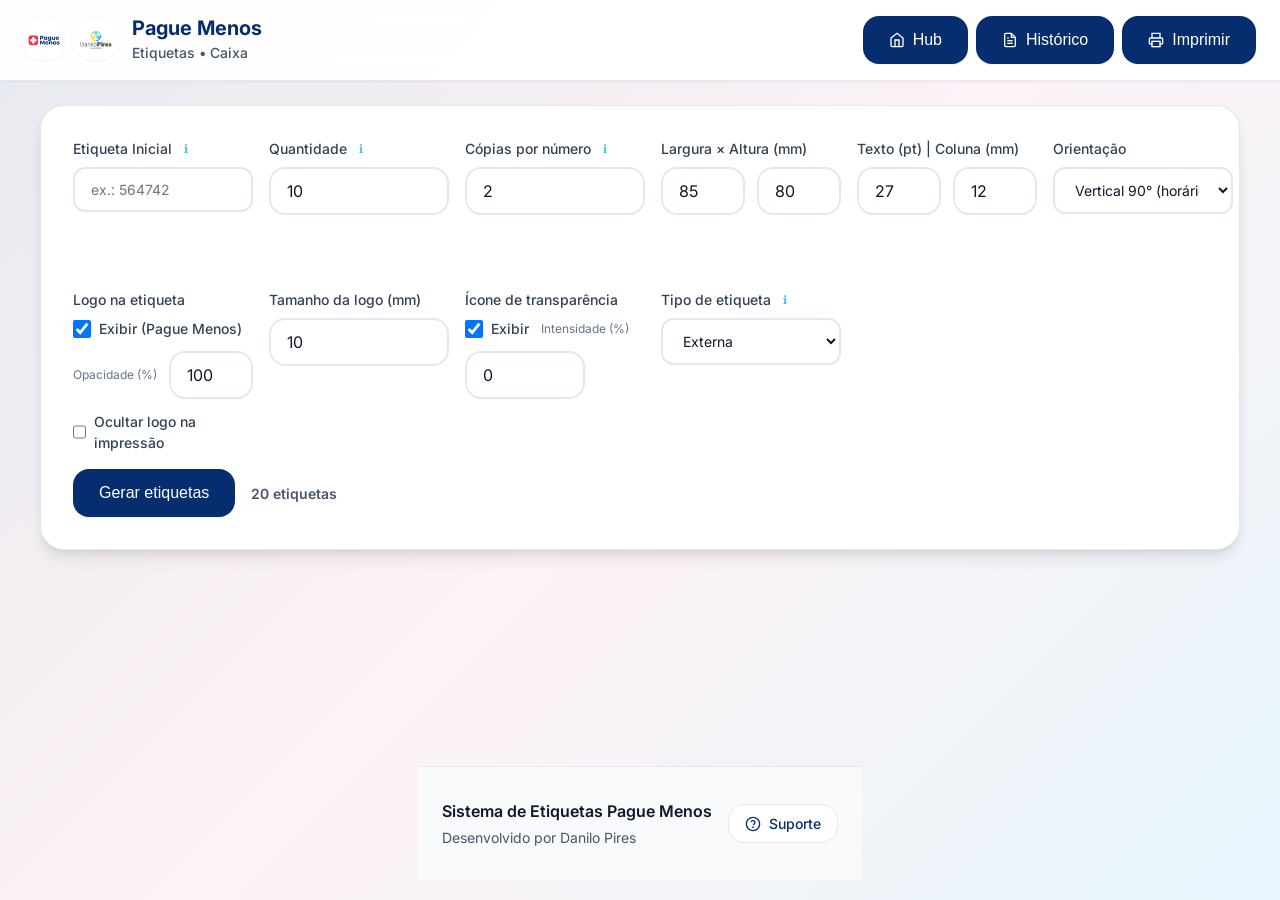
<file: caixa/index.html>
<!doctype html>
<html lang="pt-br">

<head>
  <meta charset="utf-8" />
  <meta name="viewport" content="width=device-width, initial-scale=1" />
  <title>Etiquetas – Caixa</title>
  <link rel="stylesheet" href="../shared/design-tokens.css">
  <link rel="stylesheet" href="../shared/components.css">
  <link rel="stylesheet" href="../shared/layouts.css">
  <link rel="stylesheet" href="../shared/panel-layout.css">
  <link rel="stylesheet" href="../shared/logo-fix.css">
  <link rel="stylesheet" href="../shared/accessibility.css">
  <link rel="stylesheet" href="../shared/design-system.css">
  <link rel="stylesheet" href="styles.css">
</head>

<body class="fade-in">
  <header class="app-header">
    <div class="brand">
      <div class="brand-logos">
        <img src="../assets/pm.png" alt="Pague Menos" class="nav-logo" onerror="this.style.display='none'">
        <img src="../assets/logo.png" alt="Danilo" class="nav-logo" onerror="this.style.display='none'">
      </div>
      <div class="brand-text">
        <h1>Pague Menos</h1>
        <span class="app-subtitle">Etiquetas • Caixa</span>
      </div>
    </div>
    <div class="actions">
      <button id="btnHub" class="btn btn-ghost" onclick="window.location.href='../index.html'">
        <svg width="16" height="16" viewBox="0 0 24 24" fill="none" stroke="currentColor" stroke-width="2">
          <path d="M3 9l9-7 9 7v11a2 2 0 0 1-2 2H5a2 2 0 0 1-2-2z"/>
          <polyline points="9,22 9,12 15,12 15,22"/>
        </svg>
        Hub
      </button>
      <button id="historico-btn" type="button" class="btn btn-ghost" title="Ver histórico">
        <svg width="16" height="16" viewBox="0 0 24 24" fill="none" stroke="currentColor" stroke-width="2">
          <path d="M14 2H6a2 2 0 0 0-2 2v16a2 2 0 0 0 2 2h12a2 2 0 0 0 2-2V8z"/>
          <polyline points="14,2 14,8 20,8"/>
          <line x1="16" y1="13" x2="8" y2="13"/>
          <line x1="16" y1="17" x2="8" y2="17"/>
          <polyline points="10,9 9,9 8,9"/>
        </svg>
        Histórico
      </button>
      <button id="imprimir" type="button" class="btn btn-ghost" title="Ctrl/Cmd+P" onclick="window.print()" aria-label="Imprimir">
        <svg width="16" height="16" viewBox="0 0 24 24" fill="none" stroke="currentColor" stroke-width="2">
          <polyline points="6,9 6,2 18,2 18,9"/>
          <path d="M6 18H4a2 2 0 0 1-2-2v-5a2 2 0 0 1 2-2h16a2 2 0 0 1 2 2v5a2 2 0 0 1-2 2h-2"/>
          <rect x="6" y="14" width="12" height="8"/>
        </svg>
        Imprimir
      </button>

    </div>
  </header>

  <section class="panel controls">
    <div class="field">
      <label for="base">
        Etiqueta Inicial
        <span class="tooltip"
          data-tooltip="Digite apenas números. O dígito verificador será calculado automaticamente.">ℹ️</span>
      </label>
      <input id="base" placeholder="ex.: 564742" inputmode="numeric" />
      <div class="field-validation" id="base-validation"></div>
      <div class="field-info" id="base-info"></div>
    </div>

    <div class="field">
      <label for="qtd">
        Quantidade
        <span class="tooltip" data-tooltip="Quantos números sequenciais serão gerados">ℹ️</span>
      </label>
      <input id="qtd" type="number" min="1" max="1000" value="10" />
      <div class="field-validation" id="qtd-validation"></div>
      <div class="field-info" id="qtd-info"></div>
    </div>

    <div class="field">
      <label for="copias">
        Cópias por número
        <span class="tooltip" data-tooltip="Quantas etiquetas iguais para cada número">ℹ️</span>
      </label>
      <input id="copias" type="number" min="1" max="50" value="2" />
      <div class="field-validation" id="copias-validation"></div>
    </div>

    <div class="field">
      <label>Largura × Altura (mm)</label>
      <div class="row">
        <input id="wmm" type="number" min="20" value="85" />
        <input id="hmm" type="number" min="15" value="80" />
      </div>
    </div>

    <div class="field">
      <label>Texto (pt) | Coluna (mm)</label>
      <div class="row">
        <input id="tpt" type="number" min="8" value="27" />
        <input id="colmm" type="number" min="6" value="12" />
      </div>
    </div>

    <div class="field">
      <label for="orient">Orientação</label>
      <select id="orient">
        <option value="h">Horizontal</option>
        <option value="vcw" selected>Vertical 90° (horário)</option>
        <option value="vccw">Vertical -90° (anti-horário)</option>
      </select>
    </div>


    <div class="field">

      <label for="logo">Logo na etiqueta</label>
      <div class="row wrap">
        <label class="switch"><input type="checkbox" id="logo" checked><span>Exibir (Pague Menos)</span></label>

        <span class="hint">Opacidade (%)</span>
        <input id="logoop" class="num" type="number" min="0" max="100" step="1" value="100"
          title="Opacidade da logo em %">
        <label class="switch"><input type="checkbox" id="logoPrintOff"><span>Ocultar logo na impressão</span></label>
      </div>
    </div>

    <div class="field">
      <label for="logomm">Tamanho da logo (mm)</label>
      <input id="logomm" type="number" min="6" value="10">
    </div>

    <div class="field">
      <label for="safeicon">Ícone de transparência</label>
      <div class="row wrap">
        <label class="switch"><input type="checkbox" id="safeicon" checked><span>Exibir</span></label>
        <span class="hint">Intensidade (%)</span>
        <input id="transpop" class="num" type="number" min="10" max="70" step="1" value="0"
          title="Opacidade do ícone em %">
      </div>
    </div>

    <div class="field">
      <label for="labelType">
        Tipo de etiqueta
        <span class="tooltip" data-tooltip="Ambas - Gera tudo | Interna - Gera etiqueta sem barras | Externa - Gera etiqueta com barras">ℹ️</span>
      </label>
      <select id="labelType">
        <option value="external" selected>Externa</option>
        <option value="internal">Interna</option>
        <option value="both">Ambas</option>
      </select>
    </div>

    <div class="field full">
      <div class="generation-controls">
        <button id="gerar" class="btn btn-primary" onclick="gerar()">Gerar etiquetas</button>
        <div class="generation-info">
          <span id="total-labels">0 etiquetas</span>
        </div>
      </div>
      <div class="progress-container" id="progress-container" style="display: none;">
        <div class="progress-bar">
          <div class="progress-fill" id="progress-fill"></div>
        </div>
        <span class="progress-text" id="progress-text">Gerando...</span>
      </div>
    </div>
  </section>



  <main id="preview" class="preview"></main>

  <!-- Modal do Histórico -->
  <div id="historico-modal" class="modal" style="display: none;">
    <div class="modal-content">
      <div class="modal-header">
        <h3>Histórico de Gerações</h3>
        <button class="modal-close" id="historico-close">×</button>
      </div>
      <div class="modal-body">
        <div id="historico-list"></div>
      </div>
      <div class="modal-footer">
        <button id="limpar-historico" class="btn btn-ghost">Limpar Histórico</button>
      </div>
    </div>
  </div>

  <footer class="app-footer">
    <div class="container">
      <div class="footer-content">
        <div class="footer-info">
          <p class="footer-title">Sistema de Etiquetas Pague Menos</p>
          <p class="footer-subtitle">Desenvolvido por Danilo Pires</p>
        </div>
        <div class="footer-links">
          <a href="https://wa.me/5562981020272" target="_blank" rel="noopener" class="footer-link">
            <svg width="16" height="16" viewBox="0 0 24 24" fill="none" stroke="currentColor" stroke-width="2">
              <circle cx="12" cy="12" r="10"/>
              <path d="M9.09 9a3 3 0 0 1 5.83 1c0 2-3 3-3 3"/>
              <circle cx="12" cy="17" r="0.5"/>
            </svg>
            Suporte
          </a>
        </div>
      </div>
    </div>
  </footer>

  <script src="app.js"></script>
  
  <!-- Contador Global Centralizado -->
  <script src="../js/contador-global-centralizado.js"></script>
  
  <script>
    // Configurar contador para tipo 'caixa'
    window.addEventListener('DOMContentLoaded', async () => {
      console.log('📦 Aplicação de Etiquetas de Caixa carregada');
      
      // Aguardar contador estar pronto
      setTimeout(async () => {
        if (window.contadorGlobal) {
          console.log('✅ Contador Global disponível');
          
          // Interceptar geração de etiquetas para contar
          const originalGerar = window.gerar;
          window.gerar = async function() {
            try {
              // Obter quantidade de etiquetas que serão geradas
              const qtd = parseInt(document.getElementById('qtd').value) || 0;
              const copias = parseInt(document.getElementById('copias').value) || 1;
              const totalEtiquetas = qtd * copias;
              
              console.log(`📊 Gerando ${totalEtiquetas} etiquetas (${qtd} × ${copias})`);
              
              if (totalEtiquetas > 0) {
                // Incrementar contador global antes de gerar
                const novoValor = await window.contadorGlobal.incrementarContador(totalEtiquetas, 'caixa');
                console.log(`✅ Contador incrementado: +${totalEtiquetas} caixa = ${novoValor}`);
                
                // Mostrar popup de sucesso
                mostrarPopupSucesso('Etiquetas geradas com sucesso!', `+${totalEtiquetas} etiquetas | Total: ${novoValor.toLocaleString('pt-BR')}`);
                
                // Feedback visual discreto
                const valorFormatado = novoValor.toLocaleString('pt-BR');
                console.log(`📊 Total atual: ${valorFormatado} etiquetas`);
              }
              
              // Executar função original de geração
              if (originalGerar) {
                return originalGerar.call(this);
              }
            } catch (error) {
              console.error('❌ Erro ao incrementar contador:', error);
              alert(`❌ Erro no contador: ${error.message}\nContinuando com geração...`);
              // Continuar com geração mesmo se contador falhar
              if (originalGerar) {
                return originalGerar.call(this);
              }
            }
          };
        } else {
          console.warn('⚠️ Contador Global não disponível');
        }
      }, 2000);
    });
    
    // Função para mostrar popup de sucesso
    function mostrarPopupSucesso(titulo, subtitulo) {
      // Criar popup
      const popup = document.createElement('div');
      popup.id = 'popup-sucesso';
      popup.innerHTML = `
        <div class="popup-content">
          <div class="popup-icon">✅</div>
          <div class="popup-text">
            <div class="popup-titulo">${titulo}</div>
            <div class="popup-subtitulo">${subtitulo}</div>
          </div>
        </div>
      `;
      
      // Adicionar ao body
      document.body.appendChild(popup);
      
      // Mostrar com animação
      setTimeout(() => {
        popup.classList.add('show');
      }, 100);
      
      // Remover após 2 segundos
      setTimeout(() => {
        popup.classList.remove('show');
        setTimeout(() => {
          if (popup.parentNode) {
            popup.parentNode.removeChild(popup);
          }
        }, 300);
      }, 2000);
    }
  </script>
  
  <style>
    /* Popup de Sucesso */
    #popup-sucesso {
      position: fixed;
      top: 20px;
      right: 20px;
      z-index: 10000;
      background: white;
      border-radius: 12px;
      box-shadow: 0 8px 32px rgba(0, 0, 0, 0.15);
      border: 1px solid #e2e8f0;
      padding: 0;
      opacity: 0;
      transform: translateX(100%);
      transition: all 0.3s cubic-bezier(0.4, 0, 0.2, 1);
      max-width: 320px;
      overflow: hidden;
    }
    
    #popup-sucesso.show {
      opacity: 1;
      transform: translateX(0);
    }
    
    .popup-content {
      display: flex;
      align-items: center;
      gap: 12px;
      padding: 16px 20px;
    }
    
    .popup-icon {
      font-size: 24px;
      flex-shrink: 0;
    }
    
    .popup-text {
      flex: 1;
    }
    
    .popup-titulo {
      font-weight: 600;
      color: #1f2937;
      font-size: 14px;
      margin-bottom: 2px;
    }
    
    .popup-subtitulo {
      font-size: 12px;
      color: #6b7280;
      font-weight: 500;
    }
    
    /* Barra de progresso */
    #popup-sucesso::after {
      content: '';
      position: absolute;
      bottom: 0;
      left: 0;
      height: 3px;
      background: linear-gradient(90deg, #10b981, #059669);
      width: 100%;
      animation: progress 2s linear forwards;
    }
    
    @keyframes progress {
      from { width: 100%; }
      to { width: 0%; }
    }
    
    /* Responsivo */
    @media (max-width: 640px) {
      #popup-sucesso {
        top: 10px;
        right: 10px;
        left: 10px;
        max-width: none;
      }
    }
  </style>
</body>

</html>
</file>
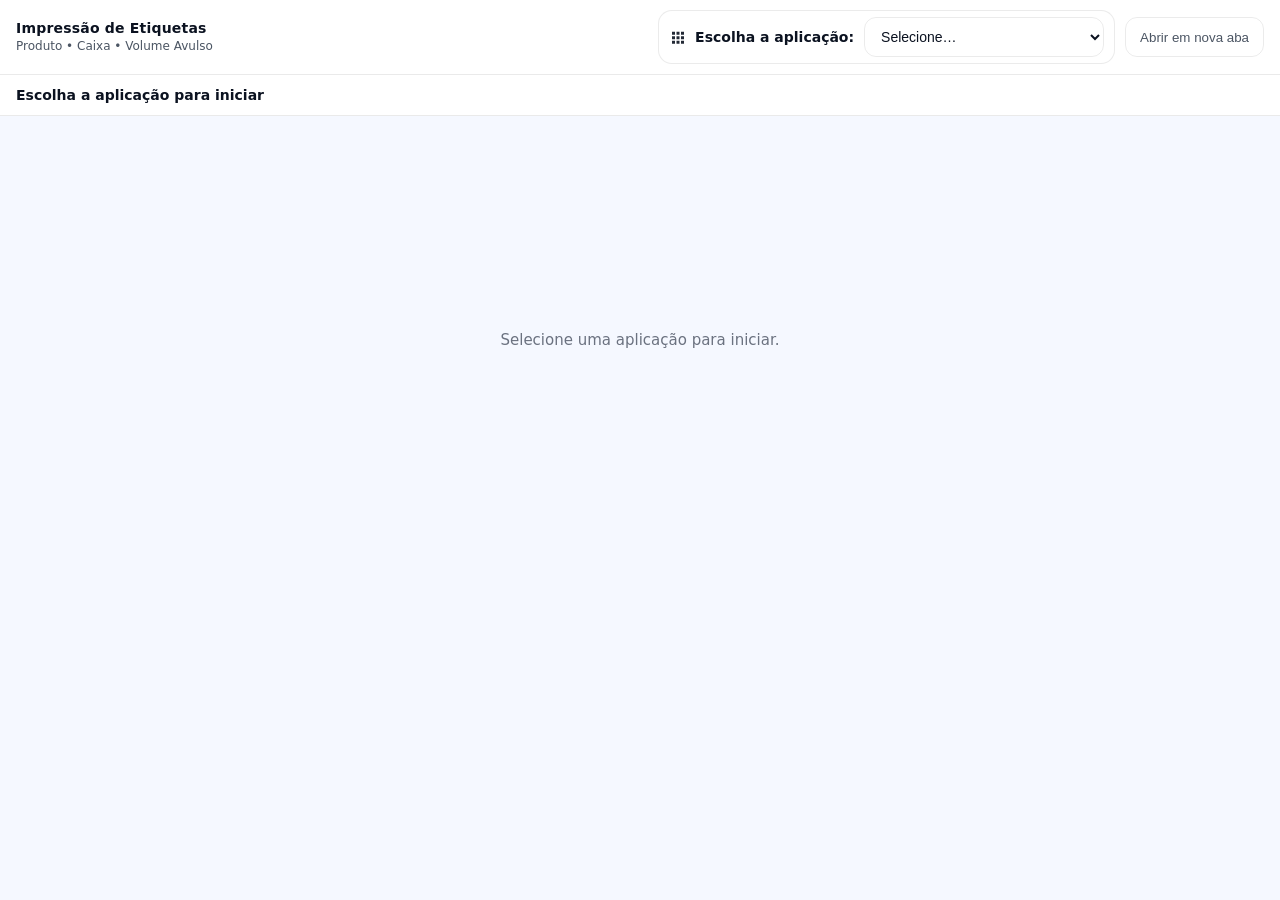
<file: hub-etiquetas/index.html>
<!doctype html>
<html lang="pt-br">
<head>
  <meta charset="utf-8" />
  <meta name="viewport" content="width=device-width, initial-scale=1" />
  <title>Impressão de Etiquetas</title>
  <style>
    :root{
      --bg:#f5f8ff; --card:#ffffff; --muted:#4b5563; --text:#0b1220;
      --brand:#2563eb; --brand-2:#0ea5e9; --ring:#2563eb33;
      --radius:12px;
    }
    @media (prefers-color-scheme: dark){
      :root{ --bg:#0b0f1a; --card:#101726; --muted:#a6b0c3; --text:#eaf2ff; --brand:#2d7dff; --brand-2:#13b0ff; --ring:#2d7dff44; }
    }
    *{ box-sizing:border-box; }
    html,body{ height:100%; margin:0; }
    body{ background:var(--bg); color:var(--text); font:14px/1.45 system-ui,-apple-system,Segoe UI,Roboto,Arial,sans-serif; }

    header.app{
      position:sticky; top:0; z-index:40; display:flex; align-items:center; gap:16px;
      padding:10px 16px; background:var(--card); border-bottom:1px solid #00000015;
    }
    .brand .t{ display:flex; flex-direction:column; }
    .brand .t strong{ font-weight:700; letter-spacing:.2px; }
    .brand .t span{ font-size:12px; color:var(--muted); }

    /* Seleção no topo - visual integrado, sem sombra forte */
    .tools{ margin-left:auto; display:flex; align-items:center; gap:10px; }
    .chooser{
      display:flex; align-items:center; gap:10px; padding:6px 10px; border-radius:14px;
      border:1px solid #00000014; background:var(--card);
    }
    .chooser .label{ display:flex; align-items:center; gap:8px; font-weight:700; }
    .chooser .label svg{ width:18px; height:18px; opacity:.9; }
    #appSelect{
      height:40px; min-width:240px; border-radius:var(--radius);
      border:1px solid #00000014; background:transparent; color:inherit;
      padding:0 12px; font-size:14px;
    }
    #openNew{
      height:40px; padding:0 14px; border-radius:var(--radius);
      background:transparent; border:1px solid #00000014; color:var(--muted);
    }
    #openNew:hover{ border-color:#00000033; color:inherit; }

    /* Barra do app + área do app */
    #bar{
      display:flex; gap:8px; align-items:center; padding:10px 16px;
      background:var(--card); border-bottom:1px solid #00000015;
    }
    #status{ font-size:12px; color:var(--muted); margin-left:auto; }

    /* O iframe vai ter altura calculada via JS (100% do viewport - header - bar) */
    #appFrame{ width:100%; border:0; display:none; background:#0a0c10; }

    /* Placeholder inicial */
    #empty{ display:grid; place-items:center; color:#6b7280; font-size:15px; height:50vh; }
  </style>
</head>
<body>
  <header class="app" id="hdr">
    <div class="brand">
      <div class="t">
        <strong>Impressão de Etiquetas</strong>
        <span>Produto • Caixa • Volume Avulso</span>
      </div>
    </div>
    <div class="tools">
      <div class="chooser" role="group" aria-label="Escolha da aplicação">
        <span class="label">
          <svg viewBox="0 0 24 24" fill="currentColor" aria-hidden="true">
            <path d="M4 5h4v4H4V5zm6 0h4v4h-4V5zm6 0h4v4h-4V5zM4 11h4v4H4v-4zm6 0h4v4h-4v-4zm6 0h4v4h-4v-4zM4 17h4v4H4v-4zm6 0h4v4h-4v-4zm6 0h4v4h-4v-4z"/>
          </svg>
          Escolha a aplicação:
        </span>
        <select id="appSelect" title="Escolha a aplicação (Ctrl+1/2/3)">
          <option value="" selected>Selecione…</option>
          <option value="placas">Produto</option>
          <option value="caixa">Caixa</option>
          <option value="avulso">Volume Avulso</option>
        </select>
      </div>
      <button id="openNew" title="Abrir a aplicação em nova aba">Abrir em nova aba</button>
    </div>
  </header>

  <div id="bar">
    <strong id="appTitle">Escolha a aplicação para iniciar</strong>
    <span style="flex:1"></span>
    <span id="status" aria-live="polite"></span>
  </div>

  <div id="empty">Selecione uma aplicação para iniciar.</div>
  <iframe id="appFrame" src="about:blank" title="Aplicação selecionada" referrerpolicy="no-referrer"></iframe>

  <script>
    // Caminhos mantidos
    const APPS = {
      placas: { id:'placas', name:'Etiquetas de Produto', path:'./placas/index.html', hotkey:'1' },
      caixa:  { id:'caixa',  name:'Etiquetas de Caixa', path:'./caixa/index.html',  hotkey:'2' },
      avulso: { id:'avulso', name:'Etiquetas Volume Avulso',       path:'./avulso/index.html', hotkey:'3' }
    };

    const $hdr    = document.getElementById('hdr');
    const $bar    = document.getElementById('bar');
    const $frame  = document.getElementById('appFrame');
    const $title  = document.getElementById('appTitle');
    const $status = document.getElementById('status');
    const $select = document.getElementById('appSelect');
    const $openNew= document.getElementById('openNew');
    const $empty  = document.getElementById('empty');

    // ajusta a altura do iframe para ocupar todo o viewport restante
    function resizeFrame(){
      const h = window.innerHeight - $hdr.offsetHeight - $bar.offsetHeight;
      $frame.style.height = Math.max(200, h) + 'px';
    }
    window.addEventListener('resize', resizeFrame);
    window.addEventListener('orientationchange', resizeFrame);

    function loadApp(appId){
      const app = APPS[appId];
      if(!app) return;

      // Cabeçalho
      $title.textContent = app.name;
      $status.textContent = 'Carregando…';
      $select.value = app.id;

      // Remove placeholder e mostra apenas o iframe
      if($empty) $empty.remove();
      $frame.style.display = 'block';
      resizeFrame();
      window.scrollTo({ top: 0, behavior: 'instant' });

      // Carrega app
      $frame.onload = () => { $status.textContent = 'Pronto'; };
      $frame.src = app.path;

      // Nova aba apenas se clicar
      $openNew.onclick = () => window.open(app.path, '_blank', 'noopener');
    }

    // Dropdown
    $select.addEventListener('change', e => loadApp(e.target.value));

    // Atalhos Ctrl+1/2/3
    document.addEventListener('keydown', (ev)=>{
      const isCtrl = ev.ctrlKey || ev.metaKey;
      if(!isCtrl) return;
      const app = Object.values(APPS).find(a => a.hotkey === ev.key);
      if(app){ ev.preventDefault(); loadApp(app.id); }
    });

    // Inicializa a altura correta do placeholder e iframe
    resizeFrame();
  </script>
</body>
</html>
</file>
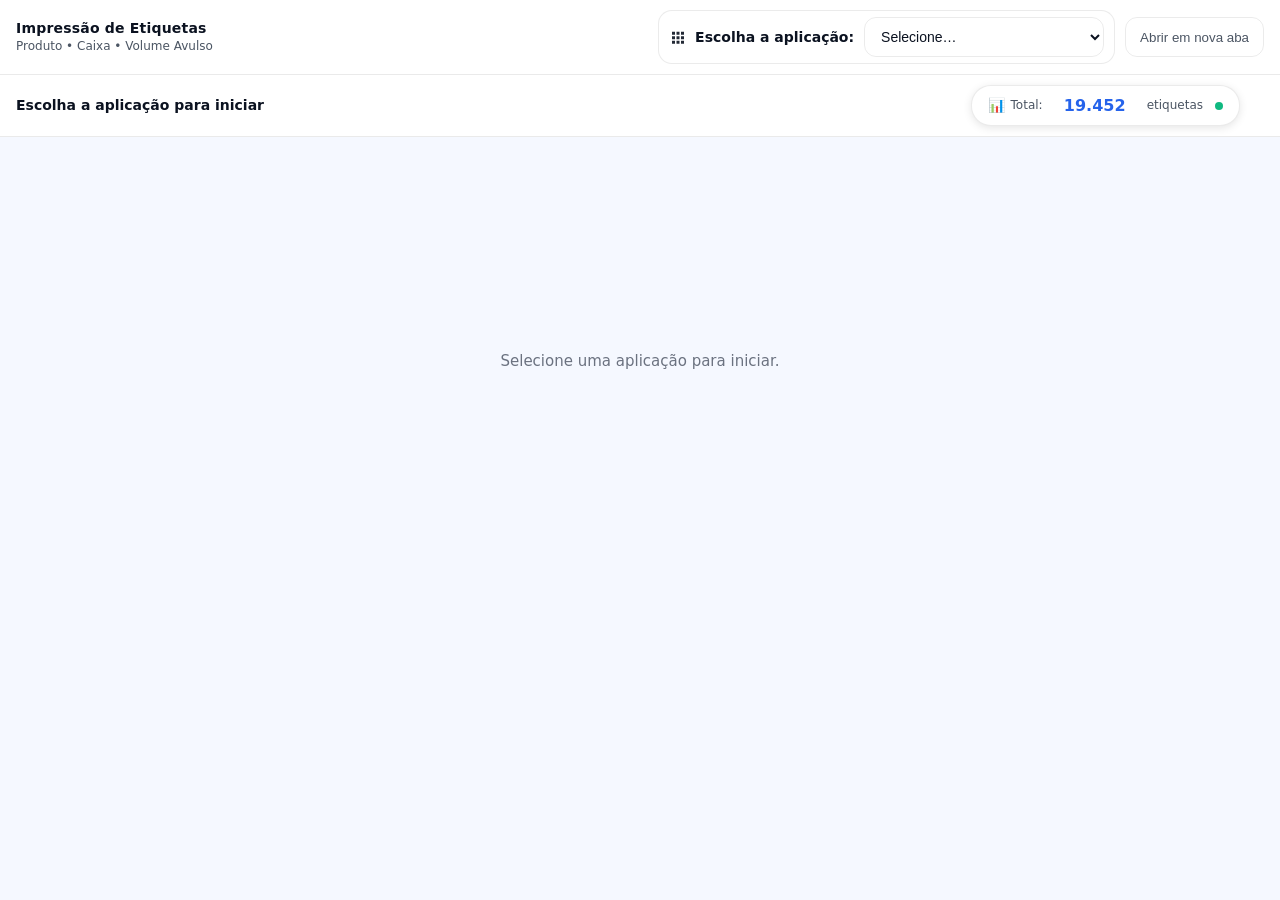
<file: hub/index.html>
<!doctype html>
<html lang="pt-br">
<head>
  <meta charset="utf-8" />
  <meta name="viewport" content="width=device-width, initial-scale=1" />
  <title>Impressão de Etiquetas</title>
  <style>
    :root{
      --bg:#f5f8ff; --card:#ffffff; --muted:#4b5563; --text:#0b1220;
      --brand:#2563eb; --brand-2:#0ea5e9; --ring:#2563eb33;
      --radius:12px;
    }
    @media (prefers-color-scheme: dark){
      :root{ --bg:#0b0f1a; --card:#101726; --muted:#a6b0c3; --text:#eaf2ff; --brand:#2d7dff; --brand-2:#13b0ff; --ring:#2d7dff44; }
    }
    *{ box-sizing:border-box; }
    html,body{ height:100%; margin:0; }
    body{ background:var(--bg); color:var(--text); font:14px/1.45 system-ui,-apple-system,Segoe UI,Roboto,Arial,sans-serif; }

    header.app{
      position:sticky; top:0; z-index:40; display:flex; align-items:center; gap:16px;
      padding:10px 16px; background:var(--card); border-bottom:1px solid #00000015;
    }
    .brand .t{ display:flex; flex-direction:column; }
    .brand .t strong{ font-weight:700; letter-spacing:.2px; }
    .brand .t span{ font-size:12px; color:var(--muted); }

    /* Seleção no topo - visual integrado, sem sombra forte */
    .tools{ margin-left:auto; display:flex; align-items:center; gap:10px; }
    .chooser{
      display:flex; align-items:center; gap:10px; padding:6px 10px; border-radius:14px;
      border:1px solid #00000014; background:var(--card);
    }
    .chooser .label{ display:flex; align-items:center; gap:8px; font-weight:700; }
    .chooser .label svg{ width:18px; height:18px; opacity:.9; }
    #appSelect{
      height:40px; min-width:240px; border-radius:var(--radius);
      border:1px solid #00000014; background:transparent; color:inherit;
      padding:0 12px; font-size:14px;
    }
    #openNew{
      height:40px; padding:0 14px; border-radius:var(--radius);
      background:transparent; border:1px solid #00000014; color:var(--muted);
    }
    #openNew:hover{ border-color:#00000033; color:inherit; }

    /* Barra do app + área do app */
    #bar{
      display:flex; gap:8px; align-items:center; padding:10px 16px;
      background:var(--card); border-bottom:1px solid #00000015;
    }
    #status{ font-size:12px; color:var(--muted); margin-left:auto; }

    /* O iframe vai ter altura calculada via JS (100% do viewport - header - bar) */
    #appFrame{ width:100%; border:0; display:none; background:#0a0c10; }

    /* Placeholder inicial */
    #empty{ display:grid; place-items:center; color:#6b7280; font-size:15px; height:50vh; }
  </style>
</head>
<body class="fade-in">
  <header class="app" id="hdr">
    <div class="brand">
      <div class="t">
        <strong>Impressão de Etiquetas</strong>
        <span>Produto • Caixa • Volume Avulso</span>
      </div>
    </div>
    <div class="tools">
      <div class="chooser" role="group" aria-label="Escolha da aplicação">
        <span class="label">
          <svg viewBox="0 0 24 24" fill="currentColor" aria-hidden="true">
            <path d="M4 5h4v4H4V5zm6 0h4v4h-4V5zm6 0h4v4h-4V5zM4 11h4v4H4v-4zm6 0h4v4h-4v-4zm6 0h4v4h-4v-4zM4 17h4v4H4v-4zm6 0h4v4h-4v-4zm6 0h4v4h-4v-4z"/>
          </svg>
          Escolha a aplicação:
        </span>
        <select id="appSelect" title="Escolha a aplicação (Ctrl+1/2/3)">
          <option value="" selected>Selecione…</option>
          <option value="placas">Produto</option>
          <option value="caixa">Caixa</option>
          <option value="avulso">Volume Avulso</option>
        </select>
      </div>
      <button id="openNew" title="Abrir a aplicação em nova aba">Abrir em nova aba</button>
    </div>
  </header>

  <div id="bar">
    <strong id="appTitle">Escolha a aplicação para iniciar</strong>
    <span style="flex:1"></span>
    <div id="contador-display" style="display: flex; align-items: center; gap: 12px; margin-right: 16px; padding: 8px 16px; background: var(--card); border-radius: 20px; border: 1px solid #00000014; box-shadow: 0 2px 8px rgba(0,0,0,0.1);">
      <div style="display: flex; align-items: center; gap: 6px;">
        <span style="font-size: 14px; color: var(--muted);">📊</span>
        <span style="font-size: 12px; color: var(--muted);">Total:</span>
      </div>
      <span id="contador-valor" style="font-weight: 700; color: var(--brand); font-size: 16px; min-width: 80px; text-align: center;">19.452</span>
      <span style="font-size: 12px; color: var(--muted);">etiquetas</span>
      <div id="contador-status" style="width: 8px; height: 8px; border-radius: 50%; background: #10b981; animation: pulse 2s infinite;"></div>
    </div>
    <span id="status" aria-live="polite"></span>
  </div>

  <div id="empty">Selecione uma aplicação para iniciar.</div>
  <iframe id="appFrame" src="about:blank" title="Aplicação selecionada" referrerpolicy="no-referrer"></iframe>

  <!-- Contador Global Centralizado -->
  <script src="../js/contador-global-centralizado.js"></script>
  
  <script>
    // Caminhos mantidos
    const APPS = {
      placas: { id:'placas', name:'Etiquetas de Produto', path:'./placas/index.html', hotkey:'1' },
      caixa:  { id:'caixa',  name:'Etiquetas de Caixa', path:'./caixa/index.html',  hotkey:'2' },
      avulso: { id:'avulso', name:'Etiquetas Volume Avulso',       path:'./avulso/index.html', hotkey:'3' }
    };

    const $hdr    = document.getElementById('hdr');
    const $bar    = document.getElementById('bar');
    const $frame  = document.getElementById('appFrame');
    const $title  = document.getElementById('appTitle');
    const $status = document.getElementById('status');
    const $select = document.getElementById('appSelect');
    const $openNew= document.getElementById('openNew');
    const $empty  = document.getElementById('empty');

    // ajusta a altura do iframe para ocupar todo o viewport restante
    function resizeFrame(){
      const h = window.innerHeight - $hdr.offsetHeight - $bar.offsetHeight;
      $frame.style.height = Math.max(200, h) + 'px';
    }
    window.addEventListener('resize', resizeFrame);
    window.addEventListener('orientationchange', resizeFrame);

    function loadApp(appId){
      const app = APPS[appId];
      if(!app) return;

      // Cabeçalho
      $title.textContent = app.name;
      $status.textContent = 'Carregando…';
      $select.value = app.id;

      // Remove placeholder e mostra apenas o iframe
      if($empty) $empty.remove();
      $frame.style.display = 'block';
      resizeFrame();
      window.scrollTo({ top: 0, behavior: 'instant' });

      // Carrega app
      $frame.onload = () => { $status.textContent = 'Pronto'; };
      $frame.src = app.path;

      // Nova aba apenas se clicar
      $openNew.onclick = () => window.open(app.path, '_blank', 'noopener');
    }

    // Dropdown
    $select.addEventListener('change', e => loadApp(e.target.value));

    // Atalhos Ctrl+1/2/3
    document.addEventListener('keydown', (ev)=>{
      const isCtrl = ev.ctrlKey || ev.metaKey;
      if(!isCtrl) return;
      const app = Object.values(APPS).find(a => a.hotkey === ev.key);
      if(app){ ev.preventDefault(); loadApp(app.id); }
    });

    // Inicializa a altura correta do placeholder e iframe
    resizeFrame();
    
    // Atualizar contador global
    function atualizarContador(animar = false) {
      if (window.contadorGlobal) {
        const valor = window.contadorGlobal.obterValor();
        const valorFormatado = valor.toLocaleString('pt-BR');
        const elemento = document.getElementById('contador-valor');
        
        if (animar) {
          // Animação de incremento
          elemento.style.transform = 'scale(1.2)';
          elemento.style.color = '#10b981';
          elemento.style.transition = 'all 0.3s ease';
          
          setTimeout(() => {
            elemento.style.transform = 'scale(1)';
            elemento.style.color = 'var(--brand)';
          }, 300);
        }
        
        elemento.textContent = valorFormatado;
        
        // Atualizar status do contador
        const statusElement = document.getElementById('contador-status');
        if (statusElement) {
          statusElement.style.background = '#10b981';
          statusElement.style.animation = 'pulse 2s infinite';
        }
      }
    }
    
    // Escutar eventos de incremento
    window.addEventListener('contador-incremento', (event) => {
      console.log('📈 Contador atualizado via evento:', event.detail);
      atualizarContador(true); // Animar quando houver incremento
    });
    
    // Escutar evento customizado do contador
    window.addEventListener('contador-atualizado', (event) => {
      console.log('🔄 Contador atualizado:', event.detail);
      atualizarContador(true); // Animar quando houver incremento
    });
    
    // Atualizar contador inicial
    setTimeout(() => {
      atualizarContador();
      console.log('🔄 Contador inicial atualizado');
    }, 1000);
    
    // Atualizar contador periodicamente
    setInterval(() => {
      atualizarContador();
    }, 3000); // A cada 3 segundos
    
    // Monitorar mudanças no localStorage (para sincronização entre abas)
    window.addEventListener('storage', (event) => {
      if (event.key === 'contador_global_centralizado_v1') {
        console.log('🔄 Contador atualizado via localStorage');
        atualizarContador(true);
      }
    });
  </script>

  <style>
    /* ===== TRANSIÇÕES SUAVES ===== */
    .fade-in {
      animation: fadeIn 0.8s ease-out;
    }

    @keyframes fadeIn {
      from {
        opacity: 0;
        transform: translateY(30px);
      }
      to {
        opacity: 1;
        transform: translateY(0);
      }
    }

    /* Transição suave para elementos internos */
    .fade-in header.app {
      animation: slideInUp 0.8s ease-out;
      animation-delay: 0.1s;
      animation-fill-mode: both;
    }

    .fade-in #bar {
      animation: slideInUp 0.8s ease-out;
      animation-delay: 0.2s;
      animation-fill-mode: both;
    }

    .fade-in #empty,
    .fade-in #appFrame {
      animation: slideInUp 0.8s ease-out;
      animation-delay: 0.3s;
      animation-fill-mode: both;
    }

    @keyframes slideInUp {
      from {
        opacity: 0;
        transform: translateY(40px);
      }
      to {
        opacity: 1;
        transform: translateY(0);
      }
    }

    /* Transições para elementos interativos */
    #appSelect, #openNew, .chooser {
      transition: all 0.3s ease;
    }

    #openNew:hover {
      transform: translateY(-2px);
      box-shadow: 0 4px 12px rgba(0, 0, 0, 0.15);
    }

    #appSelect:focus {
      transform: translateY(-1px);
      box-shadow: 0 2px 8px rgba(37, 99, 235, 0.25);
    }
    
    /* ===== ANIMAÇÕES DO CONTADOR ===== */
    @keyframes pulse {
      0%, 100% { 
        opacity: 1; 
        transform: scale(1);
      }
      50% { 
        opacity: 0.7; 
        transform: scale(1.1);
      }
    }
    
    #contador-display {
      transition: all 0.3s ease;
    }
    
    #contador-display:hover {
      transform: translateY(-2px);
      box-shadow: 0 4px 12px rgba(0,0,0,0.15);
    }
    
    #contador-valor {
      transition: all 0.3s ease;
    }
  </style>
</body>
</html>
</file>
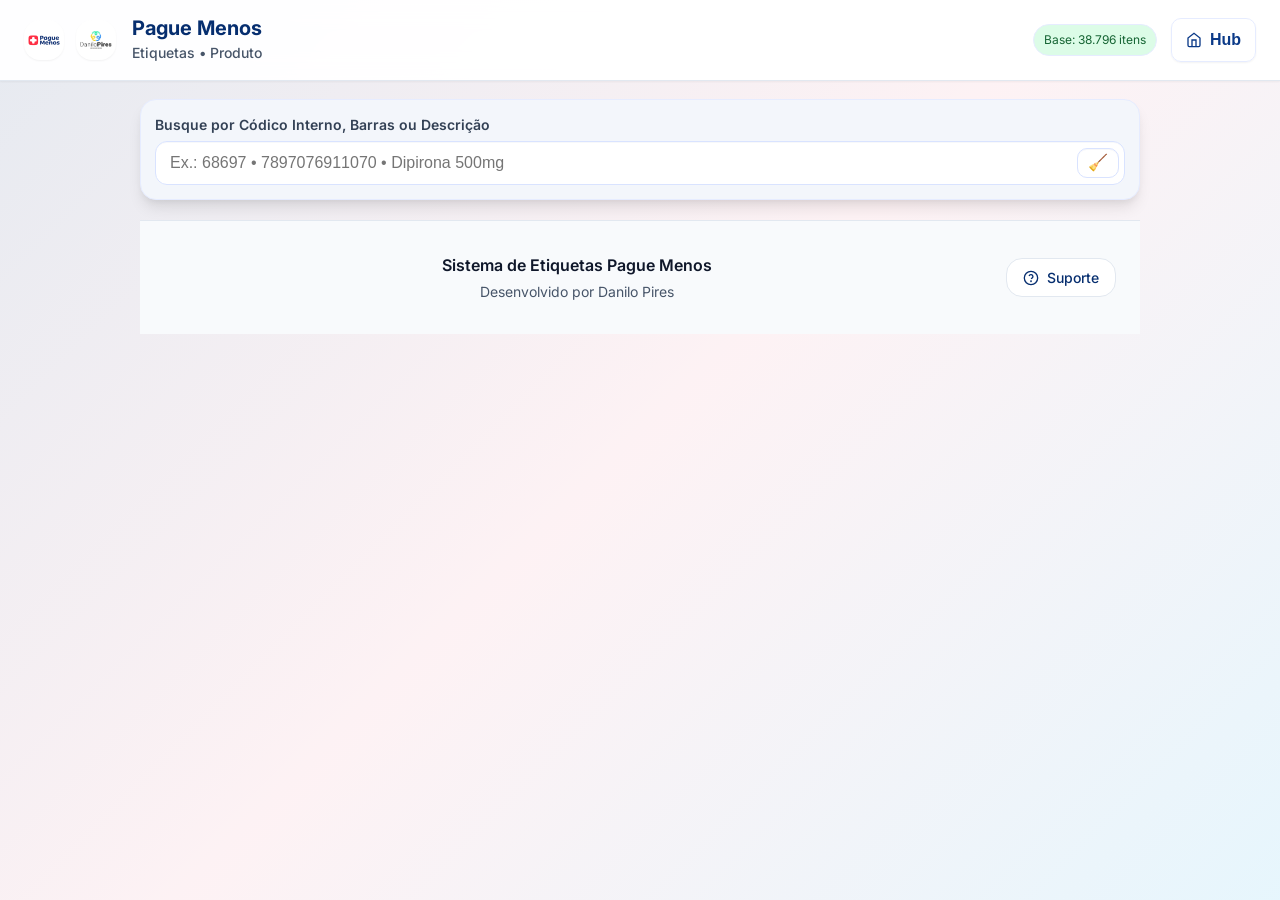
<file: placas/index.html>
<!doctype html>
<html lang="pt-br">
<head>
  <meta charset="utf-8" />
  <meta name="viewport" content="width=device-width, initial-scale=1" />
  <title>Etiquetas – Placas</title>
  <link rel="stylesheet" href="../shared/design-tokens.css">
  <link rel="stylesheet" href="../shared/components.css">
  <link rel="stylesheet" href="../shared/layouts.css">
  <link rel="stylesheet" href="../shared/panel-layout.css">
  <link rel="stylesheet" href="../shared/logo-fix.css">
  <link rel="stylesheet" href="../shared/accessibility.css">
  <link rel="stylesheet" href="../shared/design-system.css">
  <link rel="stylesheet" href="busca.css">
</head>
<body class="fade-in">
  <header class="app-header">
    <div class="brand">
      <div class="brand-logos">
        <img src="../assets/pm.png" alt="Pague Menos" class="nav-logo" onerror="this.style.display='none'">
        <img src="../assets/logo.png" alt="Danilo" class="nav-logo" onerror="this.style.display='none'">
      </div>
      <div class="brand-text">
        <h1>Pague Menos</h1>
        <span class="app-subtitle">Etiquetas • Produto</span>
      </div>
    </div>
    <div class="actions">
      <span id="status" class="status chip">Carregando base…</span>
      <button id="btnReload" class="btn btn-ghost" style="display:none">
        <svg width="16" height="16" viewBox="0 0 24 24" fill="none" stroke="currentColor" stroke-width="2">
          <polyline points="23 4 23 10 17 10"/>
          <path d="M20.49 15a9 9 0 1 1-2.12-9.36L23 10"/>
        </svg>
        Tentar novamente
      </button>
      <label class="btn btn-ghost file-btn">
        <svg width="16" height="16" viewBox="0 0 24 24" fill="none" stroke="currentColor" stroke-width="2">
          <path d="M14 2H6a2 2 0 0 0-2 2v16a2 2 0 0 0 2 2h12a2 2 0 0 0 2-2V8z"/>
          <polyline points="14,2 14,8 20,8"/>
          <line x1="12" y1="11" x2="12" y2="17"/>
          <polyline points="9,14 12,11 15,14"/>
        </svg>
        Carregar base
        <input id="fileLoad" type="file" accept=".json,.txt,application/json" hidden>
      </label>
      <button id="btnHub" class="btn btn-ghost" onclick="window.location.href='../index.html'">
        <svg width="16" height="16" viewBox="0 0 24 24" fill="none" stroke="currentColor" stroke-width="2">
          <path d="M3 9l9-7 9 7v11a2 2 0 0 1-2 2H5a2 2 0 0 1-2-2z"/>
          <polyline points="9,22 9,12 15,12 15,22"/>
        </svg>
        Hub
      </button>
    </div>
  </header>

  <div id="loadHelp" class="panel search" style="display:none; background:#fef3c7; border-color:#f59e0b;">
    <div class="field full">
      <h3 style="margin:0 0 12px 0; color:#92400e;">📁 Como carregar a base de dados</h3>
      <p style="margin:0 0 8px 0; color:#92400e;">O carregamento automático falhou. Para usar o sistema:</p>
      <ol style="margin:0; padding-left:20px; color:#92400e;">
        <li>Clique no botão <strong>"Carregar base"</strong> acima</li>
        <li>Selecione o arquivo <strong>base_barras_index.json</strong></li>
        <li>O arquivo deve estar na mesma pasta que este HTML</li>
      </ol>
      <p style="margin:8px 0 0 0; font-size:12px; color:#a16207;">💡 Após carregar uma vez, os dados ficam salvos no navegador</p>
    </div>
  </div>

  <section class="panel search animate-slide-in-up">
    <div class="field full">
      <label for="q">Busque por Códico Interno, Barras ou Descrição</label>
      <div class="search-row">
        <input id="q" autocomplete="off" placeholder="Ex.: 68697 • 7897076911070 • Dipirona 500mg" />
        <button id="btnClear" class="icon-btn" title="Limpar">🧹</button>
      </div>
      <div id="noResults" class="no-results" hidden>Nenhuma correspondência encontrada.</div>
      <div id="matchInfo" class="match-info" hidden></div>
      <div id="hints" class="hints" hidden></div>
    </div>
  </section>

  <main class="content">
    <article id="card" class="card animate-slide-in-up" hidden>
      <header class="card-head">
        <div class="title">
          <h1 id="desc">—</h1>
          <p id="meta">—</p>
        </div>
        <div class="logos"><!-- logos escondidos no CSS --></div>
      </header>

      <section class="barcode-zone">
        <svg id="barcodeSvg" class="barcode" aria-label="Código de barras"></svg>
      </section>

      <footer class="legend" id="legend">—</footer>

      <div class="card-actions">
        <div class="print-controls">
          <label>Largura (mm)<input id="wmm" type="number" min="50" max="80" step="1"></label>
          <label>Altura (mm)<input id="hmm" type="number" min="30" max="60" step="1"></label>
          <label>Margem Esq. (mm)<input id="lmm" type="number" min="0" max="5" step="1"></label>
          <label>Espaço barras<input id="space" type="range" min="1.0" max="1.8" step="0.05"></label>
        </div>
        <div class="spacer"></div>
        <button id="btnCopyBarras" class="btn">Copiar BARRAS</button>
        <button id="btnCopyCod" class="btn">Copiar COD</button>
        <button id="btnPrint" class="btn primary">Imprimir</button>
      </div>
    </article>
  </main>

  <footer class="app-footer">
    <div class="container">
      <div class="footer-content">
        <div class="footer-info">
          <p class="footer-title">Sistema de Etiquetas Pague Menos</p>
          <p class="footer-subtitle">Desenvolvido por Danilo Pires</p>
        </div>
        <div class="footer-links">
          <a href="https://wa.me/5562981020272" target="_blank" rel="noopener" class="footer-link">
            <svg width="16" height="16" viewBox="0 0 24 24" fill="none" stroke="currentColor" stroke-width="2">
              <circle cx="12" cy="12" r="10"/>
              <path d="M9.09 9a3 3 0 0 1 5.83 1c0 2-3 3-3 3"/>
              <circle cx="12" cy="17" r="0.5"/>
            </svg>
            Suporte
          </a>
        </div>
      </div>
    </div>
  </footer>

  <script>window.BARRAS_JSON_PATH = "base_barras_index.json";</script>
  <script src="busca.js"></script>
  
  <!-- Contador Global Centralizado -->
  <script src="../js/contador-global-centralizado.js"></script>
  
  <script>
    // Configurar contador para tipo 'placas'
    window.addEventListener('DOMContentLoaded', async () => {
      console.log('🏷️ Aplicação de Etiquetas de Produto carregada');
      
      // Aguardar contador estar pronto
      setTimeout(async () => {
        if (window.contadorGlobal) {
          console.log('✅ Contador Global disponível');
          
          // Interceptar impressões para contar etiquetas
          const btnPrint = document.getElementById('btnPrint');
          if (btnPrint) {
            console.log('🔗 Botão imprimir encontrado, configurando interceptação...');
            
            const originalClick = btnPrint.onclick;
            btnPrint.onclick = async function(e) {
              try {
                console.log('🖱️ Botão imprimir clicado');
                
                // Incrementar contador global antes de imprimir
                const novoValor = await window.contadorGlobal.incrementarContador(1, 'placas');
                console.log(`✅ Contador incrementado: +1 placas = ${novoValor}`);
                
                // Mostrar popup de sucesso
                console.log('🎉 Chamando mostrarPopupSucesso...');
                mostrarPopupSucesso('Etiqueta gerada com sucesso!', `Total: ${novoValor.toLocaleString('pt-BR')} etiquetas`);
                console.log('✅ Popup chamado com sucesso');
                
                // Feedback visual discreto
                const valorFormatado = novoValor.toLocaleString('pt-BR');
                console.log(`📊 Total atual: ${valorFormatado} etiquetas`);
                
                // Executar função original de impressão
                if (originalClick) {
                  originalClick.call(this, e);
                } else {
                  window.print();
                }
              } catch (error) {
                console.error('❌ Erro ao incrementar contador:', error);
                // Continuar com impressão mesmo se contador falhar
                if (originalClick) {
                  originalClick.call(this, e);
                } else {
                  window.print();
                }
              }
            };
          } else {
            console.warn('⚠️ Botão imprimir não encontrado');
          }
        } else {
          console.warn('⚠️ Contador Global não disponível');
        }
      }, 2000);
    });
    
    // Função para mostrar popup de sucesso
    function mostrarPopupSucesso(titulo, subtitulo) {
      console.log('🎯 mostrarPopupSucesso chamada com:', titulo, subtitulo);
      
      // Remover popup existente se houver
      const existingPopup = document.getElementById('popup-sucesso');
      if (existingPopup) {
        console.log('🗑️ Removendo popup existente');
        existingPopup.remove();
      }
      
      // Criar popup
      const popup = document.createElement('div');
      popup.id = 'popup-sucesso';
      popup.innerHTML = `
        <div class="popup-content">
          <div class="popup-icon">✅</div>
          <div class="popup-text">
            <div class="popup-titulo">${titulo}</div>
            <div class="popup-subtitulo">${subtitulo}</div>
          </div>
        </div>
      `;
      
      console.log('📝 Popup criado, adicionando ao body...');
      
      // Adicionar ao body
      document.body.appendChild(popup);
      console.log('✅ Popup adicionado ao body');
      
      // Mostrar com animação
      setTimeout(() => {
        console.log('🎬 Adicionando classe show...');
        popup.classList.add('show');
        console.log('✅ Classe show adicionada');
      }, 100);
      
      // Remover após 2 segundos
      setTimeout(() => {
        console.log('⏰ Removendo popup...');
        popup.classList.remove('show');
        setTimeout(() => {
          if (popup.parentNode) {
            popup.parentNode.removeChild(popup);
            console.log('🗑️ Popup removido do DOM');
          }
        }, 300);
      }, 2000);
    }
  </script>
  
  <style>
    /* Popup de Sucesso */
    #popup-sucesso {
      position: fixed !important;
      top: 20px !important;
      right: 20px !important;
      z-index: 99999 !important;
      background: white !important;
      border-radius: 12px;
      box-shadow: 0 8px 32px rgba(0, 0, 0, 0.3) !important;
      border: 2px solid #10b981 !important;
      padding: 0;
      opacity: 0;
      transform: translateX(100%);
      transition: all 0.3s cubic-bezier(0.4, 0, 0.2, 1);
      max-width: 320px;
      overflow: hidden;
      pointer-events: auto !important;
    }
    
    #popup-sucesso.show {
      opacity: 1;
      transform: translateX(0);
    }
    
    .popup-content {
      display: flex;
      align-items: center;
      gap: 12px;
      padding: 16px 20px;
    }
    
    .popup-icon {
      font-size: 24px;
      flex-shrink: 0;
    }
    
    .popup-text {
      flex: 1;
    }
    
    .popup-titulo {
      font-weight: 600;
      color: #1f2937;
      font-size: 14px;
      margin-bottom: 2px;
    }
    
    .popup-subtitulo {
      font-size: 12px;
      color: #6b7280;
      font-weight: 500;
    }
    
    /* Barra de progresso */
    #popup-sucesso::after {
      content: '';
      position: absolute;
      bottom: 0;
      left: 0;
      height: 3px;
      background: linear-gradient(90deg, #10b981, #059669);
      width: 100%;
      animation: progress 2s linear forwards;
    }
    
    @keyframes progress {
      from { width: 100%; }
      to { width: 0%; }
    }
    
    /* Responsivo */
    @media (max-width: 640px) {
      #popup-sucesso {
        top: 10px;
        right: 10px;
        left: 10px;
        max-width: none;
      }
    }
  </style>
</body>
</html>
</file>
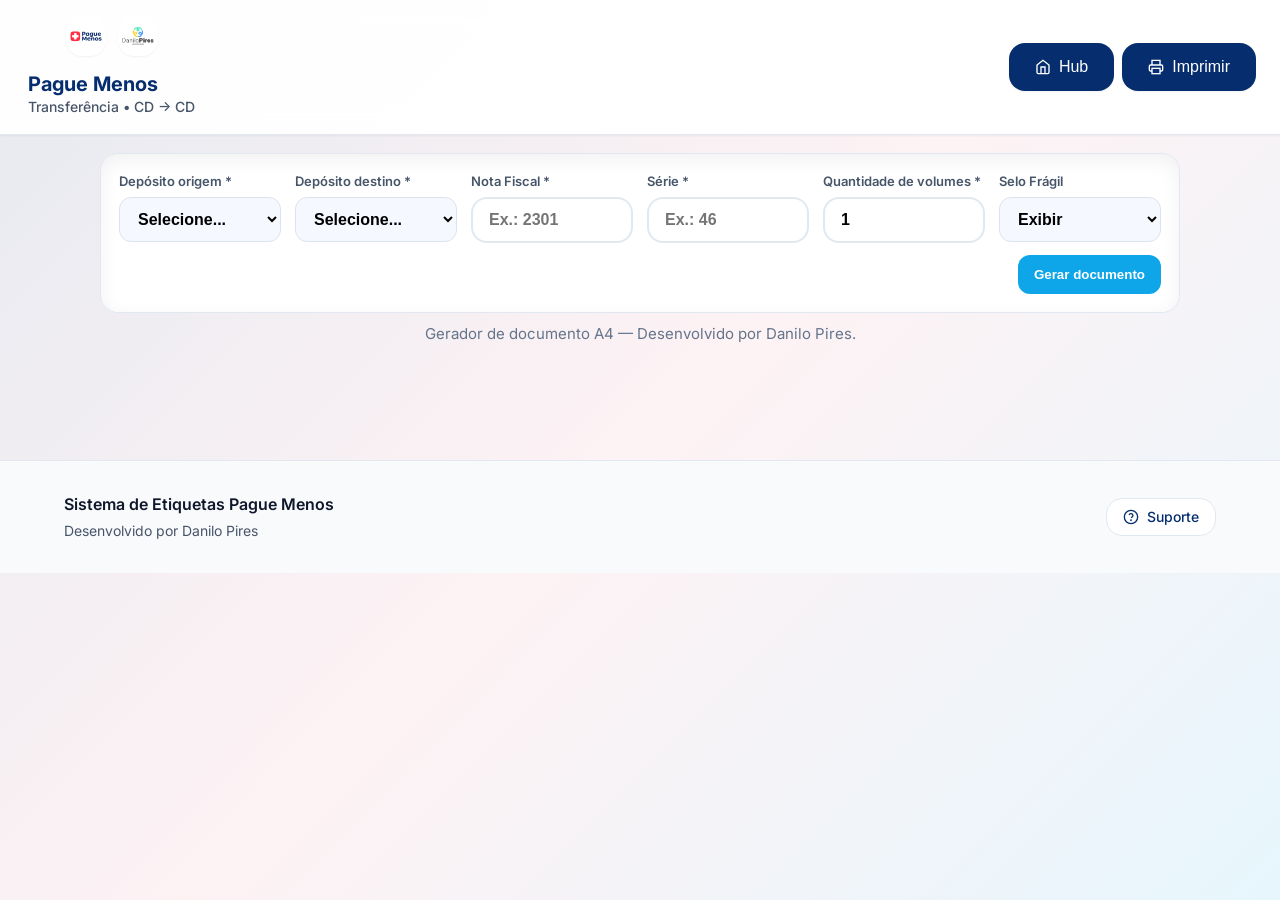
<file: transferencia/index.html>
<!doctype html>
<html lang="pt-br">
<head>
  <meta charset="utf-8" />
  <meta name="viewport" content="width=device-width, initial-scale=1" />
  <title>Pague Menos • Transferência CD → CD</title>
  <link rel="icon" href="assets/pm.png" />
  <link rel="stylesheet" href="../shared/design-tokens.css" />
  <link rel="stylesheet" href="../shared/components.css" />
  <link rel="stylesheet" href="../shared/layouts.css" />
  <link rel="stylesheet" href="../shared/panel-layout.css" />
  <link rel="stylesheet" href="../shared/logo-fix.css" />
  <link rel="stylesheet" href="../shared/accessibility.css" />
  <link rel="stylesheet" href="../shared/design-system.css" />
  <link rel="stylesheet" href="style.css" />
</head>
<body class="fade-in">
  <header class="app-header">
    <div class="brand">
      <div class="brand-logos">
        <img src="../assets/pm.png" alt="Pague Menos" class="nav-logo" onerror="this.style.display='none'">
        <img src="../assets/logo.png" alt="Danilo" class="nav-logo" onerror="this.style.display='none'">
      </div>
      <div class="brand-text">
        <h1>Pague Menos</h1>
        <span class="app-subtitle">Transferência • CD → CD</span>
      </div>
    </div>
    <div class="actions">
      <button id="btnHub" class="btn btn-ghost" onclick="window.location.href='../index.html'">
        <svg width="16" height="16" viewBox="0 0 24 24" fill="none" stroke="currentColor" stroke-width="2">
          <path d="M3 9l9-7 9 7v11a2 2 0 0 1-2 2H5a2 2 0 0 1-2-2z"/>
          <polyline points="9,22 9,12 15,12 15,22"/>
        </svg>
        Hub
      </button>
      <button id="btnPrint" type="button" class="btn btn-ghost" title="Ctrl/Cmd+P" onclick="window.print()" aria-label="Imprimir">
        <svg width="16" height="16" viewBox="0 0 24 24" fill="none" stroke="currentColor" stroke-width="2">
          <polyline points="6,9 6,2 18,2 18,9"/>
          <path d="M6 18H4a2 2 0 0 1-2-2v-5a2 2 0 0 1 2-2h16a2 2 0 0 1 2 2v5a2 2 0 0 1-2 2h-2"/>
          <rect x="6" y="14" width="12" height="8"/>
        </svg>
        Imprimir
      </button>
    </div>
  </header>

  <section class="hero">
    <div class="search-card animate-slide-in-up">
      <div class="grid">
        <div class="field">
          <label for="origem">Depósito origem *</label>
          <select id="origem"></select>
        </div>
        <div class="field">
          <label for="destino">Depósito destino *</label>
          <select id="destino"></select>
        </div>
        <div class="field">
          <label for="nf">Nota Fiscal *</label>
          <input id="nf" type="number" inputmode="numeric" placeholder="Ex.: 2301" />
        </div>
        <div class="field">
          <label for="serie">Série *</label>
          <input id="serie" type="text" placeholder="Ex.: 46" />
        </div>
        <div class="field">
          <label for="qtd">Quantidade de volumes *</label>
          <input id="qtd" type="number" min="1" max="99" value="1" />
        </div>
        <div class="field">
          <label for="fragil">Selo Frágil</label>
<select id="fragil">
  <option value="on" selected>Exibir</option>
  <option value="off">Não exibir</option>
</select>
        </div>
      </div>
      <div class="actions-row">
        <button id="btnGerar" class="cta">Gerar documento</button>
      </div>
    </div>
    <p class="byline">Gerador de documento A4 — Desenvolvido por Danilo Pires.</p>
  </section>

  <main id="preview" class="preview animate-slide-in-up"></main>

  <template id="pageTpl">
    <section class="page a4 landscape">
      <div class="page-inner">
        <header class="doc-header">
          <h1>TRANSFERÊNCIA CD - CD</h1>
          <img src="assets/pm.png" alt="PM" class="logo" />
        </header>

        <div class="two-cols">
          <div class="col col-left">
            <section class="bloc bloc-destino">
              <div class="bloc-title">DESTINATÁRIO:</div>
              <div class="bloc-body">
                <div class="line"><span class="lbl">DEPÓSITO:</span> <span class="val js-dest-nome"></span></div>
                <div class="line"><span class="lbl">ENDEREÇO:</span> <span class="val js-dest-end"></span></div>
                <div class="line"><span class="lbl">CEP.:</span> <span class="val js-dest-cep"></span></div>
                <div class="line"><span class="lbl">CNPJ:</span> <span class="val js-dest-cnpj"></span></div>
              </div>
            </section>

            <section class="bloc bloc-remet">
              <div class="bloc-title">REMETENTE.:</div>
              <div class="bloc-body">
                <div class="line"><span class="lbl">DEPÓSITO:</span> <span class="val js-orig-nome"></span></div>
                <div class="line"><span class="lbl">ENDEREÇO:</span> <span class="val js-orig-end"></span></div>
                <div class="line"><span class="lbl">CEP.:</span> <span class="val js-orig-cep"></span></div>
                <div class="line"><span class="lbl">CNPJ:</span> <span class="val js-orig-cnpj"></span></div>
              </div>
            </section>

            <div class="line meta">
              <span class="lbl">DT CRIAÇÃO:</span>
              <span class="val js-dt-criacao"></span>
            </div>
          </div>

          <aside class="col col-right">
            <div class="fragil">
              <img src="assets/fragil.svg" alt="Cuidado Frágil" />
            </div>

            <section class="volume-card">
              <div class="title">VOLUME</div>
              <div class="big js-vol"></div>
              <div class="tag js-tag-fracionado" hidden>VOLUME FRACIONADO</div>
            </section>

            <section class="nf-card">
              <div class="nf-title">NOTA FISCAL</div>
              <div class="nf-body">
                <div class="nf-linha">N°: <span class="js-nf"></span></div>
                <div class="nf-linha">Série: <span class="js-serie"></span></div>
              </div>
            </section>
          </aside>
        </div>
      </div>
    </section>
  </template>

  <footer class="app-footer">
    <div class="container">
      <div class="footer-content">
        <div class="footer-info">
          <p class="footer-title">Sistema de Etiquetas Pague Menos</p>
          <p class="footer-subtitle">Desenvolvido por Danilo Pires</p>
        </div>
        <div class="footer-links">
          <a href="https://wa.me/5562981020272" target="_blank" rel="noopener" class="footer-link">
            <svg width="16" height="16" viewBox="0 0 24 24" fill="none" stroke="currentColor" stroke-width="2">
              <circle cx="12" cy="12" r="10"/>
              <path d="M9.09 9a3 3 0 0 1 5.83 1c0 2-3 3-3 3"/>
              <circle cx="12" cy="17" r="0.5"/>
            </svg>
            Suporte
          </a>
        </div>
      </div>
    </div>
  </footer>

  <script src="app.js"></script>
  
  <!-- Contador Global Centralizado -->
  <script src="../js/contador-global-centralizado.js"></script>
  
  <script>
    // Configurar contador para tipo 'transfer'
    window.addEventListener('DOMContentLoaded', async () => {
      console.log('🚚 Aplicação de Transferência carregada');
      
      // Aguardar contador estar pronto
      setTimeout(async () => {
        if (window.contadorGlobal) {
          console.log('✅ Contador Global disponível');
          
          // Interceptar geração de documentos para contar
          const btnGerar = document.getElementById('btnGerar');
          if (btnGerar) {
            console.log('🔗 Botão gerar encontrado, configurando interceptação...');
            
            btnGerar.addEventListener('click', async function(e) {
              try {
                console.log('🖱️ Botão gerar clicado');
                
                // Obter quantidade de volumes
                const qtd = parseInt(document.getElementById('qtd').value) || 1;
                
                console.log(`📊 Incrementando contador: +${qtd} transfer`);
                
                // Incrementar contador (1 documento por volume)
                const novoValor = await window.contadorGlobal.incrementarContador(qtd, 'transfer');
                
                console.log(`✅ Contador incrementado: +${qtd} transfer = ${novoValor}`);
                
                // Mostrar popup de sucesso
                mostrarPopupSucesso('Documentos gerados com sucesso!', `+${qtd} documentos | Total: ${novoValor.toLocaleString('pt-BR')} etiquetas`);
                
                // Feedback visual discreto
                const valorFormatado = novoValor.toLocaleString('pt-BR');
                console.log(`📊 Total atual: ${valorFormatado} etiquetas`);
                
              } catch (error) {
                console.error('❌ Erro ao incrementar contador:', error);
                // Continuar com geração mesmo se contador falhar
              }
            });
          } else {
            console.warn('⚠️ Botão gerar não encontrado');
          }
        } else {
          console.warn('⚠️ Contador Global não disponível');
        }
      }, 2000);
    });
    
    // Função para mostrar popup de sucesso
    function mostrarPopupSucesso(titulo, subtitulo) {
      // Criar popup
      const popup = document.createElement('div');
      popup.id = 'popup-sucesso';
      popup.innerHTML = `
        <div class="popup-content">
          <div class="popup-icon">✅</div>
          <div class="popup-text">
            <div class="popup-titulo">${titulo}</div>
            <div class="popup-subtitulo">${subtitulo}</div>
          </div>
        </div>
      `;
      
      // Adicionar ao body
      document.body.appendChild(popup);
      
      // Mostrar com animação
      setTimeout(() => {
        popup.classList.add('show');
      }, 100);
      
      // Remover após 2 segundos
      setTimeout(() => {
        popup.classList.remove('show');
        setTimeout(() => {
          if (popup.parentNode) {
            popup.parentNode.removeChild(popup);
          }
        }, 300);
      }, 2000);
    }
  </script>
  
  <style>
    /* Popup de Sucesso */
    #popup-sucesso {
      position: fixed;
      top: 20px;
      right: 20px;
      z-index: 10000;
      background: white;
      border-radius: 12px;
      box-shadow: 0 8px 32px rgba(0, 0, 0, 0.15);
      border: 1px solid #e2e8f0;
      padding: 0;
      opacity: 0;
      transform: translateX(100%);
      transition: all 0.3s cubic-bezier(0.4, 0, 0.2, 1);
      max-width: 320px;
      overflow: hidden;
    }
    
    #popup-sucesso.show {
      opacity: 1;
      transform: translateX(0);
    }
    
    .popup-content {
      display: flex;
      align-items: center;
      gap: 12px;
      padding: 16px 20px;
    }
    
    .popup-icon {
      font-size: 24px;
      flex-shrink: 0;
    }
    
    .popup-text {
      flex: 1;
    }
    
    .popup-titulo {
      font-weight: 600;
      color: #1f2937;
      font-size: 14px;
      margin-bottom: 2px;
    }
    
    .popup-subtitulo {
      font-size: 12px;
      color: #6b7280;
      font-weight: 500;
    }
    
    /* Barra de progresso */
    #popup-sucesso::after {
      content: '';
      position: absolute;
      bottom: 0;
      left: 0;
      height: 3px;
      background: linear-gradient(90deg, #10b981, #059669);
      width: 100%;
      animation: progress 2s linear forwards;
    }
    
    @keyframes progress {
      from { width: 100%; }
      to { width: 0%; }
    }
    
    /* Responsivo */
    @media (max-width: 640px) {
      #popup-sucesso {
        top: 10px;
        right: 10px;
        left: 10px;
        max-width: none;
      }
    }
  </style>
</body>
</html>
</file>
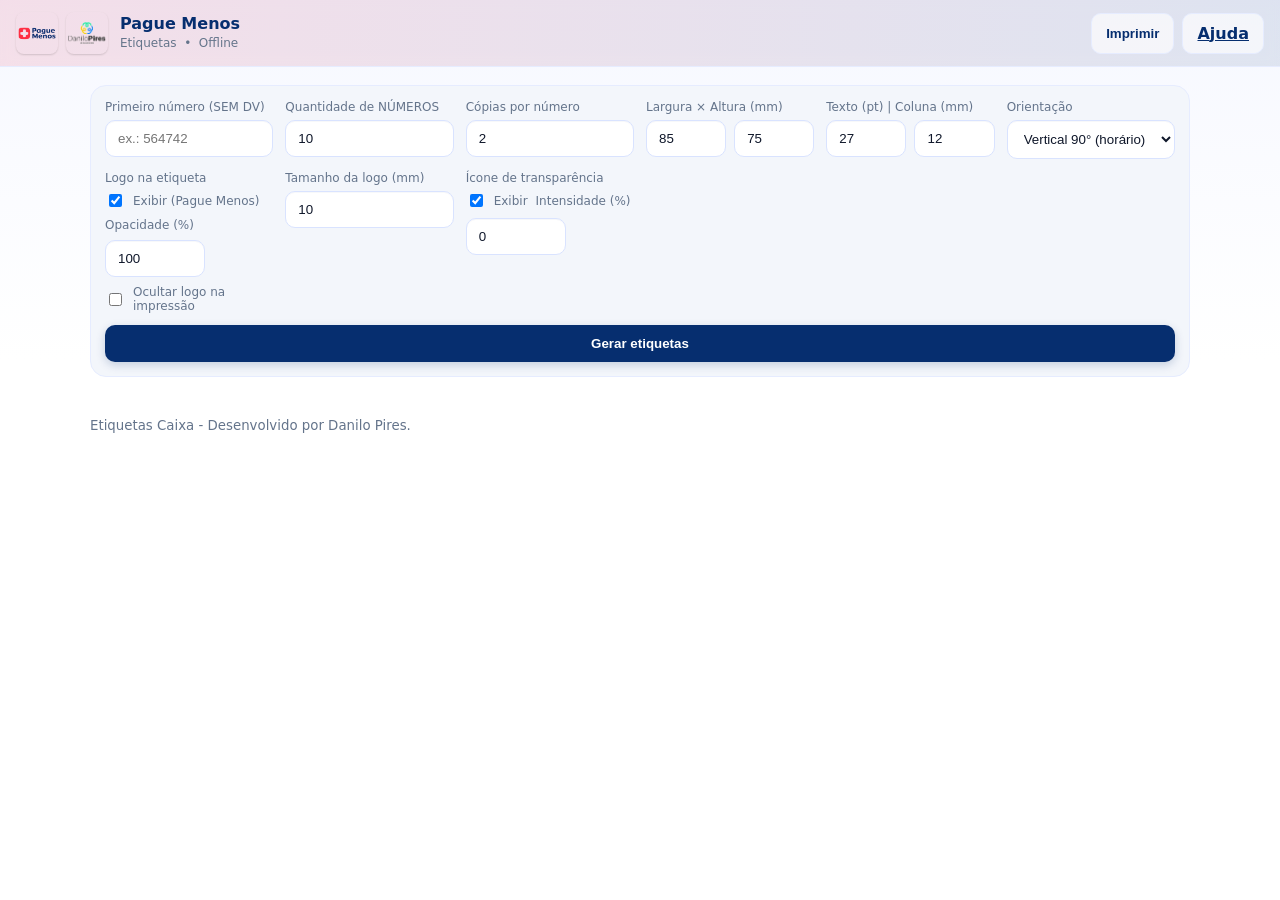
<file: hub-etiquetas/caixa/index.html>
<!doctype html>
<html lang="pt-br">
<head>
  <meta charset="utf-8" />
  <meta name="viewport" content="width=device-width, initial-scale=1" />
  <title>Etiquetas – Caixa</title>
  <link rel="stylesheet" href="styles.css">
</head>
<body>
  <header class="app-header">
    <div class="brand">
      <div class="brand-logos">
        <img src="pm.png" alt="Pague Menos" class="brand-logo">
        <img src="logo.png" alt="Danilo" class="brand-logo">
      </div>
      <div class="brand-text">
        <strong>Pague Menos</strong><span>Etiquetas &nbsp;•&nbsp; Offline</span>
      </div>
    </div>
    <div class="actions">
      <button id="imprimir" class="btn btn-ghost" title="Ctrl/Cmd+P">Imprimir</button>
      <a href="https://wa.me/5562981020272" id="ajuda" class="btn btn-ghost" target="_blank" rel="noopener">Ajuda</a>
    </div>
  </header>

  <section class="panel controls">
    <div class="field">
      <label for="base">Primeiro número (SEM DV)</label>
      <input id="base" placeholder="ex.: 564742" inputmode="numeric" />
    </div>

    <div class="field">
      <label for="qtd">Quantidade de NÚMEROS</label>
      <input id="qtd" type="number" min="1" value="10" />
    </div>

    <div class="field">
      <label for="copias">Cópias por número</label>
      <input id="copias" type="number" min="1" value="2" />
    </div>

    <div class="field">
      <label>Largura × Altura (mm)</label>
      <div class="row">
        <input id="wmm" type="number" min="20" value="85" />
        <input id="hmm" type="number" min="15" value="75" />
      </div>
    </div>

    <div class="field">
      <label>Texto (pt) | Coluna (mm)</label>
      <div class="row">
        <input id="tpt" type="number" min="8" value="27" />
        <input id="colmm" type="number" min="6" value="12" />
      </div>
    </div>

    <div class="field">
      <label for="orient">Orientação</label>
      <select id="orient">
        <option value="h">Horizontal</option>
        <option value="vcw" selected>Vertical 90° (horário)</option>
        <option value="vccw">Vertical -90° (anti-horário)</option>
      </select>
    </div>

    
    <div class="field">
      
      <label for="logo">Logo na etiqueta</label>
      <div class="row wrap">
        <label class="switch"><input type="checkbox" id="logo" checked><span>Exibir (Pague Menos)</span></label>

        <span class="hint">Opacidade (%)</span>
        <input id="logoop" class="num" type="number" min="0" max="100" step="1" value="100" title="Opacidade da logo em %">
        <label class="switch"><input type="checkbox" id="logoPrintOff"><span>Ocultar logo na impressão</span></label>
      </div>
    </div>

    <div class="field">
      <label for="logomm">Tamanho da logo (mm)</label>
      <input id="logomm" type="number" min="6" value="10">
    </div>

    <div class="field">
      <label for="safeicon">Ícone de transparência</label>
      <div class="row wrap">
        <label class="switch"><input type="checkbox" id="safeicon" checked><span>Exibir</span></label>
        <span class="hint">Intensidade (%)</span>
        <input id="transpop" class="num" type="number" min="10" max="70" step="1" value="0" title="Opacidade do ícone em %">
      </div>
    </div>

    <div class="field full">
      <button id="gerar" class="btn btn-primary">Gerar etiquetas</button>
    </div>
  </section>

  <main id="preview" class="preview"></main>

  <footer class="app-footer">
    <small>Etiquetas Caixa - Desenvolvido por Danilo Pires.</small>
  </footer>

  <script src="app.js"></script>
</body>
</html>
</file>
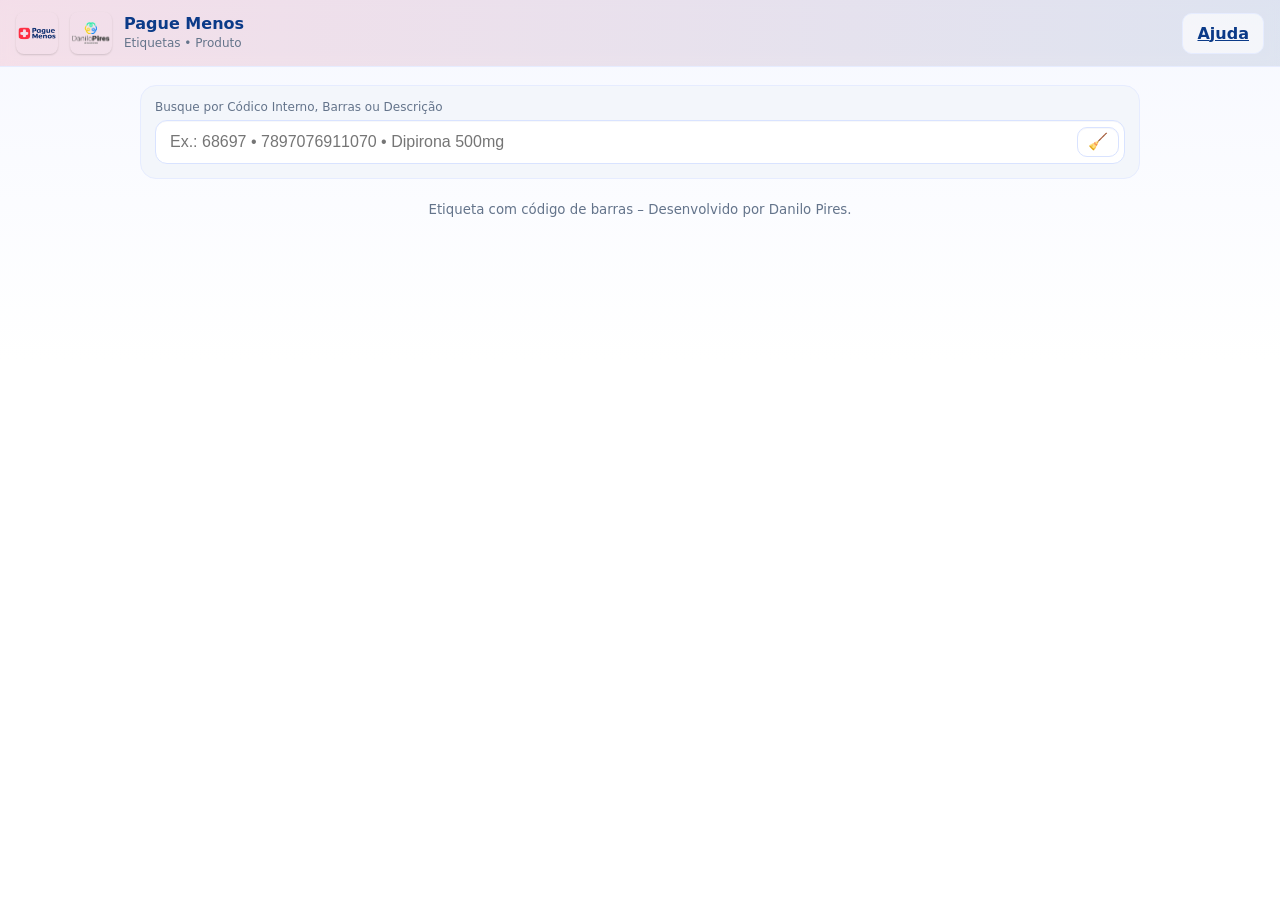
<file: hub-etiquetas/placas/index.html>
<!doctype html>
<html lang="pt-br">
<head>
  <meta charset="utf-8" />
  <meta name="viewport" content="width=device-width, initial-scale=1" />
  <title>Etiquetas – Placas</title>
  <link rel="stylesheet" href="busca.css">
</head>
<body>
  <header class="app-header">
    <div class="brand">
      <img src="pm.png" alt="Pague Menos" class="brand-logo">
      <img src="logo.png" alt="Danilo Pires" class="brand-logo secondary-logo">
      <div class="brand-text">
        <strong>Pague Menos</strong><span>Etiquetas&nbsp;•&nbsp;Produto</span>
      </div>
    </div>
    <div class="actions">
      <span id="status" class="status chip">Carregando base…</span>
      <label class="btn btn-ghost file-btn">
        Carregar base
        <input id="fileLoad" type="file" accept=".json,.txt,application/json" hidden>
      </label>
      <a href="https://wa.me/5562981020272" target="_blank" rel="noopener" class="btn btn-ghost">Ajuda</a>
    </div>
  </header>

  <section class="panel search">
    <div class="field full">
      <label for="q">Busque por Códico Interno, Barras ou Descrição</label>
      <div class="search-row">
        <input id="q" autocomplete="off" placeholder="Ex.: 68697 • 7897076911070 • Dipirona 500mg" />
        <button id="btnClear" class="icon-btn" title="Limpar">🧹</button>
      </div>
      <div id="noResults" class="no-results" hidden>Nenhuma correspondência encontrada.</div>
      <div id="matchInfo" class="match-info" hidden></div>
      <div id="hints" class="hints" hidden></div>
    </div>
  </section>

  <main class="content">
    <article id="card" class="card" hidden>
      <header class="card-head">
        <div class="title">
          <h1 id="desc">—</h1>
          <p id="meta">—</p>
        </div>
        <div class="logos"><!-- logos escondidos no CSS --></div>
      </header>

      <section class="barcode-zone">
        <svg id="barcodeSvg" class="barcode" aria-label="Código de barras"></svg>
      </section>

      <footer class="legend" id="legend">—</footer>

      <div class="card-actions">
        <div class="print-controls">
          <label>Largura (mm)<input id="wmm" type="number" min="40" max="65" step="1"></label>
          <label>Altura (mm)<input id="hmm" type="number" min="12" max="30" step="1"></label>
          <label>Margem Esq. (mm)<input id="lmm" type="number" min="0" max="10" step="1"></label>
          <label>Espaço barras<input id="space" type="range" min="1.0" max="1.8" step="0.05"></label>
        </div>
        <div class="spacer"></div>
        <button id="btnCopyBarras" class="btn">Copiar BARRAS</button>
        <button id="btnCopyCod" class="btn">Copiar COD</button>
        <button id="btnPrint" class="btn primary">Imprimir</button>
      </div>
    </article>
  </main>

  <footer class="app-footer">
    <small>Etiqueta com código de barras – Desenvolvido por Danilo Pires.</small>
  </footer>

  <script>window.BARRAS_JSON_PATH = "base_barras_index.json";</script>
  <script src="busca.js"></script>
</body>
</html>
</file>
<file: shared/design-tokens.css>
/**
 * Design Tokens - Sistema de Design Centralizado
 * Pague Menos - Sistema de Etiquetas
 * 
 * Este arquivo contém todas as variáveis de design (tokens) usadas
 * em todo o sistema para garantir consistência visual.
 */

:root {
  /* ========================================
     CORES PRIMÁRIAS DA MARCA
     ======================================== */
  --brand-primary: #062e6f;
  --brand-secondary: #e0002b;
  --brand-accent: #0ea5e9;
  
  /* ========================================
     PALETA NEUTRA EXPANDIDA
     ======================================== */
  --neutral-25: #fcfcfd;
  --neutral-50: #f8fafc;
  --neutral-75: #f4f6f8;
  --neutral-100: #f1f5f9;
  --neutral-200: #e2e8f0;
  --neutral-300: #cbd5e1;
  --neutral-400: #94a3b8;
  --neutral-500: #64748b;
  --neutral-600: #475569;
  --neutral-700: #334155;
  --neutral-800: #1e293b;
  --neutral-900: #0f172a;
  --neutral-950: #020617;
  
  /* ========================================
     CORES FUNCIONAIS - SUCCESS
     ======================================== */
  --success-50: #ecfdf5;
  --success-100: #d1fae5;
  --success-200: #a7f3d0;
  --success-300: #6ee7b7;
  --success-400: #34d399;
  --success-500: #10b981;
  --success-600: #059669;
  --success-700: #047857;
  --success-800: #065f46;
  --success-900: #064e3b;
  
  /* ========================================
     CORES FUNCIONAIS - WARNING
     ======================================== */
  --warning-50: #fffbeb;
  --warning-100: #fef3c7;
  --warning-200: #fde68a;
  --warning-300: #fcd34d;
  --warning-400: #fbbf24;
  --warning-500: #f59e0b;
  --warning-600: #d97706;
  --warning-700: #b45309;
  --warning-800: #92400e;
  --warning-900: #78350f;
  
  /* ========================================
     CORES FUNCIONAIS - ERROR
     ======================================== */
  --error-50: #fef2f2;
  --error-100: #fee2e2;
  --error-200: #fecaca;
  --error-300: #fca5a5;
  --error-400: #f87171;
  --error-500: #ef4444;
  --error-600: #dc2626;
  --error-700: #b91c1c;
  --error-800: #991b1b;
  --error-900: #7f1d1d;
  
  /* ========================================
     CORES FUNCIONAIS - INFO
     ======================================== */
  --info-50: #eff6ff;
  --info-100: #dbeafe;
  --info-200: #bfdbfe;
  --info-300: #93c5fd;
  --info-400: #60a5fa;
  --info-500: #3b82f6;
  --info-600: #2563eb;
  --info-700: #1d4ed8;
  --info-800: #1e40af;
  --info-900: #1e3a8a;
  
  /* ========================================
     CORES DE SUPERFÍCIE
     ======================================== */
  --surface: #ffffff;
  --surface-elevated: #ffffff;
  --surface-overlay: rgba(255, 255, 255, 0.95);
  --surface-glass: rgba(255, 255, 255, 0.8);
  --background: var(--neutral-50);
  --background-alt: var(--neutral-100);
  
  /* ========================================
     GRADIENTES MODERNOS
     ======================================== */
  --gradient-primary: linear-gradient(135deg, var(--brand-primary) 0%, var(--brand-accent) 100%);
  --gradient-secondary: linear-gradient(135deg, var(--brand-secondary) 0%, #ff1744 100%);
  --gradient-glass: linear-gradient(135deg, rgba(255, 255, 255, 0.1) 0%, rgba(255, 255, 255, 0.05) 100%);
  --gradient-hero: radial-gradient(ellipse at top, rgba(6, 46, 111, 0.1) 0%, transparent 70%);
  --gradient-subtle: linear-gradient(180deg, var(--neutral-50) 0%, var(--neutral-100) 100%);
  --gradient-shine: linear-gradient(135deg, transparent 0%, rgba(255, 255, 255, 0.1) 50%, transparent 100%);
  
  /* ========================================
     TIPOGRAFIA - FAMÍLIAS DE FONTE
     ======================================== */
  --font-sans: -apple-system, BlinkMacSystemFont, "Segoe UI", Roboto, "Helvetica Neue", Arial, sans-serif;
  --font-mono: "SF Mono", Monaco, "Cascadia Code", "Roboto Mono", Consolas, "Courier New", monospace;
  
  /* ========================================
     TIPOGRAFIA - TAMANHOS DE FONTE
     ======================================== */
  --text-2xs: 0.625rem;   /* 10px */
  --text-xs: 0.75rem;     /* 12px */
  --text-sm: 0.875rem;    /* 14px */
  --text-base: 1rem;      /* 16px */
  --text-lg: 1.125rem;    /* 18px */
  --text-xl: 1.25rem;     /* 20px */
  --text-2xl: 1.5rem;     /* 24px */
  --text-3xl: 1.875rem;   /* 30px */
  --text-4xl: 2.25rem;    /* 36px */
  --text-5xl: 3rem;       /* 48px */
  --text-6xl: 3.75rem;    /* 60px */
  --text-7xl: 4.5rem;     /* 72px */
  
  /* ========================================
     TIPOGRAFIA - PESOS DE FONTE
     ======================================== */
  --font-thin: 100;
  --font-extralight: 200;
  --font-light: 300;
  --font-normal: 400;
  --font-medium: 500;
  --font-semibold: 600;
  --font-bold: 700;
  --font-extrabold: 800;
  --font-black: 900;
  
  /* ========================================
     TIPOGRAFIA - ALTURAS DE LINHA
     ======================================== */
  --leading-none: 1;
  --leading-tight: 1.25;
  --leading-snug: 1.375;
  --leading-normal: 1.5;
  --leading-relaxed: 1.625;
  --leading-loose: 2;
  
  /* ========================================
     TIPOGRAFIA - ESPAÇAMENTO DE LETRAS
     ======================================== */
  --tracking-tighter: -0.05em;
  --tracking-tight: -0.025em;
  --tracking-normal: 0;
  --tracking-wide: 0.025em;
  --tracking-wider: 0.05em;
  --tracking-widest: 0.1em;
  
  /* ========================================
     SISTEMA DE ESPAÇAMENTO
     ======================================== */
  --space-0: 0;
  --space-px: 1px;
  --space-0-5: 0.125rem;  /* 2px */
  --space-1: 0.25rem;     /* 4px */
  --space-1-5: 0.375rem;  /* 6px */
  --space-2: 0.5rem;      /* 8px */
  --space-2-5: 0.625rem;  /* 10px */
  --space-3: 0.75rem;     /* 12px */
  --space-3-5: 0.875rem;  /* 14px */
  --space-4: 1rem;        /* 16px */
  --space-5: 1.25rem;     /* 20px */
  --space-6: 1.5rem;      /* 24px */
  --space-7: 1.75rem;     /* 28px */
  --space-8: 2rem;        /* 32px */
  --space-9: 2.25rem;     /* 36px */
  --space-10: 2.5rem;     /* 40px */
  --space-11: 2.75rem;    /* 44px */
  --space-12: 3rem;       /* 48px */
  --space-14: 3.5rem;     /* 56px */
  --space-16: 4rem;       /* 64px */
  --space-20: 5rem;       /* 80px */
  --space-24: 6rem;       /* 96px */
  --space-28: 7rem;       /* 112px */
  --space-32: 8rem;       /* 128px */
  
  /* ========================================
     BORDER RADIUS
     ======================================== */
  --radius-none: 0;
  --radius-sm: 0.125rem;   /* 2px */
  --radius-base: 0.25rem;  /* 4px */
  --radius-md: 0.375rem;   /* 6px */
  --radius-lg: 0.5rem;     /* 8px */
  --radius-xl: 0.75rem;    /* 12px */
  --radius-2xl: 1rem;      /* 16px */
  --radius-3xl: 1.5rem;    /* 24px */
  --radius-full: 9999px;
  
  /* ========================================
     SOMBRAS MODERNAS
     ======================================== */
  --shadow-xs: 0 1px 2px 0 rgba(0, 0, 0, 0.05);
  --shadow-sm: 0 1px 3px 0 rgba(0, 0, 0, 0.1), 0 1px 2px -1px rgba(0, 0, 0, 0.1);
  --shadow-base: 0 4px 6px -1px rgba(0, 0, 0, 0.1), 0 2px 4px -2px rgba(0, 0, 0, 0.1);
  --shadow-md: 0 10px 15px -3px rgba(0, 0, 0, 0.1), 0 4px 6px -4px rgba(0, 0, 0, 0.1);
  --shadow-lg: 0 20px 25px -5px rgba(0, 0, 0, 0.1), 0 8px 10px -6px rgba(0, 0, 0, 0.1);
  --shadow-xl: 0 25px 50px -12px rgba(0, 0, 0, 0.25);
  --shadow-2xl: 0 25px 50px -12px rgba(0, 0, 0, 0.25);
  --shadow-inner: inset 0 2px 4px 0 rgba(0, 0, 0, 0.05);
  
  /* Sombras coloridas */
  --shadow-primary: 0 10px 15px -3px rgba(6, 46, 111, 0.2), 0 4px 6px -4px rgba(6, 46, 111, 0.1);
  --shadow-accent: 0 10px 15px -3px rgba(14, 165, 233, 0.2), 0 4px 6px -4px rgba(14, 165, 233, 0.1);
  --shadow-success: 0 10px 15px -3px rgba(16, 185, 129, 0.2), 0 4px 6px -4px rgba(16, 185, 129, 0.1);
  --shadow-error: 0 10px 15px -3px rgba(239, 68, 68, 0.2), 0 4px 6px -4px rgba(239, 68, 68, 0.1);
  
  /* ========================================
     ELEVAÇÃO (Z-INDEX)
     ======================================== */
  --z-base: 0;
  --z-dropdown: 1000;
  --z-sticky: 1020;
  --z-fixed: 1030;
  --z-modal-backdrop: 1040;
  --z-modal: 1050;
  --z-popover: 1060;
  --z-tooltip: 1070;
  
  /* ========================================
     TRANSIÇÕES E ANIMAÇÕES
     ======================================== */
  --transition-fast: 150ms cubic-bezier(0.4, 0, 0.2, 1);
  --transition-base: 200ms cubic-bezier(0.4, 0, 0.2, 1);
  --transition-slow: 300ms cubic-bezier(0.4, 0, 0.2, 1);
  --transition-slower: 500ms cubic-bezier(0.4, 0, 0.2, 1);
  
  /* Easing functions */
  --ease-linear: linear;
  --ease-in: cubic-bezier(0.4, 0, 1, 1);
  --ease-out: cubic-bezier(0, 0, 0.2, 1);
  --ease-in-out: cubic-bezier(0.4, 0, 0.2, 1);
  --ease-bounce: cubic-bezier(0.68, -0.55, 0.265, 1.55);
  --ease-elastic: cubic-bezier(0.175, 0.885, 0.32, 1.275);
  
  /* ========================================
     BREAKPOINTS (para uso em JS)
     ======================================== */
  --breakpoint-xs: 320px;
  --breakpoint-sm: 640px;
  --breakpoint-md: 768px;
  --breakpoint-lg: 1024px;
  --breakpoint-xl: 1280px;
  --breakpoint-2xl: 1536px;
  
  /* ========================================
     OPACIDADE
     ======================================== */
  --opacity-0: 0;
  --opacity-5: 0.05;
  --opacity-10: 0.1;
  --opacity-20: 0.2;
  --opacity-25: 0.25;
  --opacity-30: 0.3;
  --opacity-40: 0.4;
  --opacity-50: 0.5;
  --opacity-60: 0.6;
  --opacity-70: 0.7;
  --opacity-75: 0.75;
  --opacity-80: 0.8;
  --opacity-90: 0.9;
  --opacity-95: 0.95;
  --opacity-100: 1;
  
  /* ========================================
     BLUR
     ======================================== */
  --blur-none: 0;
  --blur-sm: 4px;
  --blur-base: 8px;
  --blur-md: 12px;
  --blur-lg: 16px;
  --blur-xl: 24px;
  --blur-2xl: 40px;
  --blur-3xl: 64px;
}

/* ========================================
   MEDIA QUERIES - PREFERÊNCIAS DO USUÁRIO
   ======================================== */

/* Modo escuro (preparado para implementação futura) */
@media (prefers-color-scheme: dark) {
  :root {
    --surface: var(--neutral-900);
    --surface-elevated: var(--neutral-800);
    --surface-overlay: rgba(15, 23, 42, 0.95);
    --surface-glass: rgba(15, 23, 42, 0.8);
    --background: var(--neutral-950);
    --background-alt: var(--neutral-900);
  }
}

/* Redução de movimento para acessibilidade */
@media (prefers-reduced-motion: reduce) {
  :root {
    --transition-fast: 0ms;
    --transition-base: 0ms;
    --transition-slow: 0ms;
    --transition-slower: 0ms;
  }
  
  *,
  *::before,
  *::after {
    animation-duration: 0.01ms !important;
    animation-iteration-count: 1 !important;
    transition-duration: 0.01ms !important;
  }
}

/* Alto contraste */
@media (prefers-contrast: high) {
  :root {
    --neutral-200: #d0d0d0;
    --neutral-300: #a0a0a0;
    --neutral-700: #404040;
    --neutral-800: #202020;
  }
}

/* ========================================
   UTILITÁRIOS DE TIPOGRAFIA RESPONSIVA
   ======================================== */

/* Tamanhos de fonte fluidos usando clamp() */
:root {
  --text-fluid-xs: clamp(0.75rem, 0.7rem + 0.25vw, 0.875rem);
  --text-fluid-sm: clamp(0.875rem, 0.8rem + 0.375vw, 1rem);
  --text-fluid-base: clamp(1rem, 0.9rem + 0.5vw, 1.125rem);
  --text-fluid-lg: clamp(1.125rem, 1rem + 0.625vw, 1.25rem);
  --text-fluid-xl: clamp(1.25rem, 1.1rem + 0.75vw, 1.5rem);
  --text-fluid-2xl: clamp(1.5rem, 1.3rem + 1vw, 1.875rem);
  --text-fluid-3xl: clamp(1.875rem, 1.6rem + 1.375vw, 2.25rem);
  --text-fluid-4xl: clamp(2.25rem, 1.9rem + 1.75vw, 3rem);
  --text-fluid-5xl: clamp(3rem, 2.5rem + 2.5vw, 3.75rem);
}
</file>
<file: shared/components.css>
/**
 * Modern Component Library
 * Pague Menos - Sistema de Etiquetas
 * 
 * Componentes reutilizáveis modernos para todas as aplicações
 */

/* ========================================
   MODERN HEADER COMPONENT
   ======================================== */

.app-header {
  /* Glassmorphism effect */
  background: rgba(255, 255, 255, 0.8);
  backdrop-filter: blur(12px);
  -webkit-backdrop-filter: blur(12px);
  
  /* Border sutil */
  border-bottom: 1px solid rgba(255, 255, 255, 0.2);
  box-shadow: var(--shadow-sm);
  
  /* Sticky positioning */
  position: sticky;
  top: 0;
  z-index: var(--z-sticky);
  
  /* Responsive padding usando clamp() */
  padding: clamp(0.75rem, 2vw, 1.5rem) clamp(1rem, 4vw, 2rem);
  
  /* Transição suave */
  transition: all var(--transition-base);
}

.app-header.scrolled {
  background: rgba(255, 255, 255, 0.95);
  box-shadow: var(--shadow-md);
}

/* Fallback para navegadores sem suporte a backdrop-filter */
@supports not (backdrop-filter: blur(12px)) {
  .app-header {
    background: rgba(255, 255, 255, 0.98);
  }
}

.header-container {
  display: flex;
  align-items: center;
  justify-content: space-between;
  gap: var(--space-4);
  max-width: 1400px;
  margin: 0 auto;
}

.header-brand {
  display: flex;
  align-items: center;
  gap: var(--space-3);
}

.header-title {
  font-size: var(--text-fluid-xl);
  font-weight: var(--font-bold);
  color: var(--brand-primary);
  margin: 0;
  line-height: var(--leading-tight);
}

.header-actions {
  display: flex;
  align-items: center;
  gap: var(--space-3);
}

/* Mobile adaptations */
@media (max-width: 768px) {
  .header-title {
    font-size: var(--text-fluid-lg);
  }
  
  .header-container {
    flex-wrap: wrap;
  }
}

/* ========================================
   STANDARDIZED LOGO SYSTEM
   ======================================== */

.brand-logo {
  /* Tamanhos padronizados */
  --logo-size: var(--logo-size-md, 42px);
  
  width: var(--logo-size);
  height: var(--logo-size);
  
  /* Visual moderno */
  border-radius: var(--radius-lg);
  box-shadow: var(--shadow-sm);
  
  /* Transições suaves */
  transition: all var(--transition-base);
  
  /* Fallback handling */
  object-fit: contain;
  background: var(--neutral-100);
  display: inline-block;
}

/* Tamanhos variados */
.brand-logo--sm {
  --logo-size: 32px;
}

.brand-logo--md {
  --logo-size: 42px;
}

.brand-logo--lg {
  --logo-size: 56px;
}

.brand-logo--xl {
  --logo-size: 72px;
}

/* Hover effects */
.brand-logo:hover {
  transform: scale(1.05);
  box-shadow: var(--shadow-md);
}

/* Fallback para logos que não carregam */
.brand-logo[alt]::after {
  content: attr(alt);
  position: absolute;
  inset: 0;
  display: none;
  align-items: center;
  justify-content: center;
  font-weight: var(--font-bold);
  font-size: var(--text-sm);
  color: var(--brand-primary);
  background: var(--neutral-100);
  border-radius: var(--radius-lg);
}

.brand-logo:not([src]),
.brand-logo[src=""],
.brand-logo[src="#"] {
  position: relative;
}

.brand-logo:not([src])::after,
.brand-logo[src=""]::after,
.brand-logo[src="#"]::after {
  display: flex;
}

/* Logo container para múltiplos logos */
.logo-group {
  display: flex;
  align-items: center;
  gap: var(--space-3);
  flex-wrap: wrap;
}

/* Estilos específicos para logos no header */
.brand-logos .brand-logo {
  border-radius: var(--radius-2xl);
  box-shadow: var(--shadow-md);
}

.brand-logos .brand-logo.primary {
  /* Logo Pague Menos com fundo azul */
  background: var(--brand-primary);
  padding: var(--space-2);
}

.brand-logos .brand-logo.secondary {
  /* Logo Danilo com fundo claro */
  background: var(--neutral-50);
  padding: var(--space-2);
  border: 1px solid var(--neutral-200);
}

/* Responsive logo sizes */
@media (max-width: 768px) {
  .brand-logo {
    --logo-size: 32px;
  }
  
  .brand-logo--lg {
    --logo-size: 42px;
  }
  
  .brand-logo--xl {
    --logo-size: 56px;
  }
}

@media (max-width: 480px) {
  .brand-logo {
    --logo-size: 28px;
  }
  
  .brand-logo--lg {
    --logo-size: 36px;
  }
}

/* ========================================
   MODERN FORM CONTROLS
   ======================================== */

.form-field {
  display: flex;
  flex-direction: column;
  gap: var(--space-2);
  margin-bottom: var(--space-4);
}

.form-label {
  font-size: var(--text-sm);
  font-weight: var(--font-medium);
  color: var(--neutral-700);
  line-height: var(--leading-tight);
}

.form-label--required::after {
  content: " *";
  color: var(--error-500);
}

.form-input,
.form-select,
.form-textarea {
  /* Design moderno */
  padding: var(--space-3) var(--space-4);
  border: 2px solid var(--neutral-200);
  border-radius: var(--radius-lg);
  background: var(--surface);
  
  /* Tipografia */
  font-size: var(--text-base);
  font-family: var(--font-sans);
  color: var(--neutral-900);
  line-height: var(--leading-normal);
  
  /* Transições suaves */
  transition: all var(--transition-base);
  
  /* Remove aparência padrão */
  appearance: none;
  -webkit-appearance: none;
  -moz-appearance: none;
}

/* Estados interativos */
.form-input:hover,
.form-select:hover,
.form-textarea:hover {
  border-color: var(--neutral-300);
}

.form-input:focus,
.form-select:focus,
.form-textarea:focus {
  outline: none;
  border-color: var(--brand-accent);
  box-shadow: 0 0 0 4px rgba(14, 165, 233, 0.1);
  transform: translateY(-1px);
}

.form-input:active,
.form-select:active,
.form-textarea:active {
  transform: translateY(0);
}

.form-input:disabled,
.form-select:disabled,
.form-textarea:disabled {
  background: var(--neutral-100);
  border-color: var(--neutral-200);
  color: var(--neutral-400);
  cursor: not-allowed;
  opacity: 0.6;
}

/* Estados de validação */
.form-input.is-valid,
.form-select.is-valid,
.form-textarea.is-valid {
  border-color: var(--success-500);
}

.form-input.is-valid:focus,
.form-select.is-valid:focus,
.form-textarea.is-valid:focus {
  box-shadow: 0 0 0 4px rgba(16, 185, 129, 0.1);
}

.form-input.is-invalid,
.form-select.is-invalid,
.form-textarea.is-invalid {
  border-color: var(--error-500);
}

.form-input.is-invalid:focus,
.form-select.is-invalid:focus,
.form-textarea.is-invalid:focus {
  box-shadow: 0 0 0 4px rgba(239, 68, 68, 0.1);
}

/* Textarea específico */
.form-textarea {
  min-height: 100px;
  resize: vertical;
}

/* Select customizado */
.form-select {
  background-image: url("data:image/svg+xml,%3Csvg xmlns='http://www.w3.org/2000/svg' width='12' height='12' viewBox='0 0 12 12'%3E%3Cpath fill='%2364748b' d='M6 9L1 4h10z'/%3E%3C/svg%3E");
  background-repeat: no-repeat;
  background-position: right var(--space-3) center;
  padding-right: var(--space-10);
}

/* Touch-friendly em mobile */
@media (max-width: 768px) {
  .form-input,
  .form-select,
  .form-textarea {
    min-height: 44px;
    font-size: 16px; /* Previne zoom automático no iOS */
    padding: var(--space-3) var(--space-4);
  }
  
  .form-select {
    background-position: right var(--space-2) center;
  }
}

/* Helper text */
.form-helper {
  font-size: var(--text-xs);
  color: var(--neutral-600);
  line-height: var(--leading-snug);
}

.form-error {
  font-size: var(--text-xs);
  color: var(--error-600);
  line-height: var(--leading-snug);
  display: flex;
  align-items: center;
  gap: var(--space-1);
}

/* ========================================
   MODERN BUTTON COMPONENTS
   ======================================== */

.btn {
  /* Base styles */
  display: inline-flex;
  align-items: center;
  justify-content: center;
  gap: var(--space-2);
  
  /* Sizing */
  padding: var(--space-3) var(--space-6);
  min-height: 44px;
  
  /* Typography */
  font-size: var(--text-base);
  font-weight: var(--font-medium);
  font-family: var(--font-sans);
  line-height: var(--leading-tight);
  text-decoration: none;
  white-space: nowrap;
  
  /* Visual */
  border: 2px solid transparent;
  border-radius: var(--radius-lg);
  background: var(--brand-primary);
  color: white;
  box-shadow: var(--shadow-sm);
  
  /* Interaction */
  cursor: pointer;
  user-select: none;
  transition: all var(--transition-base);
}

.btn:hover {
  transform: translateY(-2px);
  box-shadow: var(--shadow-md);
}

.btn:active {
  transform: translateY(0);
  box-shadow: var(--shadow-sm);
}

.btn:focus-visible {
  outline: none;
  box-shadow: 0 0 0 4px rgba(6, 46, 111, 0.2);
}

.btn:disabled {
  opacity: 0.5;
  cursor: not-allowed;
  transform: none;
  box-shadow: none;
}

/* Button variants */
.btn--primary {
  background: var(--brand-primary);
  color: white;
}

.btn--secondary {
  background: var(--brand-secondary);
  color: white;
}

.btn--accent {
  background: var(--brand-accent);
  color: white;
}

.btn--outline {
  background: transparent;
  border-color: var(--brand-primary);
  color: var(--brand-primary);
  box-shadow: none;
}

.btn--outline:hover {
  background: var(--brand-primary);
  color: white;
}

.btn--ghost {
  background: transparent;
  color: var(--brand-primary);
  box-shadow: none;
}

.btn--ghost:hover {
  background: var(--neutral-100);
}

/* Button sizes */
.btn--sm {
  padding: var(--space-2) var(--space-4);
  font-size: var(--text-sm);
  min-height: 36px;
}

.btn--lg {
  padding: var(--space-4) var(--space-8);
  font-size: var(--text-lg);
  min-height: 52px;
}

/* ========================================
   CARD COMPONENTS
   ======================================== */

.card {
  background: var(--surface);
  border: 1px solid var(--neutral-200);
  border-radius: var(--radius-2xl);
  padding: var(--space-6);
  box-shadow: var(--shadow-base);
  transition: all var(--transition-base);
}

.card:hover {
  box-shadow: var(--shadow-lg);
  transform: translateY(-2px);
}

.card-header {
  margin-bottom: var(--space-4);
  padding-bottom: var(--space-4);
  border-bottom: 1px solid var(--neutral-200);
}

.card-title {
  font-size: var(--text-xl);
  font-weight: var(--font-semibold);
  color: var(--neutral-900);
  margin: 0;
}

.card-body {
  color: var(--neutral-700);
  line-height: var(--leading-relaxed);
}

.card-footer {
  margin-top: var(--space-4);
  padding-top: var(--space-4);
  border-top: 1px solid var(--neutral-200);
  display: flex;
  gap: var(--space-3);
  justify-content: flex-end;
}

/* Mobile adaptations */
@media (max-width: 768px) {
  .card {
    padding: var(--space-4);
    border-radius: var(--radius-xl);
  }
}
</file>
<file: shared/layouts.css>
/**
 * Responsive Layout System
 * Pague Menos - Sistema de Etiquetas
 * 
 * Sistema de grid e layouts responsivos mobile-first
 */

/* ========================================
   MOBILE-FIRST GRID SYSTEM
   ======================================== */

.responsive-grid {
  display: grid;
  gap: var(--space-4);
  
  /* Mobile: 1 coluna (padrão) */
  grid-template-columns: 1fr;
  
  /* Tablet: 2 colunas */
  @media (min-width: 768px) {
    grid-template-columns: repeat(2, 1fr);
  }
  
  /* Desktop: layout adaptativo */
  @media (min-width: 1024px) {
    grid-template-columns: repeat(auto-fit, minmax(280px, 1fr));
  }
}

/* Variações de grid */
.grid-2 {
  display: grid;
  gap: var(--space-4);
  grid-template-columns: 1fr;
}

@media (min-width: 768px) {
  .grid-2 {
    grid-template-columns: repeat(2, 1fr);
  }
}

.grid-3 {
  display: grid;
  gap: var(--space-4);
  grid-template-columns: 1fr;
}

@media (min-width: 768px) {
  .grid-3 {
    grid-template-columns: repeat(2, 1fr);
  }
}

@media (min-width: 1024px) {
  .grid-3 {
    grid-template-columns: repeat(3, 1fr);
  }
}

.grid-4 {
  display: grid;
  gap: var(--space-4);
  grid-template-columns: 1fr;
}

@media (min-width: 640px) {
  .grid-4 {
    grid-template-columns: repeat(2, 1fr);
  }
}

@media (min-width: 1024px) {
  .grid-4 {
    grid-template-columns: repeat(4, 1fr);
  }
}

/* Grid com auto-fit responsivo */
.grid-auto {
  display: grid;
  gap: var(--space-4);
  grid-template-columns: repeat(auto-fit, minmax(min(100%, 250px), 1fr));
}

/* Grid com auto-fill */
.grid-fill {
  display: grid;
  gap: var(--space-4);
  grid-template-columns: repeat(auto-fill, minmax(min(100%, 200px), 1fr));
}

/* ========================================
   PANEL CONTROLS - RESPONSIVE
   ======================================== */

.panel {
  /* Container responsivo */
  max-width: min(1200px, 95vw);
  margin: var(--space-6) auto;
  
  /* Visual moderno */
  background: var(--surface);
  border: 1px solid var(--neutral-200);
  border-radius: var(--radius-2xl);
  padding: var(--space-8);
  box-shadow: var(--shadow-lg);
  
  /* Transição suave */
  transition: all var(--transition-base);
}

.panel:hover {
  box-shadow: var(--shadow-xl);
}

.panel.controls {
  /* Grid adaptativo para controles */
  display: grid;
  grid-template-columns: repeat(auto-fit, minmax(200px, 1fr));
  gap: var(--space-4);
}

/* Mobile adaptations */
@media (max-width: 768px) {
  .panel {
    margin: var(--space-4) auto;
    padding: var(--space-6);
    border-radius: var(--radius-xl);
    max-width: 100%;
  }
  
  .panel.controls {
    grid-template-columns: 1fr;
    gap: var(--space-3);
  }
}

@media (max-width: 480px) {
  .panel {
    padding: var(--space-4);
    margin: var(--space-3) auto;
  }
}

/* ========================================
   CONTAINER UTILITIES
   ======================================== */

.container {
  width: 100%;
  max-width: 1400px;
  margin-left: auto;
  margin-right: auto;
  padding-left: var(--space-4);
  padding-right: var(--space-4);
}

@media (min-width: 640px) {
  .container {
    padding-left: var(--space-6);
    padding-right: var(--space-6);
  }
}

@media (min-width: 1024px) {
  .container {
    padding-left: var(--space-8);
    padding-right: var(--space-8);
  }
}

.container-sm {
  max-width: 640px;
}

.container-md {
  max-width: 768px;
}

.container-lg {
  max-width: 1024px;
}

.container-xl {
  max-width: 1280px;
}

.container-fluid {
  max-width: 100%;
}

/* ========================================
   FLEXBOX UTILITIES
   ======================================== */

.flex {
  display: flex;
}

.flex-col {
  display: flex;
  flex-direction: column;
}

.flex-wrap {
  flex-wrap: wrap;
}

.flex-center {
  display: flex;
  align-items: center;
  justify-content: center;
}

.flex-between {
  display: flex;
  align-items: center;
  justify-content: space-between;
}

.flex-start {
  display: flex;
  align-items: flex-start;
  justify-content: flex-start;
}

.flex-end {
  display: flex;
  align-items: flex-end;
  justify-content: flex-end;
}

.items-center {
  align-items: center;
}

.items-start {
  align-items: flex-start;
}

.items-end {
  align-items: flex-end;
}

.justify-center {
  justify-content: center;
}

.justify-between {
  justify-content: space-between;
}

.justify-around {
  justify-content: space-around;
}

.justify-evenly {
  justify-content: space-evenly;
}

/* Gap utilities */
.gap-1 { gap: var(--space-1); }
.gap-2 { gap: var(--space-2); }
.gap-3 { gap: var(--space-3); }
.gap-4 { gap: var(--space-4); }
.gap-5 { gap: var(--space-5); }
.gap-6 { gap: var(--space-6); }
.gap-8 { gap: var(--space-8); }

/* ========================================
   FORM LAYOUTS
   ======================================== */

.form-grid {
  display: grid;
  gap: var(--space-4);
  grid-template-columns: 1fr;
}

@media (min-width: 768px) {
  .form-grid {
    grid-template-columns: repeat(2, 1fr);
  }
  
  .form-grid--3 {
    grid-template-columns: repeat(3, 1fr);
  }
}

.form-row {
  display: flex;
  gap: var(--space-4);
  flex-wrap: wrap;
}

.form-row > * {
  flex: 1;
  min-width: 200px;
}

@media (max-width: 768px) {
  .form-row {
    flex-direction: column;
  }
  
  .form-row > * {
    min-width: 100%;
  }
}

/* ========================================
   SECTION LAYOUTS
   ======================================== */

.section {
  padding: var(--space-12) 0;
}

.section-sm {
  padding: var(--space-8) 0;
}

.section-lg {
  padding: var(--space-16) 0;
}

@media (max-width: 768px) {
  .section {
    padding: var(--space-8) 0;
  }
  
  .section-sm {
    padding: var(--space-6) 0;
  }
  
  .section-lg {
    padding: var(--space-12) 0;
  }
}

/* ========================================
   STACK LAYOUTS
   ======================================== */

.stack {
  display: flex;
  flex-direction: column;
}

.stack-sm { gap: var(--space-2); }
.stack-md { gap: var(--space-4); }
.stack-lg { gap: var(--space-6); }
.stack-xl { gap: var(--space-8); }

/* ========================================
   RESPONSIVE VISIBILITY
   ======================================== */

/* Hide on mobile */
@media (max-width: 767px) {
  .hide-mobile {
    display: none !important;
  }
}

/* Hide on tablet */
@media (min-width: 768px) and (max-width: 1023px) {
  .hide-tablet {
    display: none !important;
  }
}

/* Hide on desktop */
@media (min-width: 1024px) {
  .hide-desktop {
    display: none !important;
  }
}

/* Show only on mobile */
.show-mobile {
  display: none !important;
}

@media (max-width: 767px) {
  .show-mobile {
    display: block !important;
  }
}

/* Show only on tablet */
.show-tablet {
  display: none !important;
}

@media (min-width: 768px) and (max-width: 1023px) {
  .show-tablet {
    display: block !important;
  }
}

/* Show only on desktop */
.show-desktop {
  display: none !important;
}

@media (min-width: 1024px) {
  .show-desktop {
    display: block !important;
  }
}

/* ========================================
   PRINT LAYOUTS
   ======================================== */

@media print {
  .panel,
  .card {
    box-shadow: none;
    border: 1px solid var(--neutral-300);
    page-break-inside: avoid;
  }
  
  .no-print {
    display: none !important;
  }
  
  .app-header {
    position: static;
    background: white;
    border-bottom: 2px solid var(--neutral-900);
  }
  
  body {
    background: white;
  }
}

/* ========================================
   ASPECT RATIO UTILITIES
   ======================================== */

.aspect-square {
  aspect-ratio: 1 / 1;
}

.aspect-video {
  aspect-ratio: 16 / 9;
}

.aspect-4-3 {
  aspect-ratio: 4 / 3;
}

/* Fallback para navegadores sem suporte */
@supports not (aspect-ratio: 1 / 1) {
  .aspect-square::before {
    content: "";
    display: block;
    padding-bottom: 100%;
  }
  
  .aspect-video::before {
    content: "";
    display: block;
    padding-bottom: 56.25%;
  }
}
</file>
<file: shared/panel-layout.css>
/**
 * Panel Layout - Padrão Módulo Caixa
 * Pague Menos - Sistema de Etiquetas
 * 
 * Layout padronizado baseado no módulo caixa
 */

/* ========================================
   PANEL CONTROLS - LAYOUT PADRÃO
   ======================================== */

.panel.controls {
  display: grid;
  grid-template-columns: repeat(auto-fit, minmax(280px, 1fr));
  gap: var(--space-6);
  padding: var(--space-8);
  background: var(--surface);
  border: 1px solid var(--neutral-200);
  border-radius: var(--radius-2xl);
  box-shadow: var(--shadow-lg);
  max-width: 1200px;
  margin: var(--space-6) auto;
}

/* Campo de formulário */
.field {
  display: flex;
  flex-direction: column;
  gap: var(--space-2);
}

.field.full {
  grid-column: 1 / -1;
}

/* Labels */
.field label {
  font-size: var(--text-sm);
  font-weight: var(--font-semibold);
  color: var(--neutral-700);
  display: flex;
  align-items: center;
  gap: var(--space-2);
}

/* Tooltip icon */
.tooltip {
  cursor: help;
  font-size: var(--text-xs);
  opacity: 0.7;
  transition: opacity var(--transition-fast);
}

.tooltip:hover {
  opacity: 1;
}

/* Inputs padrão */
.field input[type="text"],
.field input[type="number"],
.field select {
  padding: var(--space-3) var(--space-4);
  border: 2px solid var(--neutral-200);
  border-radius: var(--radius-lg);
  font-size: var(--text-base);
  background: var(--surface);
  transition: all var(--transition-base);
}

.field input:focus,
.field select:focus {
  outline: none;
  border-color: var(--brand-accent);
  box-shadow: 0 0 0 4px rgba(14, 165, 233, 0.1);
}

/* Row layout para inputs lado a lado */
.field .row {
  display: flex;
  gap: var(--space-3);
}

.field .row input {
  flex: 1;
}

.field .row.wrap {
  flex-wrap: wrap;
  align-items: center;
}

/* Hint text */
.hint {
  font-size: var(--text-xs);
  color: var(--neutral-500);
  font-weight: var(--font-medium);
}

/* Switch/Checkbox customizado */
.switch {
  display: inline-flex;
  align-items: center;
  gap: var(--space-2);
  cursor: pointer;
  user-select: none;
}

.switch input[type="checkbox"] {
  width: 20px;
  height: 20px;
  cursor: pointer;
}

.switch span {
  font-size: var(--text-sm);
  color: var(--neutral-700);
}

/* Validação de campos */
.field-validation {
  font-size: var(--text-xs);
  color: var(--error-600);
  min-height: 18px;
}

.field-info {
  font-size: var(--text-xs);
  color: var(--neutral-600);
  min-height: 18px;
}

/* Generation controls */
.generation-controls {
  display: flex;
  align-items: center;
  gap: var(--space-4);
  flex-wrap: wrap;
}

.generation-info {
  font-size: var(--text-sm);
  font-weight: var(--font-semibold);
  color: var(--neutral-700);
}

/* Progress container */
.progress-container {
  margin-top: var(--space-4);
}

.progress-bar {
  width: 100%;
  height: 8px;
  background: var(--neutral-200);
  border-radius: var(--radius-full);
  overflow: hidden;
}

.progress-fill {
  height: 100%;
  background: var(--gradient-primary);
  border-radius: var(--radius-full);
  transition: width var(--transition-base);
}

.progress-text {
  display: block;
  margin-top: var(--space-2);
  font-size: var(--text-sm);
  color: var(--neutral-600);
  text-align: center;
}

/* ========================================
   HEADER PADRÃO
   ======================================== */

.app-header {
  background: rgba(255, 255, 255, 0.95);
  backdrop-filter: blur(12px);
  border-bottom: 1px solid var(--neutral-200);
  padding: var(--space-4) var(--space-6);
  position: sticky;
  top: 0;
  z-index: var(--z-sticky);
  box-shadow: var(--shadow-sm);
}

.app-header .brand {
  display: flex;
  align-items: center;
  gap: var(--space-4);
}

.app-header .brand-logos {
  display: flex;
  align-items: center;
  gap: var(--space-3);
}

.app-header .nav-logo {
  width: 40px;
  height: 40px;
  border-radius: var(--radius-lg);
  object-fit: contain;
  padding: var(--space-1);
  background: var(--surface);
  box-shadow: var(--shadow-sm);
  transition: all var(--transition-base);
}

.app-header .nav-logo:hover {
  transform: scale(1.05);
  box-shadow: var(--shadow-md);
}

.app-header .brand-text h1 {
  font-size: var(--text-xl);
  font-weight: var(--font-bold);
  color: var(--brand-primary);
  margin: 0;
  line-height: 1.2;
}

.app-header .app-subtitle {
  font-size: var(--text-sm);
  color: var(--neutral-600);
  font-weight: var(--font-medium);
}

.app-header .actions {
  display: flex;
  align-items: center;
  gap: var(--space-2);
  margin-left: auto;
}

/* Layout do header */
.app-header > * {
  display: flex;
  align-items: center;
  gap: var(--space-4);
}

body > .app-header {
  display: flex;
  justify-content: space-between;
  align-items: center;
}

/* ========================================
   FOOTER PADRÃO
   ======================================== */

.app-footer {
  background: var(--neutral-50);
  border-top: 1px solid var(--neutral-200);
  padding: var(--space-8) 0;
  margin-top: var(--space-12);
}

.app-footer .container {
  max-width: 1200px;
  margin: 0 auto;
  padding: 0 var(--space-6);
}

.app-footer .footer-content {
  display: flex;
  justify-content: space-between;
  align-items: center;
  flex-wrap: wrap;
  gap: var(--space-4);
}

.app-footer .footer-info {
  flex: 1;
}

.app-footer .footer-title {
  font-size: var(--text-base);
  font-weight: var(--font-semibold);
  color: var(--neutral-900);
  margin: 0 0 var(--space-1) 0;
}

.app-footer .footer-subtitle {
  font-size: var(--text-sm);
  color: var(--neutral-600);
  margin: 0;
}

.app-footer .footer-links {
  display: flex;
  gap: var(--space-4);
}

.app-footer .footer-link {
  display: inline-flex;
  align-items: center;
  gap: var(--space-2);
  padding: var(--space-2) var(--space-4);
  background: var(--surface);
  border: 1px solid var(--neutral-200);
  border-radius: var(--radius-lg);
  color: var(--brand-primary);
  text-decoration: none;
  font-size: var(--text-sm);
  font-weight: var(--font-medium);
  transition: all var(--transition-base);
}

.app-footer .footer-link:hover {
  background: var(--brand-primary);
  color: white;
  border-color: var(--brand-primary);
  transform: translateY(-2px);
  box-shadow: var(--shadow-md);
}

/* ========================================
   MODAL PADRÃO
   ======================================== */

.modal {
  position: fixed;
  top: 0;
  left: 0;
  right: 0;
  bottom: 0;
  background: rgba(0, 0, 0, 0.5);
  backdrop-filter: blur(4px);
  display: flex;
  align-items: center;
  justify-content: center;
  z-index: var(--z-modal);
  padding: var(--space-4);
}

.modal-content {
  background: var(--surface);
  border-radius: var(--radius-2xl);
  box-shadow: var(--shadow-2xl);
  max-width: 600px;
  width: 100%;
  max-height: 80vh;
  display: flex;
  flex-direction: column;
  overflow: hidden;
}

.modal-header {
  display: flex;
  justify-content: space-between;
  align-items: center;
  padding: var(--space-6);
  border-bottom: 1px solid var(--neutral-200);
}

.modal-header h3 {
  font-size: var(--text-xl);
  font-weight: var(--font-bold);
  color: var(--neutral-900);
  margin: 0;
}

.modal-close {
  width: 32px;
  height: 32px;
  border: none;
  background: var(--neutral-100);
  border-radius: var(--radius-full);
  font-size: var(--text-2xl);
  line-height: 1;
  cursor: pointer;
  color: var(--neutral-600);
  transition: all var(--transition-base);
  display: flex;
  align-items: center;
  justify-content: center;
}

.modal-close:hover {
  background: var(--error-100);
  color: var(--error-600);
}

.modal-body {
  padding: var(--space-6);
  overflow-y: auto;
  flex: 1;
}

.modal-footer {
  padding: var(--space-6);
  border-top: 1px solid var(--neutral-200);
  display: flex;
  justify-content: flex-end;
  gap: var(--space-3);
}

/* ========================================
   PREVIEW AREA
   ======================================== */

.preview {
  max-width: 1200px;
  margin: var(--space-8) auto;
  padding: 0 var(--space-6);
}

/* ========================================
   RESPONSIVIDADE
   ======================================== */

@media (max-width: 768px) {
  .panel.controls {
    grid-template-columns: 1fr;
    padding: var(--space-6);
    gap: var(--space-4);
    margin: var(--space-4) var(--space-4);
  }
  
  .app-header {
    padding: var(--space-3) var(--space-4);
  }
  
  .app-header > * {
    flex-direction: column;
    align-items: flex-start;
    gap: var(--space-3);
  }
  
  .app-header .actions {
    width: 100%;
    justify-content: flex-start;
    margin-left: 0;
  }
  
  .app-header .nav-logo {
    width: 36px;
    height: 36px;
  }
  
  .app-footer .footer-content {
    flex-direction: column;
    text-align: center;
  }
  
  .app-footer .footer-links {
    justify-content: center;
  }
  
  .modal-content {
    max-height: 90vh;
  }
  
  .field .row {
    flex-direction: column;
  }
}

@media (max-width: 480px) {
  .panel.controls {
    padding: var(--space-4);
    margin: var(--space-3) var(--space-3);
  }
  
  .app-header .brand-text h1 {
    font-size: var(--text-lg);
  }
  
  .app-header .app-subtitle {
    font-size: var(--text-xs);
  }
  
  .generation-controls {
    flex-direction: column;
    align-items: stretch;
  }
  
  .generation-controls .btn {
    width: 100%;
  }
}

/* ========================================
   ANIMAÇÕES
   ======================================== */

@keyframes fadeIn {
  from {
    opacity: 0;
  }
  to {
    opacity: 1;
  }
}

.fade-in {
  animation: fadeIn 0.3s ease-out;
}

@keyframes slideInUp {
  from {
    opacity: 0;
    transform: translateY(20px);
  }
  to {
    opacity: 1;
    transform: translateY(0);
  }
}

.animate-slide-in-up {
  animation: slideInUp 0.4s ease-out;
}

/* ========================================
   PRINT STYLES
   ======================================== */

@media print {
  .app-header,
  .app-footer,
  .panel.controls,
  .btn,
  button {
    display: none !important;
  }
  
  .preview {
    margin: 0;
    padding: 0;
    max-width: 100%;
  }
  
  body {
    background: white;
  }
}
</file>
<file: shared/logo-fix.css>
/**
 * Logo Fix - Correção de Estilos dos Logos
 * Pague Menos - Sistema de Etiquetas
 * 
 * Estilos específicos para garantir que os logos apareçam corretamente
 */

/* ========================================
   LOGOS NO HEADER - PADRÃO INDEX
   ======================================== */

.brand-logos {
  display: flex;
  align-items: center;
  gap: var(--space-3);
}

.nav-logo {
  width: 40px;
  height: 40px;
  border-radius: var(--radius-lg);
  object-fit: contain;
  padding: var(--space-1);
  background: var(--surface);
  box-shadow: var(--shadow-sm);
  transition: all var(--transition-base);
  display: block;
}

.nav-logo:hover {
  transform: scale(1.05);
  box-shadow: var(--shadow-md);
}

/* Garantir que a imagem não seja escondida */
.nav-logo[onerror] {
  display: block !important;
}

/* ========================================
   RESPONSIVIDADE
   ======================================== */

@media (max-width: 768px) {
  .nav-logo {
    width: 36px;
    height: 36px;
  }
}

@media (max-width: 480px) {
  .nav-logo {
    width: 32px;
    height: 32px;
  }
}

/* ========================================
   FALLBACK PARA LOGOS QUE NÃO CARREGAM
   ======================================== */

.nav-logo[src=""],
.nav-logo:not([src]) {
  /* Mostrar placeholder se logo não carregar */
  background: var(--neutral-200);
  position: relative;
}

.nav-logo[src=""]::after,
.nav-logo:not([src])::after {
  content: "PM";
  position: absolute;
  inset: 0;
  display: flex;
  align-items: center;
  justify-content: center;
  font-weight: var(--font-bold);
  font-size: var(--text-sm);
  color: var(--brand-primary);
}
</file>
<file: shared/accessibility.css>
/**
 * Accessibility & Performance Optimizations
 * Pague Menos - Sistema de Etiquetas
 * 
 * Otimizações de acessibilidade e performance
 */

/* ========================================
   ACESSIBILIDADE - FOCO VISÍVEL
   ======================================== */

/* Indicadores de foco modernos e visíveis */
*:focus-visible {
  outline: 3px solid var(--brand-accent);
  outline-offset: 2px;
  border-radius: var(--radius-sm);
}

/* Foco para botões */
button:focus-visible,
.btn:focus-visible {
  outline: 3px solid var(--brand-accent);
  outline-offset: 2px;
  box-shadow: 0 0 0 4px rgba(14, 165, 233, 0.2);
}

/* Foco para inputs */
input:focus-visible,
select:focus-visible,
textarea:focus-visible {
  outline: none;
  border-color: var(--brand-accent);
  box-shadow: 0 0 0 4px rgba(14, 165, 233, 0.1);
}

/* Foco para links */
a:focus-visible {
  outline: 3px solid var(--brand-accent);
  outline-offset: 2px;
  border-radius: var(--radius-sm);
}

/* ========================================
   ACESSIBILIDADE - CONTRASTE
   ======================================== */

/* Garantir contraste mínimo WCAG 2.1 AA */
body {
  color: var(--neutral-900);
  background: var(--neutral-50);
}

/* Texto em fundos claros */
.text-on-light {
  color: var(--neutral-900);
}

/* Texto em fundos escuros */
.text-on-dark {
  color: var(--neutral-50);
}

/* Links com contraste adequado */
a {
  color: var(--brand-primary);
  text-decoration: underline;
  text-decoration-thickness: 1px;
  text-underline-offset: 2px;
}

a:hover {
  color: var(--brand-accent);
  text-decoration-thickness: 2px;
}

/* ========================================
   ACESSIBILIDADE - MODO DE ALTO CONTRASTE
   ======================================== */

@media (prefers-contrast: high) {
  :root {
    /* Aumentar contraste das cores neutras */
    --neutral-200: #d0d0d0;
    --neutral-300: #a0a0a0;
    --neutral-400: #808080;
    --neutral-600: #505050;
    --neutral-700: #404040;
    --neutral-800: #202020;
  }
  
  /* Bordas mais visíveis */
  .card,
  .panel,
  .form-input,
  .form-select,
  .form-textarea {
    border-width: 2px;
    border-color: var(--neutral-900);
  }
  
  /* Sombras mais pronunciadas */
  .card,
  .panel {
    box-shadow: 0 4px 8px rgba(0, 0, 0, 0.3);
  }
  
  /* Botões com mais contraste */
  .btn {
    border-width: 2px;
  }
}

/* ========================================
   ACESSIBILIDADE - REDUÇÃO DE MOVIMENTO
   ======================================== */

@media (prefers-reduced-motion: reduce) {
  *,
  *::before,
  *::after {
    animation-duration: 0.01ms !important;
    animation-iteration-count: 1 !important;
    transition-duration: 0.01ms !important;
    scroll-behavior: auto !important;
  }
  
  /* Desabilitar animações de hover */
  .app-card:hover,
  .btn:hover,
  .brand-logo:hover {
    transform: none !important;
  }
}

/* ========================================
   PERFORMANCE - GPU ACCELERATION
   ======================================== */

/* Usar propriedades GPU-accelerated para animações */
.app-card,
.btn,
.brand-logo,
.modal,
.nav-header {
  will-change: transform;
  transform: translateZ(0);
  backface-visibility: hidden;
}

/* Remover will-change após animação */
.app-card:not(:hover),
.btn:not(:hover),
.brand-logo:not(:hover) {
  will-change: auto;
}

/* ========================================
   PERFORMANCE - LAZY LOADING
   ======================================== */

/* Imagens com lazy loading */
img[loading="lazy"] {
  opacity: 0;
  transition: opacity var(--transition-base);
}

img[loading="lazy"].loaded {
  opacity: 1;
}

/* Placeholder para imagens */
img[loading="lazy"]:not(.loaded) {
  background: var(--neutral-200);
  min-height: 100px;
}

/* ========================================
   PERFORMANCE - LAYOUT SHIFTS
   ======================================== */

/* Prevenir layout shifts em imagens */
img {
  max-width: 100%;
  height: auto;
  display: block;
}

/* Aspect ratio para prevenir shifts */
.img-container {
  position: relative;
  overflow: hidden;
}

.img-container::before {
  content: "";
  display: block;
  padding-bottom: 100%; /* Aspect ratio 1:1 */
}

.img-container img {
  position: absolute;
  top: 0;
  left: 0;
  width: 100%;
  height: 100%;
  object-fit: cover;
}

/* ========================================
   ACESSIBILIDADE - SKIP LINKS
   ======================================== */

.skip-link {
  position: absolute;
  top: -40px;
  left: 0;
  background: var(--brand-primary);
  color: white;
  padding: var(--space-2) var(--space-4);
  text-decoration: none;
  border-radius: var(--radius-md);
  z-index: var(--z-tooltip);
  transition: top var(--transition-fast);
}

.skip-link:focus {
  top: var(--space-2);
  outline: 3px solid var(--brand-accent);
  outline-offset: 2px;
}

/* ========================================
   ACESSIBILIDADE - SCREEN READER ONLY
   ======================================== */

.sr-only {
  position: absolute;
  width: 1px;
  height: 1px;
  padding: 0;
  margin: -1px;
  overflow: hidden;
  clip: rect(0, 0, 0, 0);
  white-space: nowrap;
  border-width: 0;
}

.sr-only-focusable:focus,
.sr-only-focusable:active {
  position: static;
  width: auto;
  height: auto;
  overflow: visible;
  clip: auto;
  white-space: normal;
}

/* ========================================
   ACESSIBILIDADE - ARIA LIVE REGIONS
   ======================================== */

[aria-live="polite"],
[aria-live="assertive"] {
  position: absolute;
  left: -10000px;
  width: 1px;
  height: 1px;
  overflow: hidden;
}

/* ========================================
   PERFORMANCE - PRINT OPTIMIZATIONS
   ======================================== */

@media print {
  /* Remover elementos não necessários */
  .no-print,
  .nav-header,
  .app-header .actions,
  .btn,
  button {
    display: none !important;
  }
  
  /* Otimizar cores para impressão */
  * {
    background: white !important;
    color: black !important;
    box-shadow: none !important;
    text-shadow: none !important;
  }
  
  /* Manter bordas essenciais */
  .card,
  .panel,
  table,
  th,
  td {
    border: 1px solid black !important;
  }
  
  /* Evitar quebras de página */
  .card,
  .panel,
  .app-card {
    page-break-inside: avoid;
  }
  
  /* Links com URL visível */
  a[href]::after {
    content: " (" attr(href) ")";
    font-size: 0.8em;
    color: #666;
  }
  
  /* Remover URLs de links internos */
  a[href^="#"]::after,
  a[href^="javascript:"]::after {
    content: "";
  }
}

/* ========================================
   PERFORMANCE - FONT LOADING
   ======================================== */

/* Prevenir FOIT (Flash of Invisible Text) */
body {
  font-display: swap;
}

/* ========================================
   ACESSIBILIDADE - TOUCH TARGETS
   ======================================== */

/* Garantir touch targets mínimos de 44x44px */
@media (pointer: coarse) {
  button,
  .btn,
  a,
  input[type="checkbox"],
  input[type="radio"],
  select {
    min-height: 44px;
    min-width: 44px;
  }
  
  /* Aumentar área de toque para checkboxes e radios */
  input[type="checkbox"],
  input[type="radio"] {
    width: 24px;
    height: 24px;
  }
}

/* ========================================
   ACESSIBILIDADE - TOOLTIPS ACESSÍVEIS
   ======================================== */

[data-tooltip] {
  position: relative;
  cursor: help;
}

[data-tooltip]::after {
  content: attr(data-tooltip);
  position: absolute;
  bottom: 100%;
  left: 50%;
  transform: translateX(-50%) translateY(-8px);
  padding: var(--space-2) var(--space-3);
  background: var(--neutral-900);
  color: white;
  font-size: var(--text-xs);
  white-space: nowrap;
  border-radius: var(--radius-md);
  opacity: 0;
  pointer-events: none;
  transition: opacity var(--transition-fast);
  z-index: var(--z-tooltip);
}

[data-tooltip]:hover::after,
[data-tooltip]:focus::after {
  opacity: 1;
}

/* ========================================
   PERFORMANCE - CONTENÇÃO DE LAYOUT
   ======================================== */

/* Contenção para melhorar performance de renderização */
.card,
.panel,
.app-card {
  contain: layout style paint;
}

/* ========================================
   ACESSIBILIDADE - ESTADOS DESABILITADOS
   ======================================== */

[disabled],
[aria-disabled="true"] {
  opacity: 0.6;
  cursor: not-allowed;
  pointer-events: none;
}

/* Indicar visualmente elementos desabilitados */
button[disabled],
input[disabled],
select[disabled],
textarea[disabled] {
  background: var(--neutral-100);
  border-color: var(--neutral-300);
  color: var(--neutral-500);
}

/* ========================================
   PERFORMANCE - SCROLL SUAVE
   ======================================== */

html {
  scroll-behavior: smooth;
}

/* Desabilitar scroll suave se usuário preferir movimento reduzido */
@media (prefers-reduced-motion: reduce) {
  html {
    scroll-behavior: auto;
  }
}

/* ========================================
   ACESSIBILIDADE - MODO ESCURO
   ======================================== */

@media (prefers-color-scheme: dark) {
  :root {
    /* Ajustar cores para modo escuro */
    --surface: var(--neutral-900);
    --surface-elevated: var(--neutral-800);
    --background: var(--neutral-950);
    --background-alt: var(--neutral-900);
  }
  
  body {
    color: var(--neutral-100);
    background: var(--neutral-950);
  }
  
  /* Ajustar contraste de textos */
  .text-on-light {
    color: var(--neutral-100);
  }
  
  /* Ajustar bordas */
  .card,
  .panel,
  .form-input,
  .form-select,
  .form-textarea {
    border-color: var(--neutral-700);
  }
}
</file>
<file: shared/design-system.css>
/* ===== DESIGN SYSTEM - PAGUE MENOS ETIQUETAS ===== */
/* Sistema de design moderno e profissional */

@import url('https://fonts.googleapis.com/css2?family=Inter:wght@300;400;500;600;700;800&display=swap');

:root {
  /* ===== CORES PRIMÁRIAS DO PAGUE MENOS ===== */
  --brand-primary: #062e6f;
  --brand-secondary: #e0002b;
  --brand-accent: #0ea5e9;
  --brand-accent-light: #38bdf8;
  
  /* ===== PALETA NEUTRA MODERNA ===== */
  --neutral-50: #f8fafc;
  --neutral-100: #f1f5f9;
  --neutral-200: #e2e8f0;
  --neutral-300: #cbd5e1;
  --neutral-400: #94a3b8;
  --neutral-500: #64748b;
  --neutral-600: #475569;
  --neutral-700: #334155;
  --neutral-800: #1e293b;
  --neutral-900: #0f172a;
  
  /* ===== CORES FUNCIONAIS ===== */
  --success: #10b981;
  --success-light: #34d399;
  --warning: #f59e0b;
  --warning-light: #fbbf24;
  --error: #ef4444;
  --error-light: #f87171;
  --info: #3b82f6;
  --info-light: #60a5fa;
  
  /* ===== BACKGROUNDS E SUPERFÍCIES ===== */
  --bg-primary: #ffffff;
  --bg-secondary: #f8fafc;
  --bg-tertiary: #f1f5f9;
  --surface: #ffffff;
  --surface-elevated: #ffffff;
  --surface-glass: rgba(255, 255, 255, 0.1);
  
  /* ===== GRADIENTES MODERNOS ===== */
  --gradient-primary: linear-gradient(135deg, var(--brand-primary) 0%, var(--brand-accent) 100%);
  --gradient-secondary: linear-gradient(135deg, var(--brand-secondary) 0%, #ff1744 100%);
  --gradient-hero: linear-gradient(135deg, rgba(6, 46, 111, 0.1) 0%, rgba(224, 0, 43, 0.05) 50%, rgba(14, 165, 233, 0.1) 100%);
  --gradient-glass: linear-gradient(135deg, rgba(255, 255, 255, 0.1) 0%, rgba(255, 255, 255, 0.05) 100%);
  
  /* ===== TIPOGRAFIA ===== */
  --font-primary: 'Inter', ui-sans-serif, system-ui, -apple-system, BlinkMacSystemFont, sans-serif;
  --font-mono: 'JetBrains Mono', 'Fira Code', 'SF Mono', Consolas, monospace;
  
  /* Escala tipográfica */
  --text-xs: 0.75rem;      /* 12px */
  --text-sm: 0.875rem;     /* 14px */
  --text-base: 1rem;       /* 16px */
  --text-lg: 1.125rem;     /* 18px */
  --text-xl: 1.25rem;      /* 20px */
  --text-2xl: 1.5rem;      /* 24px */
  --text-3xl: 1.875rem;    /* 30px */
  --text-4xl: 2.25rem;     /* 36px */
  --text-5xl: 3rem;        /* 48px */
  --text-6xl: 3.75rem;     /* 60px */
  
  /* Pesos da fonte */
  --font-light: 300;
  --font-normal: 400;
  --font-medium: 500;
  --font-semibold: 600;
  --font-bold: 700;
  --font-extrabold: 800;
  
  /* Altura de linha */
  --leading-tight: 1.25;
  --leading-snug: 1.375;
  --leading-normal: 1.5;
  --leading-relaxed: 1.625;
  --leading-loose: 2;
  
  /* ===== ESPAÇAMENTOS ===== */
  --space-px: 1px;
  --space-0: 0;
  --space-1: 0.25rem;      /* 4px */
  --space-2: 0.5rem;       /* 8px */
  --space-3: 0.75rem;      /* 12px */
  --space-4: 1rem;         /* 16px */
  --space-5: 1.25rem;      /* 20px */
  --space-6: 1.5rem;       /* 24px */
  --space-8: 2rem;         /* 32px */
  --space-10: 2.5rem;      /* 40px */
  --space-12: 3rem;        /* 48px */
  --space-16: 4rem;        /* 64px */
  --space-20: 5rem;        /* 80px */
  --space-24: 6rem;        /* 96px */
  
  /* ===== RAIOS DE BORDA ===== */
  --radius-none: 0;
  --radius-sm: 0.25rem;    /* 4px */
  --radius-base: 0.5rem;   /* 8px */
  --radius-md: 0.75rem;    /* 12px */
  --radius-lg: 1rem;       /* 16px */
  --radius-xl: 1.5rem;     /* 24px */
  --radius-2xl: 2rem;      /* 32px */
  --radius-full: 9999px;
  
  /* ===== SOMBRAS MODERNAS ===== */
  --shadow-sm: 0 1px 2px 0 rgba(0, 0, 0, 0.05);
  --shadow-base: 0 1px 3px 0 rgba(0, 0, 0, 0.1), 0 1px 2px 0 rgba(0, 0, 0, 0.06);
  --shadow-md: 0 4px 6px -1px rgba(0, 0, 0, 0.1), 0 2px 4px -1px rgba(0, 0, 0, 0.06);
  --shadow-lg: 0 10px 15px -3px rgba(0, 0, 0, 0.1), 0 4px 6px -2px rgba(0, 0, 0, 0.05);
  --shadow-xl: 0 20px 25px -5px rgba(0, 0, 0, 0.1), 0 10px 10px -5px rgba(0, 0, 0, 0.04);
  --shadow-2xl: 0 25px 50px -12px rgba(0, 0, 0, 0.25);
  --shadow-glass: 0 8px 32px rgba(0, 0, 0, 0.1);
  --shadow-brand: 0 4px 12px rgba(6, 46, 111, 0.25);
  --shadow-brand-lg: 0 8px 24px rgba(6, 46, 111, 0.35);
  
  /* ===== TRANSIÇÕES E ANIMAÇÕES ===== */
  --transition-fast: 150ms cubic-bezier(0.4, 0, 0.2, 1);
  --transition-base: 200ms cubic-bezier(0.4, 0, 0.2, 1);
  --transition-slow: 300ms cubic-bezier(0.4, 0, 0.2, 1);
  --transition-bounce: 300ms cubic-bezier(0.68, -0.55, 0.265, 1.55);
  
  /* ===== Z-INDEX ===== */
  --z-dropdown: 1000;
  --z-sticky: 1020;
  --z-fixed: 1030;
  --z-modal-backdrop: 1040;
  --z-modal: 1050;
  --z-popover: 1060;
  --z-tooltip: 1070;
  --z-toast: 1080;
  
  /* ===== BREAKPOINTS (para referência) ===== */
  --breakpoint-sm: 640px;
  --breakpoint-md: 768px;
  --breakpoint-lg: 1024px;
  --breakpoint-xl: 1280px;
  --breakpoint-2xl: 1536px;
}

/* ===== MODO ESCURO ===== */
@media (prefers-color-scheme: dark) {
  :root {
    --bg-primary: #0f172a;
    --bg-secondary: #1e293b;
    --bg-tertiary: #334155;
    --surface: #1e293b;
    --surface-elevated: #334155;
    --surface-glass: rgba(30, 41, 59, 0.8);
    
    --neutral-50: #1e293b;
    --neutral-100: #334155;
    --neutral-200: #475569;
    --neutral-300: #64748b;
    --neutral-400: #94a3b8;
    --neutral-500: #cbd5e1;
    --neutral-600: #e2e8f0;
    --neutral-700: #f1f5f9;
    --neutral-800: #f8fafc;
    --neutral-900: #ffffff;
    
    --gradient-hero: linear-gradient(135deg, rgba(15, 23, 42, 0.9) 0%, rgba(30, 41, 59, 0.8) 50%, rgba(51, 65, 85, 0.9) 100%);
  }
}

/* ===== RESET E BASE ===== */
*,
*::before,
*::after {
  box-sizing: border-box;
  margin: 0;
  padding: 0;
}

html {
  font-family: var(--font-primary);
  line-height: var(--leading-normal);
  -webkit-text-size-adjust: 100%;
  -webkit-font-smoothing: antialiased;
  -moz-osx-font-smoothing: grayscale;
}

body {
  font-family: var(--font-primary);
  font-size: var(--text-base);
  font-weight: var(--font-normal);
  line-height: var(--leading-normal);
  color: var(--neutral-900);
  background: var(--gradient-hero);
  min-height: 100vh;
}

/* ===== UTILITÁRIOS DE LAYOUT ===== */
.container {
  width: 100%;
  max-width: 1200px;
  margin: 0 auto;
  padding-left: var(--space-4);
  padding-right: var(--space-4);
}

.container-sm { max-width: 640px; }
.container-md { max-width: 768px; }
.container-lg { max-width: 1024px; }
.container-xl { max-width: 1280px; }

/* ===== SISTEMA DE GRID ===== */
.grid {
  display: grid;
  gap: var(--space-6);
}

.grid-cols-1 { grid-template-columns: repeat(1, 1fr); }
.grid-cols-2 { grid-template-columns: repeat(2, 1fr); }
.grid-cols-3 { grid-template-columns: repeat(3, 1fr); }
.grid-cols-4 { grid-template-columns: repeat(4, 1fr); }
.grid-cols-6 { grid-template-columns: repeat(6, 1fr); }
.grid-cols-12 { grid-template-columns: repeat(12, 1fr); }

.grid-auto-fit { grid-template-columns: repeat(auto-fit, minmax(280px, 1fr)); }
.grid-auto-fill { grid-template-columns: repeat(auto-fill, minmax(280px, 1fr)); }

/* ===== FLEXBOX UTILITIES ===== */
.flex { display: flex; }
.flex-col { flex-direction: column; }
.flex-wrap { flex-wrap: wrap; }
.items-center { align-items: center; }
.items-start { align-items: flex-start; }
.items-end { align-items: flex-end; }
.justify-center { justify-content: center; }
.justify-between { justify-content: space-between; }
.justify-end { justify-content: flex-end; }
.gap-1 { gap: var(--space-1); }
.gap-2 { gap: var(--space-2); }
.gap-3 { gap: var(--space-3); }
.gap-4 { gap: var(--space-4); }
.gap-6 { gap: var(--space-6); }
.gap-8 { gap: var(--space-8); }

/* ===== RESPONSIVIDADE ===== */
@media (max-width: 768px) {
  .container {
    padding-left: var(--space-3);
    padding-right: var(--space-3);
  }
  
  .grid-cols-6 { grid-template-columns: repeat(2, 1fr); }
  .grid-cols-4 { grid-template-columns: repeat(2, 1fr); }
  .grid-cols-3 { grid-template-columns: repeat(1, 1fr); }
  .grid-cols-2 { grid-template-columns: repeat(1, 1fr); }
  
  .md\:grid-cols-1 { grid-template-columns: repeat(1, 1fr); }
  .md\:grid-cols-2 { grid-template-columns: repeat(2, 1fr); }
  .md\:grid-cols-3 { grid-template-columns: repeat(3, 1fr); }
}

@media (max-width: 640px) {
  .grid-cols-6,
  .grid-cols-4,
  .grid-cols-3,
  .grid-cols-2 {
    grid-template-columns: repeat(1, 1fr);
  }
  
  .sm\:grid-cols-1 { grid-template-columns: repeat(1, 1fr); }
}

/* ===== ANIMAÇÕES GLOBAIS ===== */
@keyframes fadeIn {
  from { opacity: 0; }
  to { opacity: 1; }
}

@keyframes slideUp {
  from { 
    opacity: 0;
    transform: translateY(20px);
  }
  to { 
    opacity: 1;
    transform: translateY(0);
  }
}

@keyframes float {
  0%, 100% { transform: translateY(0px); }
  50% { transform: translateY(-10px); }
}

@keyframes pulse {
  0%, 100% { opacity: 1; }
  50% { opacity: 0.5; }
}

@keyframes spin {
  from { transform: rotate(0deg); }
  to { transform: rotate(360deg); }
}

/* ===== CLASSES DE ANIMAÇÃO ===== */
.animate-fade-in { animation: fadeIn 0.5s ease-out; }
.animate-slide-up { animation: slideUp 0.5s ease-out; }
.animate-float { animation: float 3s ease-in-out infinite; }
.animate-pulse { animation: pulse 2s cubic-bezier(0.4, 0, 0.6, 1) infinite; }
.animate-spin { animation: spin 1s linear infinite; }

/* ===== TRANSIÇÕES GLOBAIS ===== */
.transition-all { transition: all var(--transition-base); }
.transition-colors { transition: color var(--transition-base), background-color var(--transition-base), border-color var(--transition-base); }
.transition-transform { transition: transform var(--transition-base); }
.transition-opacity { transition: opacity var(--transition-base); }

/* ===== ESTADOS INTERATIVOS ===== */
.hover-lift:hover {
  transform: translateY(-2px);
  box-shadow: var(--shadow-lg);
}

.hover-scale:hover {
  transform: scale(1.05);
}

.focus-ring:focus {
  outline: none;
  box-shadow: 0 0 0 3px rgba(14, 165, 233, 0.3);
}

/* ===== UTILITÁRIOS DE TEXTO ===== */
.text-xs { font-size: var(--text-xs); }
.text-sm { font-size: var(--text-sm); }
.text-base { font-size: var(--text-base); }
.text-lg { font-size: var(--text-lg); }
.text-xl { font-size: var(--text-xl); }
.text-2xl { font-size: var(--text-2xl); }
.text-3xl { font-size: var(--text-3xl); }
.text-4xl { font-size: var(--text-4xl); }

.font-light { font-weight: var(--font-light); }
.font-normal { font-weight: var(--font-normal); }
.font-medium { font-weight: var(--font-medium); }
.font-semibold { font-weight: var(--font-semibold); }
.font-bold { font-weight: var(--font-bold); }
.font-extrabold { font-weight: var(--font-extrabold); }

.text-center { text-align: center; }
.text-left { text-align: left; }
.text-right { text-align: right; }

/* ===== CORES DE TEXTO ===== */
.text-primary { color: var(--brand-primary); }
.text-secondary { color: var(--brand-secondary); }
.text-accent { color: var(--brand-accent); }
.text-muted { color: var(--neutral-500); }
.text-success { color: var(--success); }
.text-warning { color: var(--warning); }
.text-error { color: var(--error); }

/* ===== BACKGROUNDS ===== */
.bg-primary { background-color: var(--bg-primary); }
.bg-secondary { background-color: var(--bg-secondary); }
.bg-surface { background-color: var(--surface); }
.bg-gradient-primary { background: var(--gradient-primary); }
.bg-gradient-hero { background: var(--gradient-hero); }

/* ===== UTILITÁRIOS DE ESPAÇAMENTO ===== */
.p-0 { padding: var(--space-0); }
.p-1 { padding: var(--space-1); }
.p-2 { padding: var(--space-2); }
.p-3 { padding: var(--space-3); }
.p-4 { padding: var(--space-4); }
.p-6 { padding: var(--space-6); }
.p-8 { padding: var(--space-8); }

.m-0 { margin: var(--space-0); }
.m-1 { margin: var(--space-1); }
.m-2 { margin: var(--space-2); }
.m-3 { margin: var(--space-3); }
.m-4 { margin: var(--space-4); }
.m-6 { margin: var(--space-6); }
.m-8 { margin: var(--space-8); }

/* ===== BORDAS E SOMBRAS ===== */
.rounded-sm { border-radius: var(--radius-sm); }
.rounded { border-radius: var(--radius-base); }
.rounded-md { border-radius: var(--radius-md); }
.rounded-lg { border-radius: var(--radius-lg); }
.rounded-xl { border-radius: var(--radius-xl); }
.rounded-full { border-radius: var(--radius-full); }

.shadow-sm { box-shadow: var(--shadow-sm); }
.shadow { box-shadow: var(--shadow-base); }
.shadow-md { box-shadow: var(--shadow-md); }
.shadow-lg { box-shadow: var(--shadow-lg); }
.shadow-xl { box-shadow: var(--shadow-xl); }
.shadow-glass { box-shadow: var(--shadow-glass); }
.shadow-brand { box-shadow: var(--shadow-brand); }

/* ===== UTILITÁRIOS DE DISPLAY ===== */
.hidden { display: none; }
.block { display: block; }
.inline { display: inline; }
.inline-block { display: inline-block; }
.flex { display: flex; }
.grid { display: grid; }

/* ===== POSICIONAMENTO ===== */
.relative { position: relative; }
.absolute { position: absolute; }
.fixed { position: fixed; }
.sticky { position: sticky; }

.top-0 { top: 0; }
.right-0 { right: 0; }
.bottom-0 { bottom: 0; }
.left-0 { left: 0; }

.z-10 { z-index: 10; }
.z-20 { z-index: 20; }
.z-30 { z-index: 30; }
.z-40 { z-index: 40; }
.z-50 { z-index: 50; }

/* ===== OVERFLOW ===== */
.overflow-hidden { overflow: hidden; }
.overflow-auto { overflow: auto; }
.overflow-scroll { overflow: scroll; }

/* ===== LARGURA E ALTURA ===== */
.w-full { width: 100%; }
.w-auto { width: auto; }
.h-full { height: 100%; }
.h-auto { height: auto; }
.min-h-screen { min-height: 100vh; }

/* ===== OPACIDADE ===== */
.opacity-0 { opacity: 0; }
.opacity-25 { opacity: 0.25; }
.opacity-50 { opacity: 0.5; }
.opacity-75 { opacity: 0.75; }
.opacity-100 { opacity: 1; }
</file>
<file: caixa/styles.css>
:root {
    /* ===== VARIÁVEIS ESPECÍFICAS DA APLICAÇÃO CAIXA ===== */
    --internal-font-pt: 200;
    --label-w-mm: 75;
    --label-h-mm: 35;
    --margin-mm: 2;
    --textcol-mm: 12;
    --font-pt: 14;
    --bar-height: 1;
    --logo-mm: 10;
    --logo-opacity: 0.6;
    --transp-opacity: 0.3;
  }

  /* ===== LAYOUT BASE ===== */
  /* Background definido no design-system.css */

  /* ===== ESTILOS ESPECÍFICOS DO CAIXA ===== */
  .app-subtitle {
    font-size: var(--text-sm);
    color: var(--neutral-600);
    font-weight: var(--font-medium);
  }

  .actions {
    display: flex;
    gap: var(--space-2);
  }

  /* ===== PAINEL DE CONTROLES MODERNO ===== */
  .panel.controls {
    max-width: 1200px;
    margin: var(--space-6) auto;
    display: grid;
    grid-template-columns: repeat(6, minmax(180px, 1fr));
    gap: var(--space-4);
    background: var(--surface);
    padding: var(--space-8);
    border-radius: var(--radius-xl);
    border: 1px solid var(--neutral-200);
    box-shadow: var(--shadow-lg);
  }

  .field {
    display: flex;
    flex-direction: column;
    gap: var(--space-2);
  }

  .field.full {
    grid-column: 1 / -1;
  }

  .field label {
    font-size: var(--text-sm);
    font-weight: var(--font-medium);
    color: var(--neutral-700);
    display: flex;
    align-items: center;
    gap: var(--space-2);
  }

  .hint {
    font-size: var(--text-xs);
    color: var(--neutral-500);
    font-weight: var(--font-normal);
  }

  .field input,
  .field select {
    width: 100%;
    padding: var(--space-3) var(--space-4);
    border: 2px solid var(--neutral-200);
    border-radius: var(--radius-md);
    font-family: var(--font-primary);
    font-size: var(--text-sm);
    color: var(--neutral-900);
    background: var(--surface);
    transition: all var(--transition-base);
  }

  .field input:focus,
  .field select:focus {
    outline: none;
    border-color: var(--brand-accent);
    box-shadow: 0 0 0 4px rgba(14, 165, 233, 0.1);
  }

  .row {
    display: flex;
    gap: var(--space-2);
    align-items: center;
  }

  .row.wrap {
    flex-wrap: wrap;
    gap: var(--space-3);
  }

  .switch {
    display: flex;
    align-items: center;
    gap: var(--space-2);
    user-select: none;
    cursor: pointer;
  }

  .switch input[type="checkbox"] {
    width: 18px;
    height: 18px;
    margin: 0;
    cursor: pointer;
  }

  .num {
    max-width: 120px;
  }

  /* ===== Validações e Tooltips ===== */
  .tooltip {
    cursor: help;
    position: relative;
    margin-left: 4px;
    opacity: 0.7;
  }

  .tooltip:hover::after {
    content: attr(data-tooltip);
    position: absolute;
    bottom: 125%;
    left: 50%;
    transform: translateX(-50%);
    background: #333;
    color: white;
    padding: 8px 12px;
    border-radius: 6px;
    font-size: 12px;
    white-space: nowrap;
    z-index: 1000;
    box-shadow: 0 4px 12px rgba(0, 0, 0, 0.2);
  }

  .tooltip:hover::before {
    content: '';
    position: absolute;
    bottom: 115%;
    left: 50%;
    transform: translateX(-50%);
    border: 5px solid transparent;
    border-top-color: #333;
    z-index: 1000;
  }

  .field-validation {
    font-size: 11px;
    margin-top: 2px;
    min-height: 16px;
  }

  .field-validation.error {
    color: #dc2626;
  }

  .field-validation.warning {
    color: #f59e0b;
  }

  .field-validation.success {
    color: #16a34a;
  }

  .field-info {
    font-size: 11px;
    color: var(--muted);
    margin-top: 0px;
    line-height: 1.1;
    padding-top: 1px;
  }

  input.error {
    border-color: #dc2626;
    box-shadow: 0 0 0 2px rgba(220, 38, 38, 0.1);
  }

  input.warning {
    border-color: #f59e0b;
    box-shadow: 0 0 0 2px rgba(245, 158, 11, 0.1);
  }

  input.success {
    border-color: #16a34a;
    box-shadow: 0 0 0 2px rgba(22, 163, 74, 0.1);
  }

  /* ===== Controles de Geração ===== */
  .generation-controls {
    display: flex;
    align-items: center;
    gap: 16px;
    flex-wrap: wrap;
  }

  .generation-info {
    display: flex;
    flex-direction: column;
    gap: 2px;
    font-size: 12px;
    color: var(--muted);
  }

  .progress-container {
    margin-top: 12px;
  }

  .progress-bar {
    width: 100%;
    height: 8px;
    background: #e5e7eb;
    border-radius: 4px;
    overflow: hidden;
  }

  .progress-fill {
    height: 100%;
    background: var(--brand-blue);
    width: 0%;
    transition: width 0.3s ease;
  }

  .progress-text {
    font-size: 12px;
    color: var(--muted);
    margin-top: 4px;
    display: block;
  }



  /* ===== Modal ===== */
  .modal {
    position: fixed;
    top: 0;
    left: 0;
    width: 100%;
    height: 100%;
    background: rgba(0, 0, 0, 0.5);
    z-index: 1000;
    display: flex;
    align-items: center;
    justify-content: center;
  }

  .modal-content {
    background: white;
    border-radius: 12px;
    max-width: 600px;
    width: 90%;
    max-height: 80vh;
    overflow: hidden;
    box-shadow: 0 20px 40px rgba(0, 0, 0, 0.2);
  }

  .modal-header {
    display: flex;
    justify-content: space-between;
    align-items: center;
    padding: 16px 20px;
    border-bottom: 1px solid #e5e7eb;
  }

  .modal-header h3 {
    margin: 0;
    color: var(--brand-blue);
  }

  .modal-close {
    background: none;
    border: none;
    font-size: 24px;
    cursor: pointer;
    color: var(--muted);
    padding: 0;
    width: 32px;
    height: 32px;
    display: flex;
    align-items: center;
    justify-content: center;
    border-radius: 6px;
  }

  .modal-close:hover {
    background: #f3f4f6;
  }

  .modal-body {
    padding: 20px;
    max-height: 400px;
    overflow-y: auto;
  }

  .modal-footer {
    padding: 16px 20px;
    border-top: 1px solid #e5e7eb;
    display: flex;
    justify-content: flex-end;
  }

  /* ===== Histórico ===== */
  .historico-item {
    display: flex;
    justify-content: space-between;
    align-items: center;
    padding: 12px;
    border: 1px solid #e5e7eb;
    border-radius: 8px;
    margin-bottom: 8px;
    background: #f9fafb;
  }

  .historico-info {
    flex: 1;
  }

  .historico-info strong {
    display: block;
    color: var(--brand-blue);
    margin-bottom: 4px;
  }

  .historico-info small {
    color: var(--muted);
    font-size: 11px;
  }

  .historico-actions {
    display: flex;
    gap: 8px;
  }

  .btn-small {
    padding: 6px 12px;
    font-size: 12px;
    border-radius: 6px;
    font-weight: 600;
    background: var(--brand-blue);
    color: white;
    border-color: var(--brand-blue);
    transition: all 0.2s ease;
  }
  
  .btn-small:hover {
    background: #0a3a7a;
    border-color: #0a3a7a;
    transform: translateY(-1px);
    box-shadow: 0 4px 8px rgba(6, 46, 111, 0.3);
  }

  .preview {
    max-width: 1100px;
    margin: 18px auto;
    display: flex;
    flex-wrap: wrap;
    gap: 12px;
  }

  .label {
    width: calc(var(--label-w-mm) * 1mm);
    height: calc(var(--label-h-mm) * 1mm);
    border: 1px solid #000;
    background: #fff;
    display: flex;
    gap: calc(var(--margin-mm) * 1mm);
    padding: calc(var(--margin-mm) * 1mm);
    align-items: stretch;
    border-radius: 4px;
    box-shadow: 0 1px 2px rgba(0, 0, 0, .06);
    position: relative;
  }

  .bar-left {
    flex: 1 1 auto;
    display: flex;
    align-items: center;
    justify-content: center;
    overflow: hidden;
  }

  .text-right {
    width: calc(var(--textcol-mm) * 1mm);
    display: flex;
    align-items: center;
    justify-content: center;
    gap: 2mm;
    flex-direction: column;
  }

  .legend {
    font-size: calc(var(--font-pt) * 1pt);
    line-height: 1;
    letter-spacing: .5px;
    color: #111;
  }

  .logo-stack {
    display: flex;
    flex-direction: column;
    align-items: center;
    gap: 1mm;
  }

  .logo {
    width: calc(var(--logo-mm) * 1mm);
    height: auto;
    object-fit: contain;
    display: block;
    opacity: var(--logo-opacity);
    filter: grayscale(1) contrast(.95) brightness(1.15);
  }

  .transp-icon {
    width: 6mm;
    height: 6mm;
    border-radius: 1mm;
    border: 0.2mm solid #bbb;
    background:
      linear-gradient(45deg, #eaeaea 25%, transparent 25%) 0 0/2mm 2mm,
      linear-gradient(-45deg, #eaeaea 25%, transparent 25%) 0 0/2mm 2mm,
      linear-gradient(45deg, transparent 75%, #eaeaea 75%) 0 0/2mm 2mm,
      linear-gradient(-45deg, transparent 75%, #eaeaea 75%) 0 0/2mm 2mm;
    opacity: var(--transp-opacity);
  }

  svg.barcode {
    width: 100%;
    height: calc(var(--bar-height) * (var(--label-h-mm) * 1mm - 2*var(--margin-mm) * 1mm));
    display: block;
  }

  .label.h .legend {
    writing-mode: horizontal-tb;
    transform: none;
  }

  .label.vcw .legend {
    writing-mode: vertical-rl;
    transform: none;
  }

  .label.vccw .legend {
    writing-mode: vertical-rl;
    transform: rotate(180deg);
  }

  .label.vcw .svgwrap {
    transform: rotate(90deg);
    transform-origin: center;
  }

  .label.vccw .svgwrap {
    transform: rotate(-90deg);
    transform-origin: center;
  }

  .print-no-logo .logo {
    display: none !important;
  }

  @media print {
    @page {
      size: calc(var(--label-w-mm) * 1mm) calc(var(--label-h-mm) * 1mm);
      margin: 0;
    }

    .app-header,
    .panel.controls,
    .app-footer {
      display: none !important;
    }

    body {
      background: #fff;
    }

    .preview {
      display: block;
      margin: 0;
    }

    .label {
      page-break-after: always;
      margin: 0;
      border: 1px solid #000;
      box-shadow: none;
      border-radius: 0;
    }
  }

  .app-footer {
    max-width: 1100px;
    margin: 20px auto;
    color: #64748b;
  }

  /* ===== Ajuste: dupla logo no topo ===== */
  .app-header .brand-logo {
    width: 42px;
    height: 42px;
    border-radius: 8px;
    object-fit: contain;
    padding: 2px;
    background: transparent;
    box-shadow: 0 1px 2px rgba(0, 0, 0, .15);
  }

  .app-header .secondary-logo {
    margin-left: 12px;
  }


  /* ===== Floating Print Button ===== */
  .fab {
    position: fixed;
    right: 16px;
    bottom: 16px;
    z-index: 9999;
    width: 56px;
    height: 56px;
    border-radius: 50%;
    border: none;
    background: linear-gradient(180deg, #2563eb, #1d4ed8);
    color: #fff;
    box-shadow: 0 8px 24px -6px rgba(6, 46, 111, .35);
    font-size: 22px;
    cursor: pointer;
  }

  .fab:hover {
    filter: brightness(1.05);
  }

  @media print {
    .fab {
      display: none !important;
    }
  }

  /* Guarantee clickability */
  .app-header .actions .btn,
  .btn,
  button {
    pointer-events: auto;
  }


  /* ===== Botão flutuante de impressão ===== */
  .fab-print {
    position: fixed;
    right: 16px;
    bottom: 16px;
    width: 48px;
    height: 48px;
    border-radius: 12px;
    display: flex;
    align-items: center;
    justify-content: center;
    font-size: 22px;
    line-height: 1;
    background: #fff;
    border: 1px solid #cdd6e6;
    box-shadow: 0 10px 30px -10px rgba(6, 46, 111, .25);
    cursor: pointer;
    z-index: 9999;
  }

  .fab-print:hover {
    filter: brightness(0.98);
  }

  @media print {
    .fab-print {
      display: none !important;
    }
  }

  /* ===== Etiqueta interna (somente 4 últimos dígitos, grande) ===== */
  .label.internal {
    justify-content: center;
  }

  .label.internal .bar-left {
    display: none;
  }

  .label.internal .text-right {
    width: 100%;
  }

  .label.internal .legend {
    font-size: 85pt;
    font-weight: 800;
    letter-spacing: 2px;
    writing-mode: horizontal-tb !important;
    transform: none !important;
    line-height: 1;
    text-align: center;
  }/* 
===== AJUSTES FINAIS E COMPATIBILIDADE ===== */

/* Garantir que o body ocupe toda a altura */
html, body {
  height: 100%;
  margin: 0;
  padding: 0;
}

body {
  display: flex;
  flex-direction: column;
}

main {
  flex: 1;
}

/* Ajustes para o painel de controles */
.panel.controls {
  animation: slideInUp 0.6s ease-out;
}

/* Melhorar a aparência dos tooltips */
.tooltip {
  position: relative;
  display: inline-flex;
  align-items: center;
  cursor: help;
  color: var(--brand-accent);
  margin-left: var(--space-1);
}

/* Ajustes para validação de campos */
.field-validation {
  font-size: var(--text-xs);
  margin-top: var(--space-1);
  min-height: 16px;
  line-height: 1.3;
}

.field-validation.error {
  color: var(--error);
}

.field-validation.warning {
  color: var(--warning);
}

.field-validation.success {
  color: var(--success);
}

.field-info {
  font-size: var(--text-xs);
  color: var(--neutral-500);
  margin-top: var(--space-1);
  line-height: 1.2;
}

/* Estados de input com validação */
input.error {
  border-color: var(--error);
  box-shadow: 0 0 0 3px rgba(239, 68, 68, 0.1);
}

input.warning {
  border-color: var(--warning);
  box-shadow: 0 0 0 3px rgba(245, 158, 11, 0.1);
}

input.success {
  border-color: var(--success);
  box-shadow: 0 0 0 3px rgba(16, 185, 129, 0.1);
}

/* Controles de geração */
.generation-controls {
  display: flex;
  align-items: center;
  gap: var(--space-4);
  flex-wrap: wrap;
}

.generation-info {
  display: flex;
  flex-direction: column;
  gap: var(--space-1);
  font-size: var(--text-sm);
  color: var(--neutral-600);
}

/* Container de progresso */
.progress-container {
  margin-top: var(--space-3);
  display: none;
}

.progress-container.active {
  display: block;
  animation: slideInUp 0.3s ease-out;
}

.progress-bar {
  width: 100%;
  height: 8px;
  background: var(--neutral-200);
  border-radius: var(--radius-full);
  overflow: hidden;
  margin-bottom: var(--space-2);
}

.progress-fill {
  height: 100%;
  background: var(--gradient-primary);
  width: 0%;
  transition: width 0.3s ease;
  border-radius: var(--radius-full);
}

.progress-text {
  font-size: var(--text-xs);
  color: var(--neutral-600);
  text-align: center;
}

/* Modal do histórico */
.modal {
  max-width: 700px;
  width: 95%;
}

.modal-content {
  background: var(--surface);
  border-radius: var(--radius-xl);
  box-shadow: var(--shadow-2xl);
  overflow: hidden;
}

.modal-header {
  padding: var(--space-6);
  border-bottom: 1px solid var(--neutral-200);
  background: var(--bg-secondary);
}

.modal-header h3 {
  margin: 0;
  font-size: var(--text-xl);
  font-weight: var(--font-semibold);
  color: var(--brand-primary);
}

.modal-close {
  background: none;
  border: none;
  font-size: var(--text-2xl);
  cursor: pointer;
  color: var(--neutral-500);
  padding: var(--space-2);
  border-radius: var(--radius-base);
  transition: all var(--transition-base);
}

.modal-close:hover {
  background: var(--neutral-100);
  color: var(--neutral-700);
}

.modal-body {
  padding: var(--space-6);
  max-height: 400px;
  overflow-y: auto;
}

.modal-footer {
  padding: var(--space-6);
  border-top: 1px solid var(--neutral-200);
  background: var(--bg-secondary);
  display: flex;
  justify-content: flex-end;
}

/* Itens do histórico */
.historico-item {
  display: flex;
  justify-content: space-between;
  align-items: center;
  padding: var(--space-4);
  border: 1px solid var(--neutral-200);
  border-radius: var(--radius-lg);
  margin-bottom: var(--space-3);
  background: var(--surface);
  transition: all var(--transition-base);
}

.historico-item:hover {
  border-color: var(--brand-accent);
  box-shadow: var(--shadow-md);
}

.historico-info {
  flex: 1;
}

.historico-info strong {
  display: block;
  color: var(--brand-primary);
  font-weight: var(--font-semibold);
  margin-bottom: var(--space-1);
}

.historico-info small {
  color: var(--neutral-500);
  font-size: var(--text-xs);
}

.historico-actions {
  display: flex;
  gap: var(--space-2);
}

.btn-small {
  padding: var(--space-2) var(--space-3);
  font-size: var(--text-xs);
  border-radius: var(--radius-base);
}

/* Preview das etiquetas */
.preview {
  max-width: 1200px;
  margin: var(--space-6) auto;
  display: flex;
  flex-wrap: wrap;
  gap: var(--space-3);
  padding: 0 var(--space-4);
}

/* Responsividade específica da aplicação */
@media (max-width: 1024px) {
  .panel.controls {
    grid-template-columns: repeat(4, 1fr);
    gap: var(--space-3);
  }
}

@media (max-width: 768px) {
  .panel.controls {
    grid-template-columns: repeat(2, 1fr);
    gap: var(--space-3);
    padding: var(--space-6);
  }
  
  .generation-controls {
    flex-direction: column;
    align-items: stretch;
    gap: var(--space-3);
  }
  
  .btn {
    width: 100%;
    justify-content: center;
  }
}

@media (max-width: 640px) {
  .panel.controls {
    grid-template-columns: 1fr;
    gap: var(--space-2);
    padding: var(--space-4);
  }
  
  .row {
    flex-direction: column;
    align-items: stretch;
    gap: var(--space-2);
  }
  
  .row.wrap {
    flex-direction: row;
    flex-wrap: wrap;
  }
}

/* Melhorias de acessibilidade */
.btn:focus-visible,
input:focus-visible,
select:focus-visible {
  outline: 2px solid var(--brand-accent);
  outline-offset: 2px;
}

/* Estados de loading para botões */
.btn.loading {
  position: relative;
  color: transparent;
}

.btn.loading::after {
  content: '';
  position: absolute;
  top: 50%;
  left: 50%;
  width: 16px;
  height: 16px;
  margin: -8px 0 0 -8px;
  border: 2px solid transparent;
  border-top-color: currentColor;
  border-radius: 50%;
  animation: spin 1s linear infinite;
}

/* Otimizações de impressão específicas */
@media print {
  .app-header,
  .panel.controls,
  .app-footer,
  .modal-overlay {
    display: none !important;
  }
  
  .preview {
    display: block;
    margin: 0;
    padding: 0;
  }
  
  .label {
    page-break-after: always;
    margin: 0;
    box-shadow: none;
  }
  
  .label:last-child {
    page-break-after: auto;
  }
}
</file>
<file: placas/busca.css>
:root{
  --brand-blue: #0b3a88;
  --ink: #0f172a;
  --muted: #64748b;
  --panel: #f3f6fb;
  --ring: #b9cdfd;

  /* Ajustes de impressão controláveis */
  --bc-width-mm: 86mm;
  --bc-height-mm: 22mm;
  --bc-left-mm: 4mm;
}

*{ box-sizing:border-box; }
html,body{ height:100%; }
/* Background definido no design-system.css */

/* Cabeçalho definido no components.css */
.status.chip{ font-size:12px; padding:6px 10px; border-radius:999px; background:#fff; border:1px solid #e6ecff; color:var(--brand-blue); }
.file-btn input{ display:none; }
.btn{ appearance:none; border:1px solid transparent; padding:10px 14px; border-radius:10px; font-weight:600; cursor:pointer; background:#fff; border:1px solid #e6ecff; }
.btn:hover{ background:#f8faff; }
.btn-ghost{ background:#ffffffaa; color:var(--brand-blue); border:1px solid #e6ecff; }
.primary{ background: var(--brand-blue); color:#fff; border-color:var(--brand-blue); }
.primary:hover{ filter:brightness(1.05); }

.panel.search{
  max-width:1000px; margin:18px auto; background:var(--panel);
  padding:14px; border-radius:16px; border:1px solid #e6ecff; position:relative;
}
.field{ display:flex; flex-direction:column; gap:6px; }
.field.full{ width:100%; }
label{ font-size:12px; color:var(--muted); }
input{
  width:100%; padding:12px 14px; border-radius:12px; border:1px solid #d9e3ff;
  outline:none; box-shadow:0 1px 0 rgba(6,46,111,.03) inset; font-size:16px;
}
input:focus{ border-color: var(--ring); box-shadow:0 0 0 4px rgba(185,205,253,.5); }

.hints{ margin-top:8px; background:#fff; border:1px solid #e6ecff; border-radius:10px;
  box-shadow:0 10px 28px rgba(0,0,0,.10); max-height:50vh; overflow:auto; z-index: 30; position: relative; }
.hint-item{ padding:10px 12px; display:flex; gap:10px; align-items:center; cursor:pointer; }
.hint-item:hover, .hint-item.active{ background:#f7faff; }
.hint-cod{ font-weight:700; width:90px; }
.hint-barras{ font-family: ui-monospace, SFMono-Regular, Menlo, Monaco, Consolas, "Liberation Mono", "Courier New", monospace; }

.content{ max-width:1000px; margin:18px auto; }
.card{ border:1px solid #e6ecff; border-radius:16px; background:#fff; overflow:hidden;
  box-shadow:0 6px 24px rgba(6,46,111,.08); }
.card-head{ display:flex; align-items:center; justify-content:space-between; gap:10px;
  padding:12px 14px 6px 14px; border-bottom:1px dashed #e6ecff; }
.card-head .title h1{ margin:0; font-size:18px; }
.card-head .title p{ margin:2px 0 0 0; color:var(--muted); }
.logos{ display:none; }

.barcode-zone{ padding: 6px 12px 0 12px; display:flex; justify-content:flex-start; align-items:center; min-height: 28mm; }
.barcode-zone{ padding-left: var(--bc-left-mm); }
svg.barcode{ width: var(--bc-width-mm); height: var(--bc-height-mm); display:block; }

.legend{ padding: 6px 12px 8px 12px; font-size:12px; color:#111; border-top:1px dashed #e6ecff;
  display:flex; gap:12px; flex-wrap: wrap; align-items:center; }
.legend .tag{ font-weight:700; color:#0f172a; }
.legend .mono{ font-family: ui-monospace, SFMono-Regular, Menlo, Monaco, Consolas, "Liberation Mono", "Courier New", monospace; }

.card-actions{ display:flex; gap:8px; padding:8px 12px 12px 12px; border-top:1px solid #f0f4ff; align-items:center; }
.card-actions .spacer{ flex:1; }
.print-controls{ display:flex; gap:10px; align-items:center; flex-wrap: wrap; }
.print-controls label{ display:flex; gap:6px; align-items:center; font-size:12px; color:#334155; }
.print-controls input[type="number"]{ width:64px; padding:6px 8px; }
.print-controls input[type="range"]{ width:120px; }

.app-footer{ max-width:1000px; margin:20px auto; color:#64748b; text-align:center; }

@media print{
  @page{ size: 80mm 60mm; margin: 0; }
  html, body{ background:#fff; }
  .app-header, .panel.search, .app-footer{ display:none !important; }
  .content{ margin:0; }
  .card{ border:none; box-shadow:none; width:80mm; height:60mm; page-break-inside: avoid; }
  .card-head{ padding:4mm 6mm 2mm 6mm; }
  .card-head .title h1{ font-size:11px; line-height:1.2; }
  .card-head .title p{ font-size:9px; margin:1px 0 0 0; }
  .barcode-zone{ padding: 1mm 0 0 var(--bc-left-mm); min-height: 20mm; }
  svg.barcode{ width: var(--bc-width-mm); height: var(--bc-height-mm); }
  .legend{ padding: 1mm 4mm 2mm 4mm; font-size:9px; gap:6px; border-top:1px dashed #ccc; }
  .card-actions{ display:none; }
  
  /* Garantir que toda a etiqueta seja impressa */
  .card * { 
    -webkit-print-color-adjust: exact !important;
    color-adjust: exact !important;
    print-color-adjust: exact !important;
  }
}


/* === extra controls === */
.search-row{ position:relative; display:flex; align-items:center; }
.search-row input{ flex:1; padding-right:46px; }
.icon-btn{
  position:absolute; right:6px; top:50%; transform:translateY(-50%);
  border:1px solid #d9e3ff; background:#fff; border-radius:10px;
  padding:6px 10px; cursor:pointer; font-size:16px; line-height:1;
  box-shadow:0 1px 0 rgba(6,46,111,.03) inset;
}
.icon-btn:hover{ background:#f8faff; }
.no-results{ margin-top:6px; color:#b91c1c; font-size:12px; }


/* === refinamentos pro — destaque e info === */
.match-info{ margin:6px 0 0; font-size:12px; color:var(--muted); }
.hints .hint-item mark{ background:#fff2a8; padding:0 1px; border-radius:2px; }
.btn{ white-space:nowrap; }
.btn + .btn{ margin-left:6px; }

/* toast */
@media screen{
  .toast{ transition: transform .2s ease, opacity .2s ease; }
}

.btn.primary:hover{ background:#1a56c7; border-color:#1a56c7; color:#fff; }

/* CSS do popup padrão já está definido no HTML */
</file>
<file: transferencia/style.css>
:root{
  --bg:#ffffff;
  --text:#062e6f;
  --muted:#64748b;
  --pill:#ffffff;
  --pill-border:#e2e8f0;
  --grad1:#efe7ef;
  --grad2:#eef2ff;
  --radius:25px;
  --logo-opacity: .9;
}




*{box-sizing:border-box}
html,body{height:100%}
body{margin:0;color:var(--text);font:15px/1.45 "Inter",system-ui,-apple-system,Segoe UI,Roboto,Arial} /* Background definido no design-system.css */

.topbar{
  display:flex;align-items:center;justify-content:space-between;
  height:56px;padding:8px 12px;border:1px solid #e5e7eb;
  background:linear-gradient(90deg,var(--grad1),var(--grad2));
}
.topbar .left{display:flex;align-items:center;gap:10px}
.logo-pill{
  display:flex;align-items:center;justify-content:center;
  width:42px;height:42px;border-radius:12px;background:var(--pill);
  border:1px solid var(--pill-border);box-shadow:0 1px 0 rgba(0,0,0,.02) inset;
}
.logo-pill img{max-width:28px;max-height:28px}
.brand{display:flex;flex-direction:column;margin-left:4px}
.brand-name{font-weight:700;font-size:18px}
.brand-sub{color:var(--muted);font-size:12px}
.topbar .right{display:flex;align-items:center;gap:10px}
.pill-btn{
  display:flex;align-items:center;gap:8px;
  padding:10px 14px;border-radius:12px;border:1px solid var(--pill-border);
  background:var(--pill);cursor:pointer;font-weight:700;color:#0f172a;
  box-shadow:0 1px 0 rgba(0,0,0,.02) inset;
}
.pill-btn.ghost{background:#f8fafc}
.pill-btn:hover{filter:brightness(.98)}

/* Card com inputs */
.hero{display:flex;flex-direction:column;align-items:center;margin-top:18px}
.search-card{
  width:min(1080px,92vw); background:#fff; border:1px solid #e2e8f0; border-radius:18px;
  padding:18px 18px; box-shadow:0 6px 20px rgba(15,23,42,.06) inset;
}
.grid{display:grid;gap:14px;grid-template-columns:repeat(6, minmax(140px,1fr))}
.field{display:flex;flex-direction:column;gap:6px}
.field label{font-size:13px;color:#475569}
.field input,.field select{
  padding:12px 14px; border-radius:12px; border:1px solid #dbe3f0; background:#f5f8ff;
  font-weight:600; outline:none;
}
.field input:focus,.field select:focus{border-color:#93c5fd; box-shadow:0 0 0 3px #93c5fd55}

.actions-row{display:flex;justify-content:flex-end;margin-top:12px}
.cta{background:#0ea5e9;border:none;padding:12px 16px;border-radius:12px;color:white;font-weight:800;cursor:pointer}
.cta:hover{filter:brightness(.96)}
.byline{color:#64748b;margin:10px 0 0}

/* PREVIEW A4 */
.preview{padding:18px;display:grid;gap:24px;justify-content:center}

.page{background:white;color:#111;border-radius:12px;box-shadow:0 8px 30px rgba(0,0,0,.08);overflow:hidden}
.page .page-inner{padding:16px}
.a4{width:297mm;max-width:100%; height:210mm}
@media print{
  body{background:white}
  .topbar,.hero{display:none !important}
  .page{box-shadow:none; border-radius:0}
  @page{ 
    size:A4 landscape; 
    margin:5mm;
    /* Evitar páginas em branco */
    page-break-inside: avoid;
  }
  /* Ajustar escala para 80% */
  .page {
    transform: scale(0.8);
    transform-origin: top left;
    width: 125%; /* Compensar a redução de escala */
    height: 125%;
    /* Remover quebra de página automática */
    break-after: avoid;
    page-break-after: avoid;
  }
  /* Evitar quebras de página desnecessárias */
  .page-inner {
    page-break-inside: avoid;
  }
  /* Garantir que não haja páginas em branco */
  .preview {
    page-break-inside: avoid;
  }
}

.doc-header{display:flex;align-items:center;justify-content:space-between;margin-bottom:8px}
.doc-header h1{margin:0;font-size:24px;letter-spacing:1px}
.doc-header .logo{width: 112px;height:54px}

.two-cols{display:grid;grid-template-columns:2.3fr 1fr;gap:14px}
.col-right{display:flex;flex-direction:column;gap:12px}
.col-left{display:flex;flex-direction:column;gap:12px}

.bloc{border:1px solid #d1d5db;border-radius:10px; overflow:hidden}
.bloc-title{background:#e5e7eb;font-weight:700;padding:10px 12px;border-bottom:1px solid #d1d5db}
.bloc-body{padding:10px 12px;display:flex;flex-direction:column;gap:6px}
.bloc-destino .bloc-body{ background:#e5e7eb; }
.bloc-remet .bloc-body{ background:#ffffff; }
.line{display:flex;gap:8px;align-items:baseline;flex-wrap:wrap}
.lbl{font-weight:700;min-width:96px}
.val{font-weight:600}

.meta{padding:8px 12px;border:1px dashed #c7ced6;border-radius:10px}

.fragil{display:flex;justify-content:center;align-items:center;border:1px dashed #cbd5e1;border-radius:12px;padding:8px}
.fragil img{width:140px;height:auto}

.volume-card{border:1px solid #cbd5e1;border-radius:12px;padding:10px 12px;text-align:center}
.volume-card .title{font-weight:800;font-size:18px;color:#111}
.volume-card .big{font-size:84px;font-weight:900;letter-spacing:2px;line-height:1.0}
.volume-card .tag{margin-top:6px;font-weight:800;color:white;background:#b91c1c;padding:6px 8px;border-radius:999px;display:inline-block}

.nf-card{border-radius:12px;overflow:hidden}
.nf-title{background:#1e40af;color:white;font-weight:900;text-align:center;padding:10px 0}
.nf-body{background:#dbeafe;padding:10px 14px;display:flex;gap:18px;justify-content:center;font-weight:800}
.nf-linha{font-size:20px}

/* Ênfase no DESTINATÁRIO e ajuste do logo no cabeçalho do documento */
.doc-header .logo{width: 112px;height:auto;border-radius:10px}
.bloc-destino .val{font-weight:700}
.bloc-destino .line{font-size:15px}


/* Ajuste FRÁGIL: não cortar e ocupar melhor o espaço */
.fragil{display:flex;justify-content:center;align-items:center;border:1px dashed #cbd5e1;border-radius:12px;padding:14px;min-height:120px}
.fragil img{display:block;width:100%;max-width:280px;height:auto;object-fit:contain}

/* Garantir largura confortável para o selo */
.fragil img{max-width:320px}




/* Fundo das “pílulas” de logo (apenas na topbar) transparente */
.topbar .logo-pill{
  background: transparent !important;
  border: none !important;
  box-shadow: none !important;
}

/* Só pra garantir que a imagem não tenha fundo aplicado via CSS */
.topbar .logo-pill img{
  background: transparent;
  display: block;
}






/* Degradê sutil nas pills da topbar */
:root{
  --pill-grad1:#fbf4ff;     /* rosado bem claro (topo) */
  --pill-grad2:#eef2ff;     /* azulado bem claro (base) */
  --pill-border-soft: rgba(148,163,184,.30);
}



.topbar .logo-pill{
  position: relative;
  background: linear-gradient(145deg, var(--pill-grad1), var(--pill-grad2)) !important;
  border: 1px solid var(--pill-border-soft) !important;
  box-shadow:
    0 1px 0 rgba(255,255,255,.75) inset, /* brilho interno */
    0 6px 18px rgba(15,23,42,.06);        /* sombra suave */
}

/* brilho levinho no canto superior (halo) */
.topbar .logo-pill::before{
  content:"";
  position:absolute; inset:0; border-radius:12px; pointer-events:none;
  background: radial-gradient(120% 100% at 50% 10%,
              rgba(255,255,255,.55), rgba(255,255,255,0) 65%);
}

/* === Degradê sutil nas pills dos logos (topbar) === */
:root{
  --pill-grad1: #fbf7ff;              /* topo rosado bem claro */
  --pill-grad2: #eef2ff;              /* base azulada bem clara */
  --pill-border-soft: rgba(148,163,184,.28);
}

/* Seu .brand-logo é o <img>; usamos o próprio elemento como “pill” */
/* Removido - usando definição do components.css */

/* (Opcional) leve realce no hover */
.app-header .brand-logo:hover{ filter: brightness(1.02); }

/* === CORREÇÃO DOS LOGOS === */
/* Removido - usando definição do components.css */
</file>
<file: hub-etiquetas/caixa/styles.css>
:root{
  --label-w-mm: 75;
  --label-h-mm: 35;
  --margin-mm: 2;
  --textcol-mm: 12;
  --font-pt: 14;
  --bar-height: 1;
  --brand-blue: #062e6f;
  --brand-red: #e0002b;
  --ink: #0f172a;
  --muted: #64748b;
  --panel: #f3f6fb;
  --ring: #b9cdfd;
  --logo-mm: 10;
  --logo-opacity: .6;
  --transp-opacity: .3;
}

*{ box-sizing:border-box; }
html,body{ height:100%; }
body{
  font-family: ui-sans-serif,system-ui,Segoe UI,Arial,sans-serif;
  margin:0;
  color: var(--ink);
  background: linear-gradient(180deg,#f6f8ff 0%, #fff 40%);
}

.app-header{
  position: sticky; top:0; z-index: 10;
  display:flex; align-items:center; justify-content:space-between;
  gap:12px; padding:12px 16px;
  background: linear-gradient(90deg, rgba(224,0,43,.10), rgba(6,46,111,.10));
  backdrop-filter: blur(6px);
  border-bottom:1px solid #e6ecff;
}
.brand{ display:flex; align-items:center; gap:12px; }
.brand-logos{ display:flex; gap:8px; align-items:center; }
.brand-logo{ width:42px; height:42px; border-radius:8px; object-fit:contain; padding:2px; background:transparent; box-shadow:0 1px 2px rgba(0,0,0,.15); }
.brand-text strong{ display:block; line-height:1; color:var(--brand-blue); }
.brand-text span{ color:var(--muted); font-size:12px; }

.actions{ display:flex; gap:8px; }

.btn{ appearance:none; border:1px solid transparent; padding:10px 14px; border-radius:10px; font-weight:600; cursor:pointer; }
.btn-primary{ background: var(--brand-blue); color:#fff; box-shadow:0 3px 10px rgba(6,46,111,.2); }
.btn-primary:hover{ filter:brightness(1.05); }
.btn-ghost{ background: #ffffffaa; color: var(--brand-blue); border-color:#e6ecff; }
.btn-ghost:hover{ background:#fff; }

.panel.controls{
  max-width:1100px;
  margin:18px auto;
  display:grid;
  grid-template-columns: repeat(6, minmax(160px,1fr));
  gap:12px;
  background: var(--panel);
  padding:14px;
  border-radius:16px;
  border:1px solid #e6ecff;
}
.field{ display:flex; flex-direction:column; gap:6px; }
.field.full{ grid-column: 1 / -1; }
label{ font-size:12px; color:var(--muted); }
.hint{ font-size:12px; color:var(--muted); }
input, select{
  width:100%; padding:10px 12px; border-radius:10px;
  border:1px solid #d9e3ff; background:#fff; color:#0f172a;
  outline:none; box-shadow:0 1px 0 rgba(6,46,111,.03) inset;
}
input:focus, select:focus{ border-color: var(--ring); box-shadow:0 0 0 4px rgba(185,205,253,.5); }
.row{ display:flex; gap:8px; align-items:center; }
.row.wrap{ flex-wrap: wrap; }
.switch{ display:flex; align-items:center; gap:8px; user-select:none; }
.switch input{ width:auto; }

.num{ max-width: 100px; }

.preview{
  max-width:1100px; margin:18px auto; display:flex; flex-wrap:wrap; gap:12px;
}

.label{
  width: calc(var(--label-w-mm) * 1mm);
  height: calc(var(--label-h-mm) * 1mm);
  border: 1px solid #000;
  background:#fff;
  display:flex; gap: calc(var(--margin-mm) * 1mm);
  padding: calc(var(--margin-mm) * 1mm);
  align-items:stretch;
  border-radius: 4px;
  box-shadow: 0 1px 2px rgba(0,0,0,.06);
  position:relative;
}

.bar-left{ flex: 1 1 auto; display:flex; align-items:center; justify-content:center; overflow:hidden; }
.text-right{ width: calc(var(--textcol-mm) * 1mm); display:flex; align-items:center; justify-content:center; gap: 2mm; flex-direction: column; }
.legend{ font-size: calc(var(--font-pt) * 1pt); line-height:1; letter-spacing:.5px; color:#111; }

.logo-stack{ display:flex; flex-direction:column; align-items:center; gap: 1mm; }
.logo{ width: calc(var(--logo-mm) * 1mm); height: auto; object-fit:contain; display:block; opacity: var(--logo-opacity); filter: grayscale(1) contrast(.95) brightness(1.15); }

.transp-icon{
  width: 6mm; height: 6mm; border-radius: 1mm; border: 0.2mm solid #bbb;
  background:
    linear-gradient(45deg,#eaeaea 25%, transparent 25%) 0 0/2mm 2mm,
    linear-gradient(-45deg,#eaeaea 25%, transparent 25%) 0 0/2mm 2mm,
    linear-gradient(45deg,transparent 75%, #eaeaea 75%) 0 0/2mm 2mm,
    linear-gradient(-45deg,transparent 75%, #eaeaea 75%) 0 0/2mm 2mm;
  opacity: var(--transp-opacity);
}

svg.barcode{ width:100%; height: calc(var(--bar-height) * (var(--label-h-mm) * 1mm - 2*var(--margin-mm) * 1mm)); display:block; }

.label.h .legend{ writing-mode: horizontal-tb; transform:none; }
.label.vcw .legend{ writing-mode: vertical-rl; transform:none; }
.label.vccw .legend{ writing-mode: vertical-rl; transform: rotate(180deg);}
.label.vcw .svgwrap{ transform: rotate(90deg); transform-origin:center; }
.label.vccw .svgwrap{ transform: rotate(-90deg); transform-origin:center; }

.print-no-logo .logo{ display:none !important; }

@media print{
  @page{ size: calc(var(--label-w-mm) * 1mm) calc(var(--label-h-mm) * 1mm); margin:0; }
  .app-header, .panel.controls, .app-footer{ display:none!important; }
  body{ background:#fff; }
  .preview{ display:block; margin:0; }
  .label{ page-break-after: always; margin:0; border:1px solid #000; box-shadow:none; border-radius:0; }
}

.app-footer{ max-width:1100px; margin:20px auto; color:#64748b; }

/* ===== Ajuste: dupla logo no topo ===== */
.app-header .brand-logo{ width:42px; height:42px; border-radius:8px; object-fit:contain; padding:2px; background:transparent; box-shadow:0 1px 2px rgba(0,0,0,.15); }
.app-header .secondary-logo{ margin-left: 12px; }
</file>
<file: hub-etiquetas/placas/busca.css>
:root{
  --brand-blue: #0b3a88;
  --ink: #0f172a;
  --muted: #64748b;
  --panel: #f3f6fb;
  --ring: #b9cdfd;

  /* Ajustes de impressão controláveis */
  --bc-width-mm: 86mm;
  --bc-height-mm: 22mm;
  --bc-left-mm: 4mm;
}

*{ box-sizing:border-box; }
html,body{ height:100%; }
body{
  font-family: ui-sans-serif,system-ui,Segoe UI,Arial,sans-serif;
  margin:0; color: var(--ink);
  background: linear-gradient(180deg,#f6f8ff 0%, #fff 40%);
}

.app-header{
  position: sticky; top:0; z-index: 20;
  display:flex; align-items:center; justify-content:space-between; gap:12px;
  padding:12px 16px;
  background: linear-gradient(90deg, rgba(224,0,43,.10), rgba(6,46,111,.10));
  border-bottom:1px solid #e6ecff;
  backdrop-filter: blur(6px);
}
.brand{ display:flex; align-items:center; gap:12px; }
.brand-logo{ width:42px; height:42px; border-radius:8px; object-fit:contain; padding:2px; background:transparent; box-shadow:0 1px 2px rgba(0,0,0,.15); }
.brand-text strong{ display:block; line-height:1; color:var(--brand-blue); }
.brand-text span{ color:var(--muted); font-size:12px; }
.actions{ display:flex; gap:8px; align-items:center; flex-wrap: wrap; }
.status.chip{ font-size:12px; padding:6px 10px; border-radius:999px; background:#fff; border:1px solid #e6ecff; color:var(--brand-blue); }
.file-btn input{ display:none; }
.btn{ appearance:none; border:1px solid transparent; padding:10px 14px; border-radius:10px; font-weight:600; cursor:pointer; background:#fff; border:1px solid #e6ecff; }
.btn:hover{ background:#f8faff; }
.btn-ghost{ background:#ffffffaa; color:var(--brand-blue); border:1px solid #e6ecff; }
.primary{ background: var(--brand-blue); color:#fff; border-color:var(--brand-blue); }
.primary:hover{ filter:brightness(1.05); }

.panel.search{
  max-width:1000px; margin:18px auto; background:var(--panel);
  padding:14px; border-radius:16px; border:1px solid #e6ecff; position:relative;
}
.field{ display:flex; flex-direction:column; gap:6px; }
.field.full{ width:100%; }
label{ font-size:12px; color:var(--muted); }
input{
  width:100%; padding:12px 14px; border-radius:12px; border:1px solid #d9e3ff;
  outline:none; box-shadow:0 1px 0 rgba(6,46,111,.03) inset; font-size:16px;
}
input:focus{ border-color: var(--ring); box-shadow:0 0 0 4px rgba(185,205,253,.5); }

.hints{ margin-top:8px; background:#fff; border:1px solid #e6ecff; border-radius:10px;
  box-shadow:0 10px 28px rgba(0,0,0,.10); max-height:50vh; overflow:auto; z-index: 30; position: relative; }
.hint-item{ padding:10px 12px; display:flex; gap:10px; align-items:center; cursor:pointer; }
.hint-item:hover, .hint-item.active{ background:#f7faff; }
.hint-cod{ font-weight:700; width:90px; }
.hint-barras{ font-family: ui-monospace, SFMono-Regular, Menlo, Monaco, Consolas, "Liberation Mono", "Courier New", monospace; }

.content{ max-width:1000px; margin:18px auto; }
.card{ border:1px solid #e6ecff; border-radius:16px; background:#fff; overflow:hidden;
  box-shadow:0 6px 24px rgba(6,46,111,.08); }
.card-head{ display:flex; align-items:center; justify-content:space-between; gap:10px;
  padding:12px 14px 6px 14px; border-bottom:1px dashed #e6ecff; }
.card-head .title h1{ margin:0; font-size:18px; }
.card-head .title p{ margin:2px 0 0 0; color:var(--muted); }
.logos{ display:none; }

.barcode-zone{ padding: 6px 12px 0 12px; display:flex; justify-content:flex-start; align-items:center; min-height: 28mm; }
.barcode-zone{ padding-left: var(--bc-left-mm); }
svg.barcode{ width: var(--bc-width-mm); height: var(--bc-height-mm); display:block; }

.legend{ padding: 6px 12px 8px 12px; font-size:12px; color:#111; border-top:1px dashed #e6ecff;
  display:flex; gap:12px; flex-wrap: wrap; align-items:center; }
.legend .tag{ font-weight:700; color:#0f172a; }
.legend .mono{ font-family: ui-monospace, SFMono-Regular, Menlo, Monaco, Consolas, "Liberation Mono", "Courier New", monospace; }

.card-actions{ display:flex; gap:8px; padding:8px 12px 12px 12px; border-top:1px solid #f0f4ff; align-items:center; }
.card-actions .spacer{ flex:1; }
.print-controls{ display:flex; gap:10px; align-items:center; flex-wrap: wrap; }
.print-controls label{ display:flex; gap:6px; align-items:center; font-size:12px; color:#334155; }
.print-controls input[type="number"]{ width:64px; padding:6px 8px; }
.print-controls input[type="range"]{ width:120px; }

.app-footer{ max-width:1000px; margin:20px auto; color:#64748b; text-align:center; }

@media print{
  @page{ size: 92.5mm 50mm; margin: 0; }
  html, body{ background:#fff; }
  .app-header, .panel.search, .app-footer{ display:none !important; }
  .content{ margin:0; }
  .card{ border:none; box-shadow:none; width:92.5mm; height:50mm; }
  .card-head{ padding:6px 8px 4px 8px; }
  .card-head .title h1{ font-size:12px; }
  .card-head .title p{ font-size:10px; }
  .barcode-zone{ padding: 2mm 0 0 var(--bc-left-mm); min-height: 24mm; }
  svg.barcode{ width: var(--bc-width-mm); height: var(--bc-height-mm); }
  .legend{ padding: 2mm 4mm 2mm 4mm; font-size:10px; gap:8px; }
  .card-actions{ display:none; }
}


/* === extra controls === */
.search-row{ position:relative; display:flex; align-items:center; }
.search-row input{ flex:1; padding-right:46px; }
.icon-btn{
  position:absolute; right:6px; top:50%; transform:translateY(-50%);
  border:1px solid #d9e3ff; background:#fff; border-radius:10px;
  padding:6px 10px; cursor:pointer; font-size:16px; line-height:1;
  box-shadow:0 1px 0 rgba(6,46,111,.03) inset;
}
.icon-btn:hover{ background:#f8faff; }
.no-results{ margin-top:6px; color:#b91c1c; font-size:12px; }


/* === refinamentos pro — destaque e info === */
.match-info{ margin:6px 0 0; font-size:12px; color:var(--muted); }
.hints .hint-item mark{ background:#fff2a8; padding:0 1px; border-radius:2px; }
.btn{ white-space:nowrap; }
.btn + .btn{ margin-left:6px; }

/* toast */
@media screen{
  .toast{ transition: transform .2s ease, opacity .2s ease; }
}

.btn.primary:hover{ background:#1a56c7; border-color:#1a56c7; color:#fff; }
</file>
